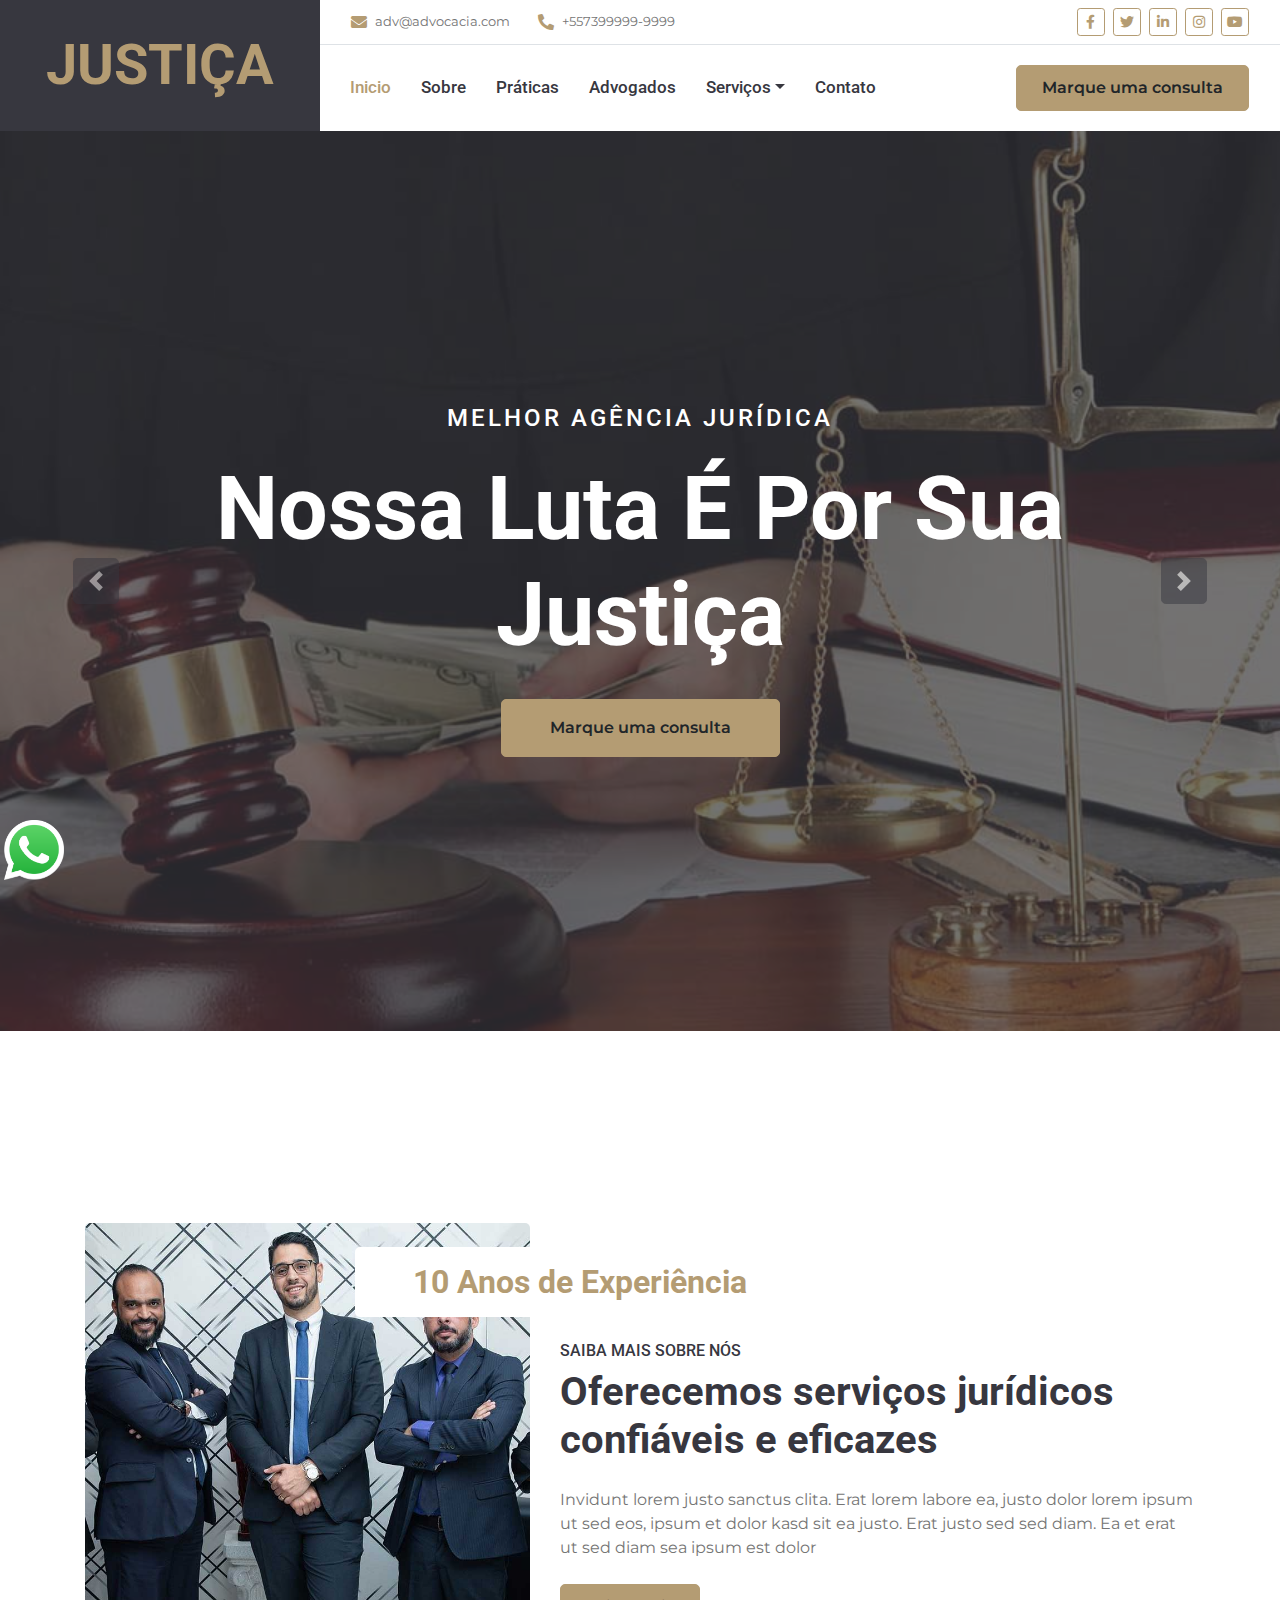
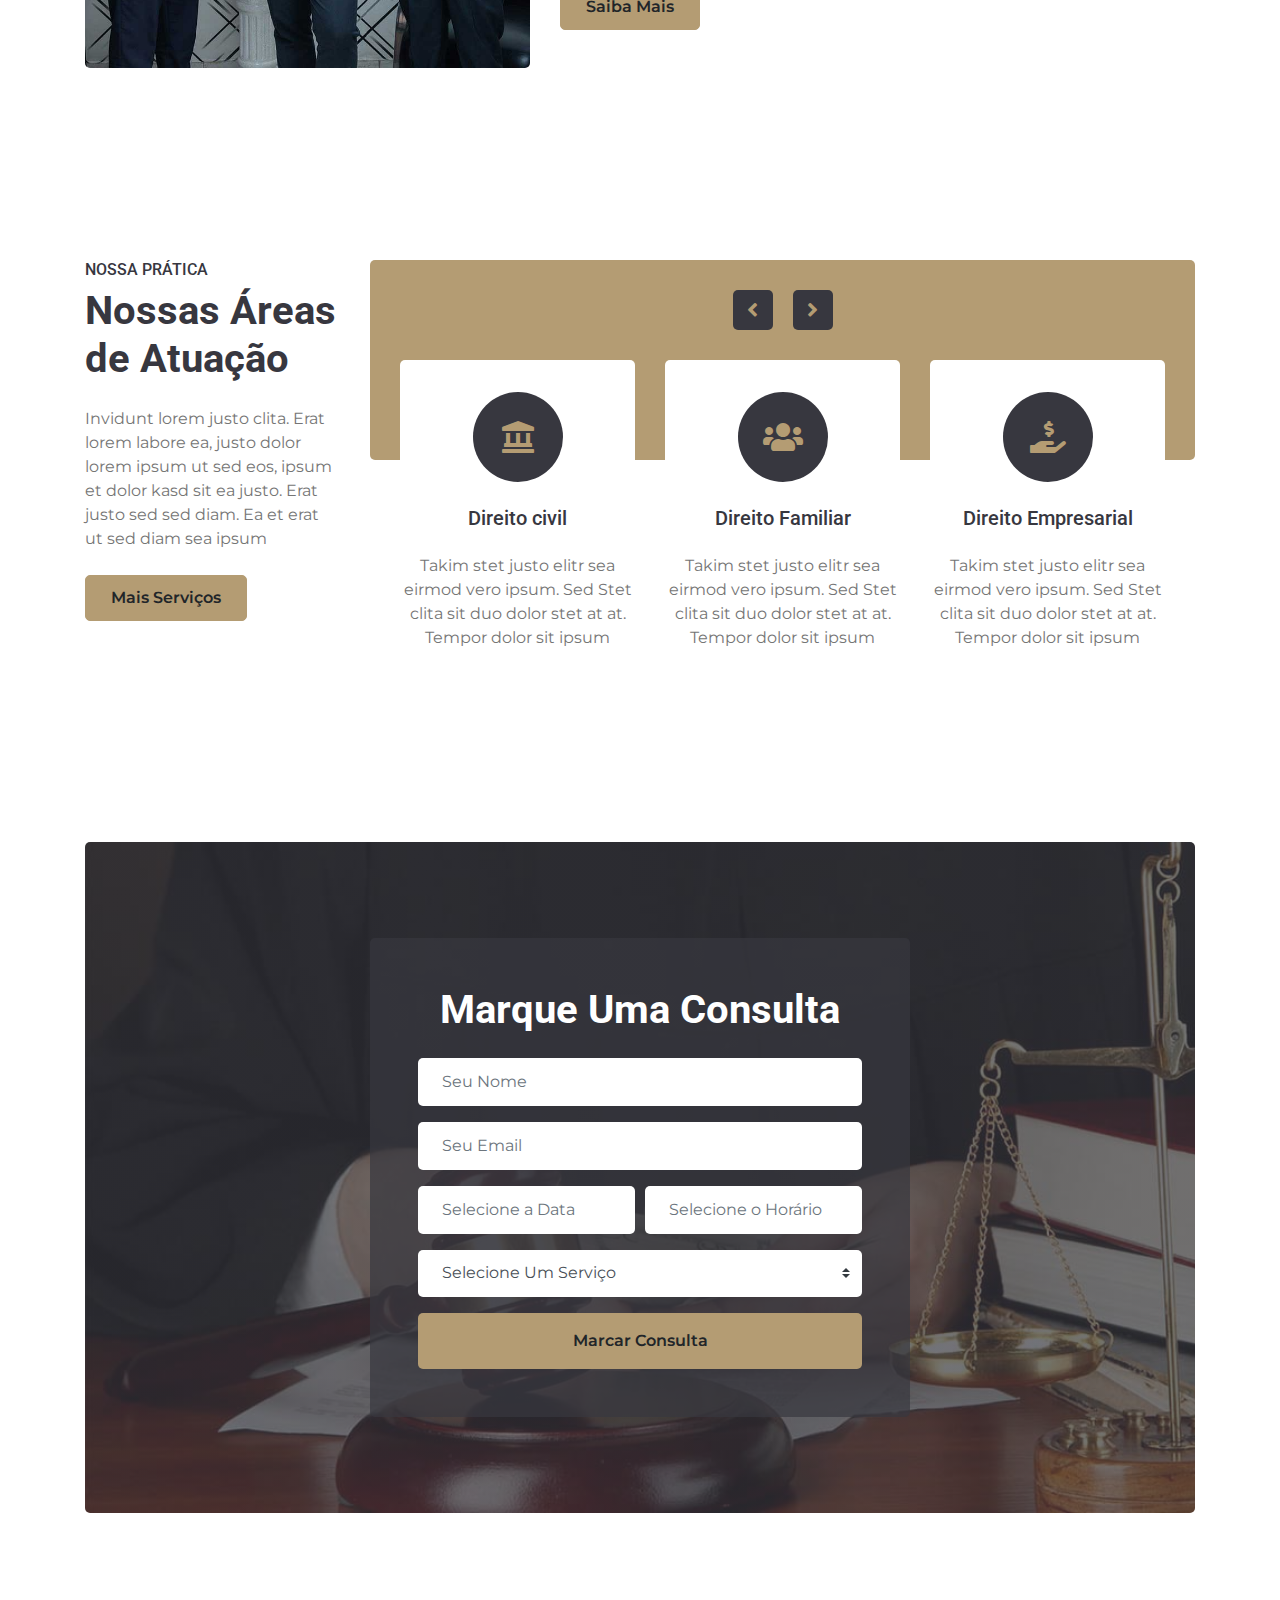
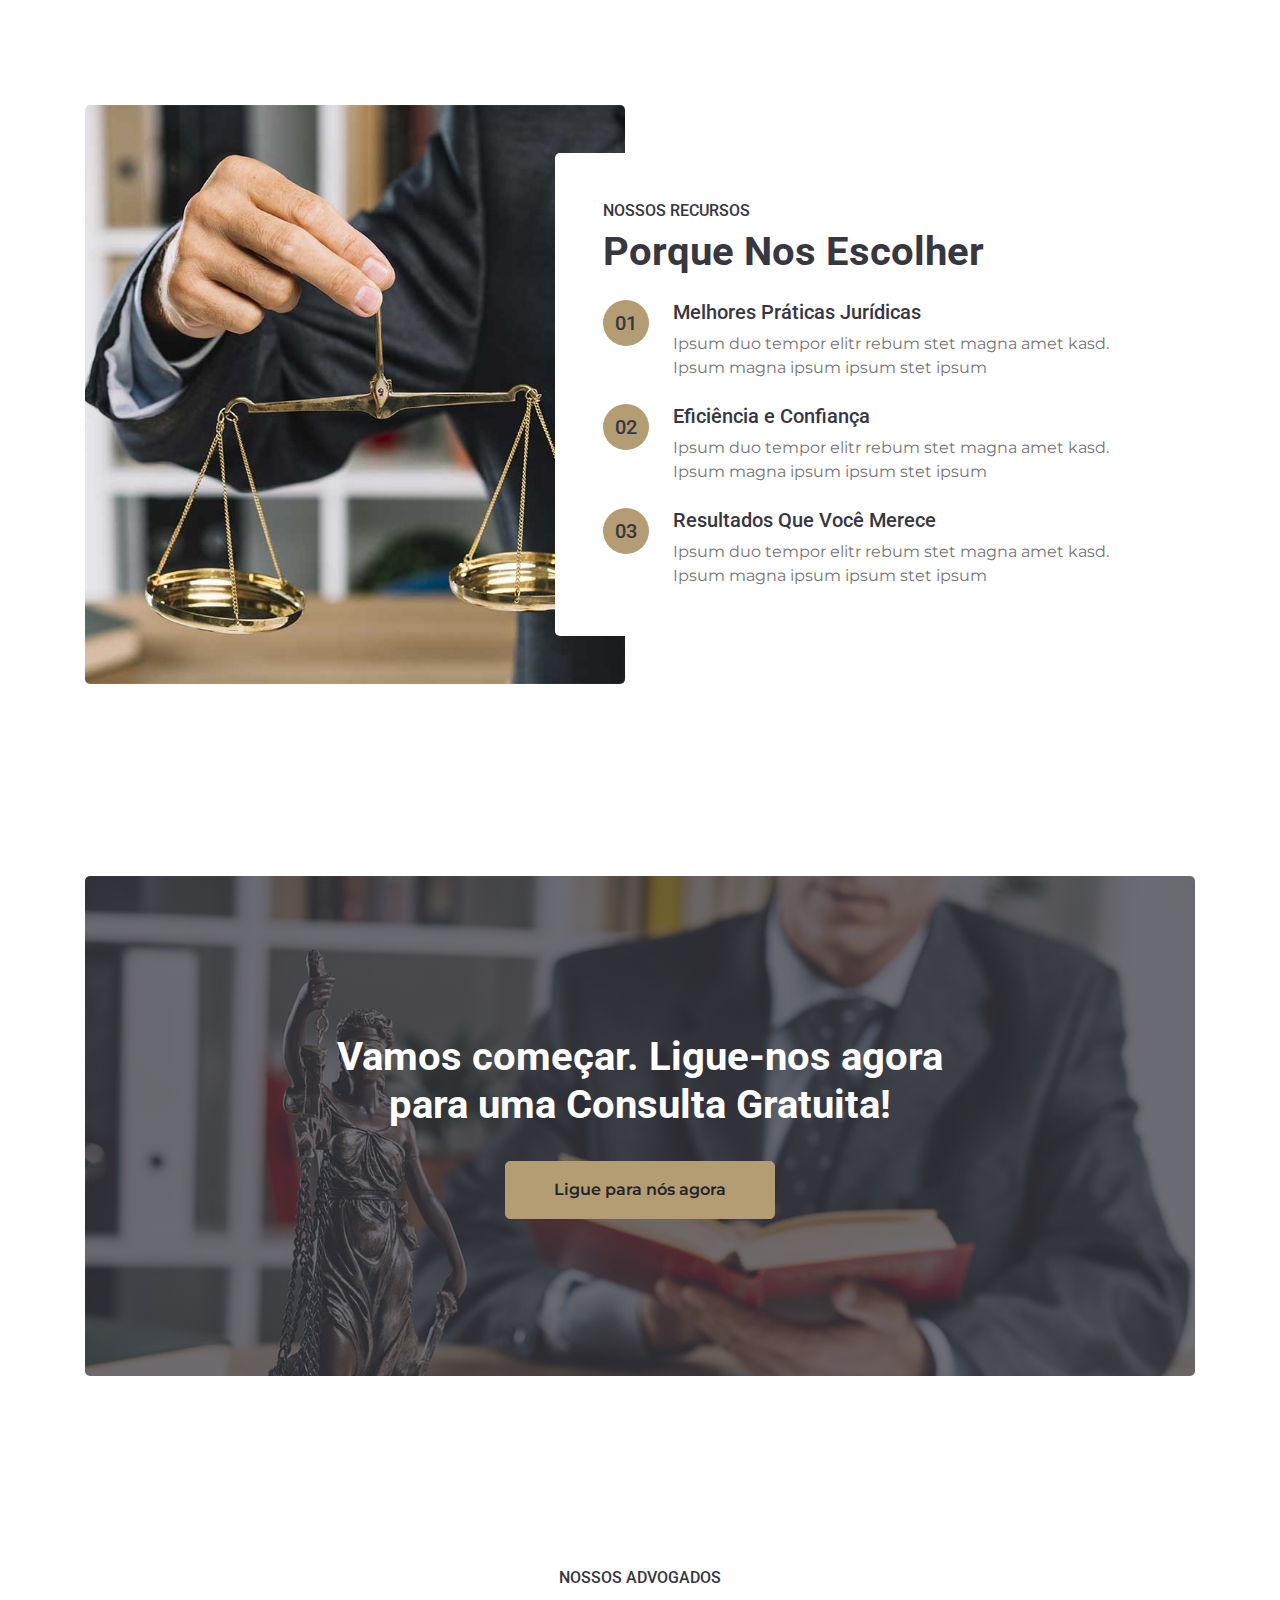
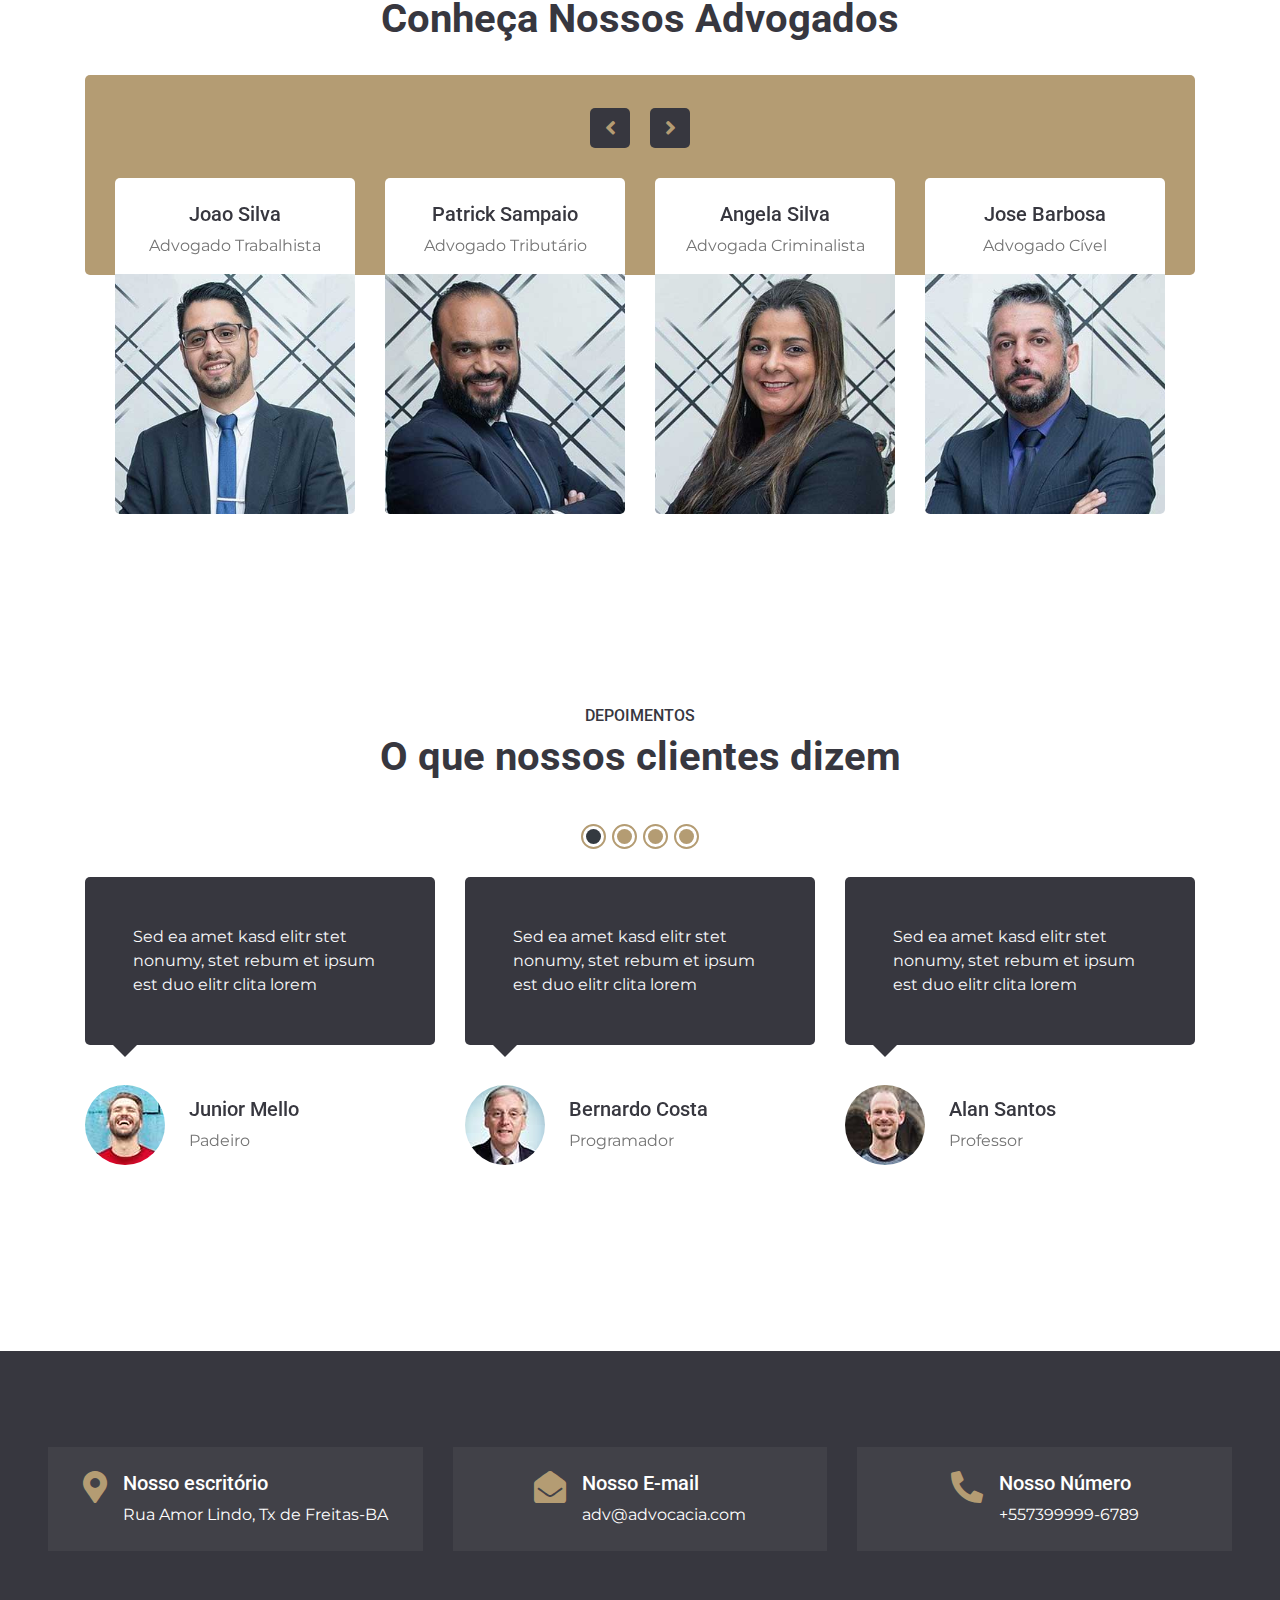
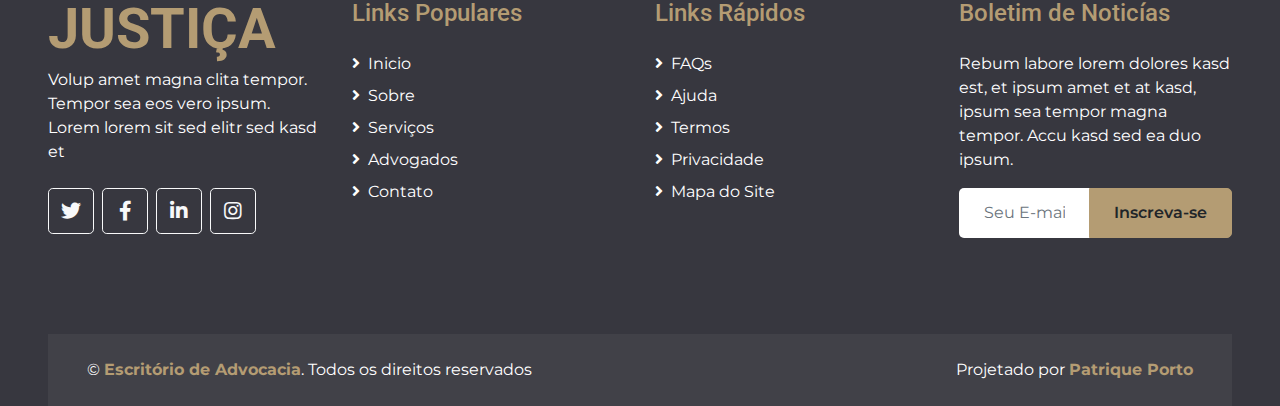
<file: index.html>
<!DOCTYPE html>
<html lang="pt-br">

<head>
    <meta charset="utf-8">
    <title>Escritório de Advocacia</title>
    <meta content="width=device-width, initial-scale=1.0" name="viewport">
    <meta content="Free HTML Templates" name="keywords">
    <meta content="Free HTML Templates" name="description">

    <!-- Favicon -->
    <link href="img/favicon.ico" rel="icon">

    <!-- Google Web Fonts -->
    <link rel="preconnect" href="https://fonts.gstatic.com">
    <link href="https://fonts.googleapis.com/css2?family=Montserrat:wght@400;600&family=Roboto:wght@300;500;700&display=swap" rel="stylesheet"> 

    <!-- Font Awesome -->
    <link href="https://cdnjs.cloudflare.com/ajax/libs/font-awesome/5.10.0/css/all.min.css" rel="stylesheet">

    <!-- Libraries Stylesheet -->
    <link href="lib/owlcarousel/assets/owl.carousel.min.css" rel="stylesheet">
    <link href="lib/tempusdominus/css/tempusdominus-bootstrap-4.min.css" rel="stylesheet" />

    <!-- Customized Bootstrap Stylesheet -->
    <link href="css/style.css" rel="stylesheet">
</head>

<body>
    <!-- Header Start -->
    <div class="container-fluid container-bar">
        <div class="row">
            <div class="col-lg-3 bg-secondary d-none d-lg-block">
                <a href="index.html" class="navbar-brand w-100 h-100 m-0 p-0 d-flex align-items-center justify-content-center">
                    <h1 class="m-0 display-4 text-primary text-uppercase">Justiça</h1>
                </a>
            </div>
            <div class="col-lg-9">
                <div class="row bg-white border-bottom d-none d-lg-flex">
                    <div class="col-lg-7 text-left">
                        <div class="h-100 d-inline-flex align-items-center py-2 px-3">
                            <i class="fa fa-envelope text-primary mr-2"></i>
                            <small>adv@advocacia.com</small>
                        </div>
                        <div class="h-100 d-inline-flex align-items-center py-2 px-2">
                            <i class="fa fa-phone-alt text-primary mr-2"></i>
                            <small>+557399999-9999</small>
                        </div>
                    </div>
                    <div class="col-lg-5 text-right">
                        <div class="d-inline-flex align-items-center p-2">
                            <a class="btn btn-sm btn-outline-primary btn-sm-square mr-2" href="">
                                <i class="fab fa-facebook-f"></i>
                            </a>
                            <a class="btn btn-sm btn-outline-primary btn-sm-square mr-2" href="">
                                <i class="fab fa-twitter"></i>
                            </a>
                            <a class="btn btn-sm btn-outline-primary btn-sm-square mr-2" href="">
                                <i class="fab fa-linkedin-in"></i>
                            </a>
                            <a class="btn btn-sm btn-outline-primary btn-sm-square mr-2" href="">
                                <i class="fab fa-instagram"></i>
                            </a>
                            <a class="btn btn-sm btn-outline-primary btn-sm-square mr-2" href="">
                                <i class="fab fa-youtube"></i>
                            </a>
                        </div>
                    </div>
                </div>
                <nav class="navbar navbar-expand-lg bg-white navbar-light p-0">
                    <a href="index.html" class="navbar-brand d-block d-lg-none">
                        <h1 class="m-0 display-4 text-primary text-uppercase">Justiça</h1>
                    </a>
                    <button type="button" class="navbar-toggler" data-toggle="collapse" data-target="#navbarCollapse">
                        <span class="navbar-toggler-icon"></span>
                    </button>
                    <div class="collapse navbar-collapse justify-content-between" id="navbarCollapse">
                        <div class="navbar-nav mr-auto py-0">
                            <a href="index.html" class="nav-item nav-link active">Inicio</a>
                            <a href="about.html" class="nav-item nav-link">Sobre</a>
                            <a href="service.html" class="nav-item nav-link">Práticas</a>
                            <a href="team.html" class="nav-item nav-link">Advogados</a>
                            <div class="nav-item dropdown">
                                <a href="#" class="nav-link dropdown-toggle" data-toggle="dropdown">Serviços</a>
                                <div class="dropdown-menu rounded-0 m-0">
                                    <a href="#" class="dropdown-item">Serviços 1</a>
                                    <a href="#" class="dropdown-item">Serviços 2</a>
                                    <a href="#" class="dropdown-item">Serviços 3</a>
                                </div>
                            </div>
                            <a href="contact.html" class="nav-item nav-link">Contato</a>
                        </div>
                        <a href="" class="btn btn-primary mr-3 d-none d-lg-block">Marque uma consulta</a>
                    </div>
                </nav>
            </div>
        </div>
    </div>
    <!-- Header End -->


    <!-- Carousel Start -->
    <div class="container-fluid p-0 mb-5 pb-5">
        <div id="header-carousel" class="carousel slide carousel-fade" data-ride="carousel">
            <div class="carousel-inner">
                <div class="carousel-item position-relative active" style="height: 100vh; min-height: 300px;">
                    <img class="position-absolute w-100 h-100" src="img/carousel-1.jpg" style="object-fit: cover;">
                    <div class="carousel-caption d-flex flex-column align-items-center justify-content-center">
                        <div class="p-3" style="max-width: 900px;">
                            <h4 class="text-white text-uppercase mb-4" style="letter-spacing: 3px;">Melhor Agência Jurídica</h4>
                            <h3 class="display-2 text-capitalize text-white mb-4">Nossa luta é por sua justiça</h3>
                            <a class="btn btn-primary py-3 px-5 mt-2" href="#">Marque uma consulta</a>
                        </div>
                    </div>
                </div>
                <div class="carousel-item position-relative" style="height: 100vh; min-height: 400px;">
                    <img class="position-absolute w-100 h-100" src="img/carousel-2.jpg" style="object-fit: cover;">
                    <div class="carousel-caption d-flex flex-column align-items-center justify-content-center">
                        <div class="p-3" style="max-width: 900px;">
                            <h4 class="text-white text-uppercase mb-4" style="letter-spacing: 3px;">Resultados que você merece</h4>
                            <h3 class="display-2 text-capitalize text-white mb-4">Nós nos preparamos para nos opor por você</h3>
                            <a class="btn btn-primary py-3 px-5 mt-2" href="#">Ligue para nós agora!</a>
                        </div>
                    </div>
                </div>
                <div class="carousel-item position-relative" style="height: 100vh; min-height: 400px;">
                    <img class="position-absolute w-100 h-100" src="img/carousel-3.jpg" style="object-fit: cover;">
                    <div class="carousel-caption d-flex flex-column align-items-center justify-content-center">
                        <div class="p-3" style="max-width: 900px;">
                            <h4 class="text-white text-uppercase mb-4" style="letter-spacing: 3px;">Lutamos pelo seu privilégio</h4>
                            <h3 class="display-2 text-capitalize text-white mb-4">Estamos aqui para defender o seu direito</h3>
                            <a class="btn btn-primary py-3 px-5 mt-2" href="#">Ligue para nós agora!</a>
                        </div>
                    </div>
                </div>
            </div>
            <a class="carousel-control-prev" href="#header-carousel" data-slide="prev">
                <div class="btn btn-lg btn-secondary btn-lg-square">
                    <span class="carousel-control-prev-icon"></span>
                </div>
            </a>
            <a class="carousel-control-next" href="#header-carousel" data-slide="next">
                <div class="btn btn-lg btn-secondary btn-lg-square">
                    <span class="carousel-control-next-icon"></span>
                </div>
            </a>
        </div>
    </div>
    <!-- Carousel End -->

    <!--Whatsapp Icon -->
    <a class="whatsapp-link" href="https://api.whatsapp.com/send?phone=5573999999999&amp;text=Ol%C3%A1%2C%20em%20breve%20responderei%20sua%20mensagem!" target="_blank"><img src="img/whatsapp-logo-1.png" alt=""></a>


    <!-- About Start -->
    <div class="container-fluid py-5">
        <div class="container py-5">
            <div class="row">
                <div class="col-lg-5">
                    <img class="img-fluid rounded" src="img/about.jpg" alt="">
                </div>
                <div class="col-lg-7 mt-4 mt-lg-0">
                    <h2 class="position-relative text-center bg-white text-primary rounded p-3 mt-4 mb-4 d-none d-lg-block" style="width: 450px; margin-left: -205px;">10 Anos de Experiência</h2>
                    <h6 class="text-uppercase">Saiba mais sobre nós</h6>
                    <h1 class="mb-4">Oferecemos serviços jurídicos confiáveis ​​e eficazes</h1>
                    <p>Invidunt lorem justo sanctus clita. Erat lorem labore ea, justo dolor lorem ipsum ut sed eos, ipsum et dolor kasd sit ea justo. Erat justo sed sed diam. Ea et erat ut sed diam sea ipsum est dolor</p>
                    <a href="" class="btn btn-primary mt-2">Saiba Mais</a>
                </div>
            </div>
        </div>
    </div>
    <!-- About End -->


    <!-- Services Start -->
    <div class="container-fluid py-5">
        <div class="container py-5">
            <div class="row">
                <div class="col-lg-3">
                    <h6 class="text-uppercase">Nossa Prática</h6>
                    <h1 class="mb-4">Nossas Áreas de Atuação</h1>
                    <p>Invidunt lorem justo clita. Erat lorem labore ea, justo dolor lorem ipsum ut sed eos, ipsum et dolor kasd sit ea justo. Erat justo sed sed diam. Ea et erat ut sed diam sea ipsum</p>
                    <a href="" class="btn btn-primary mt-2">Mais Serviços</a>
                </div>
                <div class="col-lg-9 pt-5 pt-lg-0">
                    <div class="bg-primary rounded" style="height: 200px;"></div>
                    <div class="owl-carousel service-carousel position-relative" style="margin-top: -100px; padding: 0 30px;">
                        <div class="d-flex flex-column align-items-center text-center bg-white rounded pt-4">
                            <div class="icon-box bg-secondary text-primary mt-2 mb-4">
                                <i class="fa fa-2x fa-landmark"></i>
                            </div>
                            <h5 class="mb-4 px-4">Direito civil</h5>
                            <p class="m-0">Takim stet justo elitr sea eirmod vero ipsum. Sed Stet clita sit duo dolor stet at at. Tempor dolor sit ipsum</p>
                        </div>
                        <div class="d-flex flex-column align-items-center text-center bg-white rounded pt-4">
                            <div class="icon-box bg-secondary text-primary mt-2 mb-4">
                                <i class="fa fa-2x fa-users"></i>
                            </div>
                            <h5 class="mb-4 px-4">Direito Familiar</h5>
                            <p class="m-0">Takim stet justo elitr sea eirmod vero ipsum. Sed Stet clita sit duo dolor stet at at. Tempor dolor sit ipsum</p>
                        </div>
                        <div class="d-flex flex-column align-items-center text-center bg-white rounded pt-4">
                            <div class="icon-box bg-secondary text-primary mt-2 mb-4">
                                <i class="fa fa-2x fa-hand-holding-usd"></i>
                            </div>
                            <h5 class="mb-4 px-4">Direito Empresarial</h5>
                            <p class="m-0">Takim stet justo elitr sea eirmod vero ipsum. Sed Stet clita sit duo dolor stet at at. Tempor dolor sit ipsum</p>
                        </div>
                        <div class="d-flex flex-column align-items-center text-center bg-white rounded pt-4">
                            <div class="icon-box bg-secondary text-primary mt-2 mb-4">
                                <i class="fa fa-2x fa-gavel"></i>
                            </div>
                            <h5 class="mb-4 px-4">Direito Criminal</h5>
                            <p class="m-0">Takim stet justo elitr sea eirmod vero ipsum. Sed Stet clita sit duo dolor stet at at. Tempor dolor sit ipsum</p>
                        </div>
                    </div>
                </div>
            </div>
        </div>
    </div>
    <!-- Services End -->


    <!-- Appointment Start -->
    <div class="container-fluid py-5">
        <div class="container py-5">
            <div class="bg-appointment rounded">
                <div class="row h-100 align-items-center justify-content-center">
                    <div class="col-lg-6 py-5">
                        <div class="rounded p-5 my-5" style="background: rgba(55, 55, 63, .7);">
                            <h1 class="text-center text-white mb-4">Marque Uma Consulta</h1>
                            <form>
                                <div class="form-group">
                                    <input type="text" class="form-control border-0 p-4" placeholder="Seu Nome" required="required" />
                                </div>
                                <div class="form-group">
                                    <input type="email" class="form-control border-0 p-4" placeholder="Seu Email" required="required" />
                                </div>
                                <div class="form-row">
                                    <div class="col-6">
                                        <div class="form-group">
                                            <div class="date" id="date" data-target-input="nearest">
                                                <input type="text" class="form-control border-0 p-4 datetimepicker-input" placeholder="Selecione a Data" data-target="#date" data-toggle="datetimepicker"/>
                                            </div>
                                        </div>
                                    </div>
                                    <div class="col-6">
                                        <div class="form-group">
                                            <div class="time" id="time" data-target-input="nearest">
                                                <input type="text" class="form-control border-0 p-4 datetimepicker-input" placeholder="Selecione o Horário" data-target="#time" data-toggle="datetimepicker"/>
                                            </div>
                                        </div>
                                    </div>
                                </div>
                                <div class="form-group">
                                    <select class="custom-select border-0 px-4" style="height: 47px;">
                                        <option selected>Selecione Um Serviço</option>
                                        <option value="1">Serviço 1</option>
                                        <option value="2">Serviço 2</option>
                                        <option value="3">Serviço 3</option>
                                    </select>
                                </div>
                                <div>
                                    <button class="btn btn-primary btn-block border-0 py-3" type="submit">Marcar Consulta</button>
                                </div>
                            </form>
                        </div>
                    </div>
                </div>
            </div>
        </div>
    </div>
    <!-- Appointment End -->


    <!-- Features Start -->
    <div class="container-fluid py-5">
        <div class="container py-5">
            <div class="row">
                <div class="col-lg-6" style="min-height: 500px;">
                    <div class="position-relative h-100 rounded overflow-hidden">
                        <img class="position-absolute w-100 h-100" src="img/feature.jpg" style="object-fit: cover;">
                    </div>
                </div>
                <div class="col-lg-6 pt-5 pb-lg-5">
                    <div class="feature-text bg-white rounded p-lg-5">
                        <h6 class="text-uppercase">Nossos Recursos</h6>
                        <h1 class="mb-4">Porque Nos Escolher</h1>
                        <div class="d-flex mb-4">
                            <div class="btn-primary btn-lg-square px-3" style="border-radius: 50px;">
                                <h5 class="text-secondary m-0">01</h5>
                            </div>
                            <div class="ml-4">
                                <h5>Melhores Práticas Jurídicas</h5>
                                <p class="m-0">Ipsum duo tempor elitr rebum stet magna amet kasd. Ipsum magna ipsum ipsum stet ipsum</p>
                            </div>
                        </div>
                        <div class="d-flex mb-4">
                            <div class="btn-primary btn-lg-square px-3" style="border-radius: 50px;">
                                <h5 class="text-secondary m-0">02</h5>
                            </div>
                            <div class="ml-4">
                                <h5>Eficiência e Confiança</h5>
                                <p class="m-0">Ipsum duo tempor elitr rebum stet magna amet kasd. Ipsum magna ipsum ipsum stet ipsum</p>
                            </div>
                        </div>
                        <div class="d-flex">
                            <div class="btn-primary btn-lg-square px-3" style="border-radius: 50px;">
                                <h5 class="text-secondary m-0">03</h5>
                            </div>
                            <div class="ml-4">
                                <h5>Resultados Que Você Merece</h5>
                                <p class="m-0">Ipsum duo tempor elitr rebum stet magna amet kasd. Ipsum magna ipsum ipsum stet ipsum</p>
                            </div>
                        </div>
                    </div>
                </div>
            </div>
        </div>
    </div>
    <!-- Features End -->


    <!-- Action Start -->
    <div class="container-fluid py-5">
        <div class="container py-5">
            <div class="bg-action rounded" style="height: 500px;">
                <div class="row h-100 align-items-center justify-content-center">
                    <div class="col-lg-7 text-center">
                        <h1 class="text-white mb-4">Vamos começar. Ligue-nos agora para uma Consulta Gratuita!</h1>
                        <a class="btn btn-primary py-3 px-5 mt-2" href="#">Ligue para nós agora</a>
                    </div>
                </div>
            </div>
        </div>
    </div>
    <!-- Action End -->


    <!-- Team Start -->
    <div class="container-fluid py-5">
        <div class="container py-5">
            <div class="text-center pb-2">
                <h6 class="text-uppercase">Nossos advogados</h6>
                <h1 class="mb-4">Conheça Nossos Advogados</h1>
            </div>
            <div class="row">
                <div class="col-12">
                    <div class="bg-primary rounded" style="height: 200px;"></div>
                    <div class="owl-carousel team-carousel position-relative" style="margin-top: -97px; padding: 0 30px;">
                        <div class="team-item text-center bg-white rounded overflow-hidden pt-4">
                            <h5 class="mb-2 px-4">Joao Silva</h5>
                            <p class="mb-3 px-4">Advogado Trabalhista</p>
                            <div class="team-img position-relative">
                                <img class="img-fluid" src="img/team-1.jpg" alt="">
                                <div class="team-social">
                                    <a class="btn btn-outline-light btn-square mx-1" href="#"><i class="fab fa-twitter"></i></a>
                                    <a class="btn btn-outline-light btn-square mx-1" href="#"><i class="fab fa-facebook-f"></i></a>
                                    <a class="btn btn-outline-light btn-square mx-1" href="#"><i class="fab fa-linkedin-in"></i></a>
                                </div>
                            </div>
                        </div>
                        <div class="team-item text-center bg-white rounded overflow-hidden pt-4">
                            <h5 class="mb-2 px-4">Patrick Sampaio</h5>
                            <p class="mb-3 px-4">Advogado Tributário</p>
                            <div class="team-img position-relative">
                                <img class="img-fluid" src="img/team-2.jpg" alt="">
                                <div class="team-social">
                                    <a class="btn btn-outline-light btn-square mx-1" href="#"><i class="fab fa-twitter"></i></a>
                                    <a class="btn btn-outline-light btn-square mx-1" href="#"><i class="fab fa-facebook-f"></i></a>
                                    <a class="btn btn-outline-light btn-square mx-1" href="#"><i class="fab fa-linkedin-in"></i></a>
                                </div>
                            </div>
                        </div>
                        <div class="team-item text-center bg-white rounded overflow-hidden pt-4">
                            <h5 class="mb-2 px-4">Angela Silva</h5>
                            <p class="mb-3 px-4">Advogada Criminalista</p>
                            <div class="team-img position-relative">
                                <img class="img-fluid" src="img/team-3.jpg" alt="">
                                <div class="team-social">
                                    <a class="btn btn-outline-light btn-square mx-1" href="#"><i class="fab fa-twitter"></i></a>
                                    <a class="btn btn-outline-light btn-square mx-1" href="#"><i class="fab fa-facebook-f"></i></a>
                                    <a class="btn btn-outline-light btn-square mx-1" href="#"><i class="fab fa-linkedin-in"></i></a>
                                </div>
                            </div>
                        </div>
                        <div class="team-item text-center bg-white rounded overflow-hidden pt-4">
                            <h5 class="mb-2 px-4">Jose Barbosa</h5>
                            <p class="mb-3 px-4">Advogado Cível</p>
                            <div class="team-img position-relative">
                                <img class="img-fluid" src="img/team-4.jpg" alt="">
                                <div class="team-social">
                                    <a class="btn btn-outline-light btn-square mx-1" href="#"><i class="fab fa-twitter"></i></a>
                                    <a class="btn btn-outline-light btn-square mx-1" href="#"><i class="fab fa-facebook-f"></i></a>
                                    <a class="btn btn-outline-light btn-square mx-1" href="#"><i class="fab fa-linkedin-in"></i></a>
                                </div>
                            </div>
                        </div>
                        <div class="team-item text-center bg-white rounded overflow-hidden pt-4">
                            <h5 class="mb-2 px-4">Clebson Aguiar</h5>
                            <p class="mb-3 px-4">Advogado Imobiliário</p>
                            <div class="team-img position-relative">
                                <img class="img-fluid" src="img/team-5.jpg" alt="">
                                <div class="team-social">
                                    <a class="btn btn-outline-light btn-square mx-1" href="#"><i class="fab fa-twitter"></i></a>
                                    <a class="btn btn-outline-light btn-square mx-1" href="#"><i class="fab fa-facebook-f"></i></a>
                                    <a class="btn btn-outline-light btn-square mx-1" href="#"><i class="fab fa-linkedin-in"></i></a>
                                </div>
                            </div>
                        </div>
                    </div>
                </div>
            </div>
        </div>
    </div>
    <!-- Team End -->


    <!-- Testimonial Start -->
    <div class="container-fluid py-5">
        <div class="container py-5">
            <div class="text-center pb-5">
                <h6 class="text-uppercase">Depoimentos</h6>
                <h1 class="mb-5">O que nossos clientes dizem</h1>
            </div>
            <div class="owl-carousel testimonial-carousel">
                <div class="testimonial-item">
                    <div class="testimonial-text position-relative bg-secondary text-light rounded p-5 mb-4">
                        Sed ea amet kasd elitr stet nonumy, stet rebum et ipsum est duo elitr clita lorem
                    </div>
                    <div class="d-flex align-items-center pt-3">
                        <img class="img-fluid rounded-circle" src="img/testimonial-1.jpg" style="width: 80px; height: 80px;" alt="">
                        <div class="pl-4">
                            <h5>Bernardo Costa</h5>
                            <p class="m-0">Programador</p>
                        </div>
                    </div>
                </div>
                <div class="testimonial-item">
                    <div class="testimonial-text position-relative bg-secondary text-light rounded p-5 mb-4">
                        Sed ea amet kasd elitr stet nonumy, stet rebum et ipsum est duo elitr clita lorem
                    </div>
                    <div class="d-flex align-items-center pt-3">
                        <img class="img-fluid rounded-circle" src="img/testimonial-2.jpg" style="width: 80px; height: 80px;" alt="">
                        <div class="pl-4">
                            <h5>Alan Santos</h5>
                            <p class="m-0">Professor</p>
                        </div>
                    </div>
                </div>
                <div class="testimonial-item">
                    <div class="testimonial-text position-relative bg-secondary text-light rounded p-5 mb-4">
                        Sed ea amet kasd elitr stet nonumy, stet rebum et ipsum est duo elitr clita lorem
                    </div>
                    <div class="d-flex align-items-center pt-3">
                        <img class="img-fluid rounded-circle" src="img/testimonial-3.jpg" style="width: 80px; height: 80px;" alt="">
                        <div class="pl-4">
                            <h5>Alex Aguiar</h5>
                            <p class="m-0">Tec. Informática</p>
                        </div>
                    </div>
                </div>
                <div class="testimonial-item">
                    <div class="testimonial-text position-relative bg-secondary text-light rounded p-5 mb-4">
                        Sed ea amet kasd elitr stet nonumy, stet rebum et ipsum est duo elitr clita lorem
                    </div>
                    <div class="d-flex align-items-center pt-3">
                        <img class="img-fluid rounded-circle" src="img/testimonial-4.jpg" style="width: 80px; height: 80px;" alt="">
                        <div class="pl-4">
                            <h5>Junior Mello</h5>
                            <p class="m-0">Padeiro</p>
                        </div>
                    </div>
                </div>
            </div>
        </div>
    </div>
    <!-- Testimonial End -->


    <!-- Footer Start -->
    <div class="container-fluid bg-secondary text-white pt-5 px-sm-3 px-md-5" style="margin-top: 90px;">
        <div class="row mt-5">
            <div class="col-lg-4">
                <div class="d-flex justify-content-lg-center p-4" style="background: rgba(256, 256, 256, .05);">
                    <i class="fa fa-2x fa-map-marker-alt text-primary"></i>
                    <div class="ml-3">
                        <h5 class="text-white">Nosso escritório</h5>
                        <p class="m-0">Rua Amor Lindo, Tx de Freitas-BA</p>
                    </div>
                </div>
            </div>
            <div class="col-lg-4">
                <div class="d-flex justify-content-lg-center p-4" style="background: rgba(256, 256, 256, .05);">
                    <i class="fa fa-2x fa-envelope-open text-primary"></i>
                    <div class="ml-3">
                        <h5 class="text-white">Nosso E-mail</h5>
                        <p class="m-0">adv@advocacia.com</p>
                    </div>
                </div>
            </div>
            <div class="col-lg-4">
                <div class="d-flex justify-content-lg-center p-4" style="background: rgba(256, 256, 256, .05);">
                    <i class="fa fa-2x fa-phone-alt text-primary"></i>
                    <div class="ml-3">
                        <h5 class="text-white">Nosso Número</h5>
                        <p class="m-0">+557399999-6789</p>
                    </div>
                </div>
            </div>
        </div>
        <div class="row pt-5">
            <div class="col-lg-3 col-md-6 mb-5">
                <a href="index.html" class="navbar-brand">
                    <h1 class="m-0 mt-n2 display-4 text-primary text-uppercase">Justiça</h1>
                </a>
                <p>Volup amet magna clita tempor. Tempor sea eos vero ipsum. Lorem lorem sit sed elitr sed kasd et</p>
                <div class="d-flex justify-content-start mt-4">
                    <a class="btn btn-lg btn-outline-light btn-lg-square mr-2" href="#"><i class="fab fa-twitter"></i></a>
                    <a class="btn btn-lg btn-outline-light btn-lg-square mr-2" href="#"><i class="fab fa-facebook-f"></i></a>
                    <a class="btn btn-lg btn-outline-light btn-lg-square mr-2" href="#"><i class="fab fa-linkedin-in"></i></a>
                    <a class="btn btn-lg btn-outline-light btn-lg-square" href="#"><i class="fab fa-instagram"></i></a>
                </div>
            </div>
            <div class="col-lg-3 col-md-6 mb-5">
                <h4 class="font-weight-semi-bold text-primary mb-4">Links Populares</h4>
                <div class="d-flex flex-column justify-content-start">
                    <a class="text-white mb-2" href="#"><i class="fa fa-angle-right mr-2"></i>Inicio</a>
                    <a class="text-white mb-2" href="#"><i class="fa fa-angle-right mr-2"></i>Sobre</a>
                    <a class="text-white mb-2" href="#"><i class="fa fa-angle-right mr-2"></i>Serviços</a>
                    <a class="text-white mb-2" href="#"><i class="fa fa-angle-right mr-2"></i>Advogados</a>
                    <a class="text-white" href="#"><i class="fa fa-angle-right mr-2"></i>Contato</a>
                </div>
            </div>
            <div class="col-lg-3 col-md-6 mb-5">
                <h4 class="font-weight-semi-bold text-primary mb-4">Links Rápidos</h4>
                <div class="d-flex flex-column justify-content-start">
                    <a class="text-white mb-2" href="#"><i class="fa fa-angle-right mr-2"></i>FAQs</a>
                    <a class="text-white mb-2" href="#"><i class="fa fa-angle-right mr-2"></i>Ajuda</a>
                    <a class="text-white mb-2" href="#"><i class="fa fa-angle-right mr-2"></i>Termos</a>
                    <a class="text-white mb-2" href="#"><i class="fa fa-angle-right mr-2"></i>Privacidade</a>
                    <a class="text-white" href="#"><i class="fa fa-angle-right mr-2"></i>Mapa do Site</a>
                </div>
            </div>
            <div class="col-lg-3 col-md-6 mb-5">
                <h4 class="font-weight-semi-bold text-primary mb-4">Boletim de Noticías</h4>
                <p>Rebum labore lorem dolores kasd est, et ipsum amet et at kasd, ipsum sea tempor magna tempor. Accu kasd sed ea duo ipsum.</p>
                <div class="w-100">
                    <div class="input-group">
                        <input type="text" class="form-control border-0" style="padding: 25px;" placeholder="Seu E-mail">
                        <div class="input-group-append">
                            <button class="btn btn-primary px-4">Inscreva-se</button>
                        </div>
                    </div>
                </div>
            </div>
        </div>
        <div class="row p-4 mt-5 mx-0" style="background: rgba(256, 256, 256, .05);">
            <div class="col-md-6 text-center text-md-left mb-3 mb-md-0">
                <p class="m-0 text-white">&copy; <a class="font-weight-bold" href="#">Escritório de Advocacia</a>. Todos os direitos reservados</p>
            </div>
            <div class="col-md-6 text-center text-md-right">
                <p class="m-0 text-white">Projetado por <a class="font-weight-bold" href="https://portfolio-patrique-porto.vercel.app/" target="_blank">Patrique Porto</a></p>
            </div>
        </div>
    </div>
    <!-- Footer End -->


    <!-- Back to Top -->
    <a href="#" class="btn btn-primary px-3 back-to-top"><i class="fa fa-angle-double-up"></i></a>


    <!-- JavaScript Libraries -->
    <script src="https://code.jquery.com/jquery-3.4.1.min.js"></script>
    <script src="https://stackpath.bootstrapcdn.com/bootstrap/4.4.1/js/bootstrap.bundle.min.js"></script>
    <script src="lib/easing/easing.min.js"></script>
    <script src="lib/waypoints/waypoints.min.js"></script>
    <script src="lib/owlcarousel/owl.carousel.min.js"></script>
    <script src="lib/tempusdominus/js/moment.min.js"></script>
    <script src="lib/tempusdominus/js/moment-timezone.min.js"></script>
    <script src="lib/tempusdominus/js/tempusdominus-bootstrap-4.min.js"></script>

    <!-- Contact Javascript File -->
    <script src="mail/jqBootstrapValidation.min.js"></script>
    <script src="mail/contact.js"></script>

    <!-- Template Javascript -->
    <script src="js/main.js"></script>
</body>

</html>
</file>
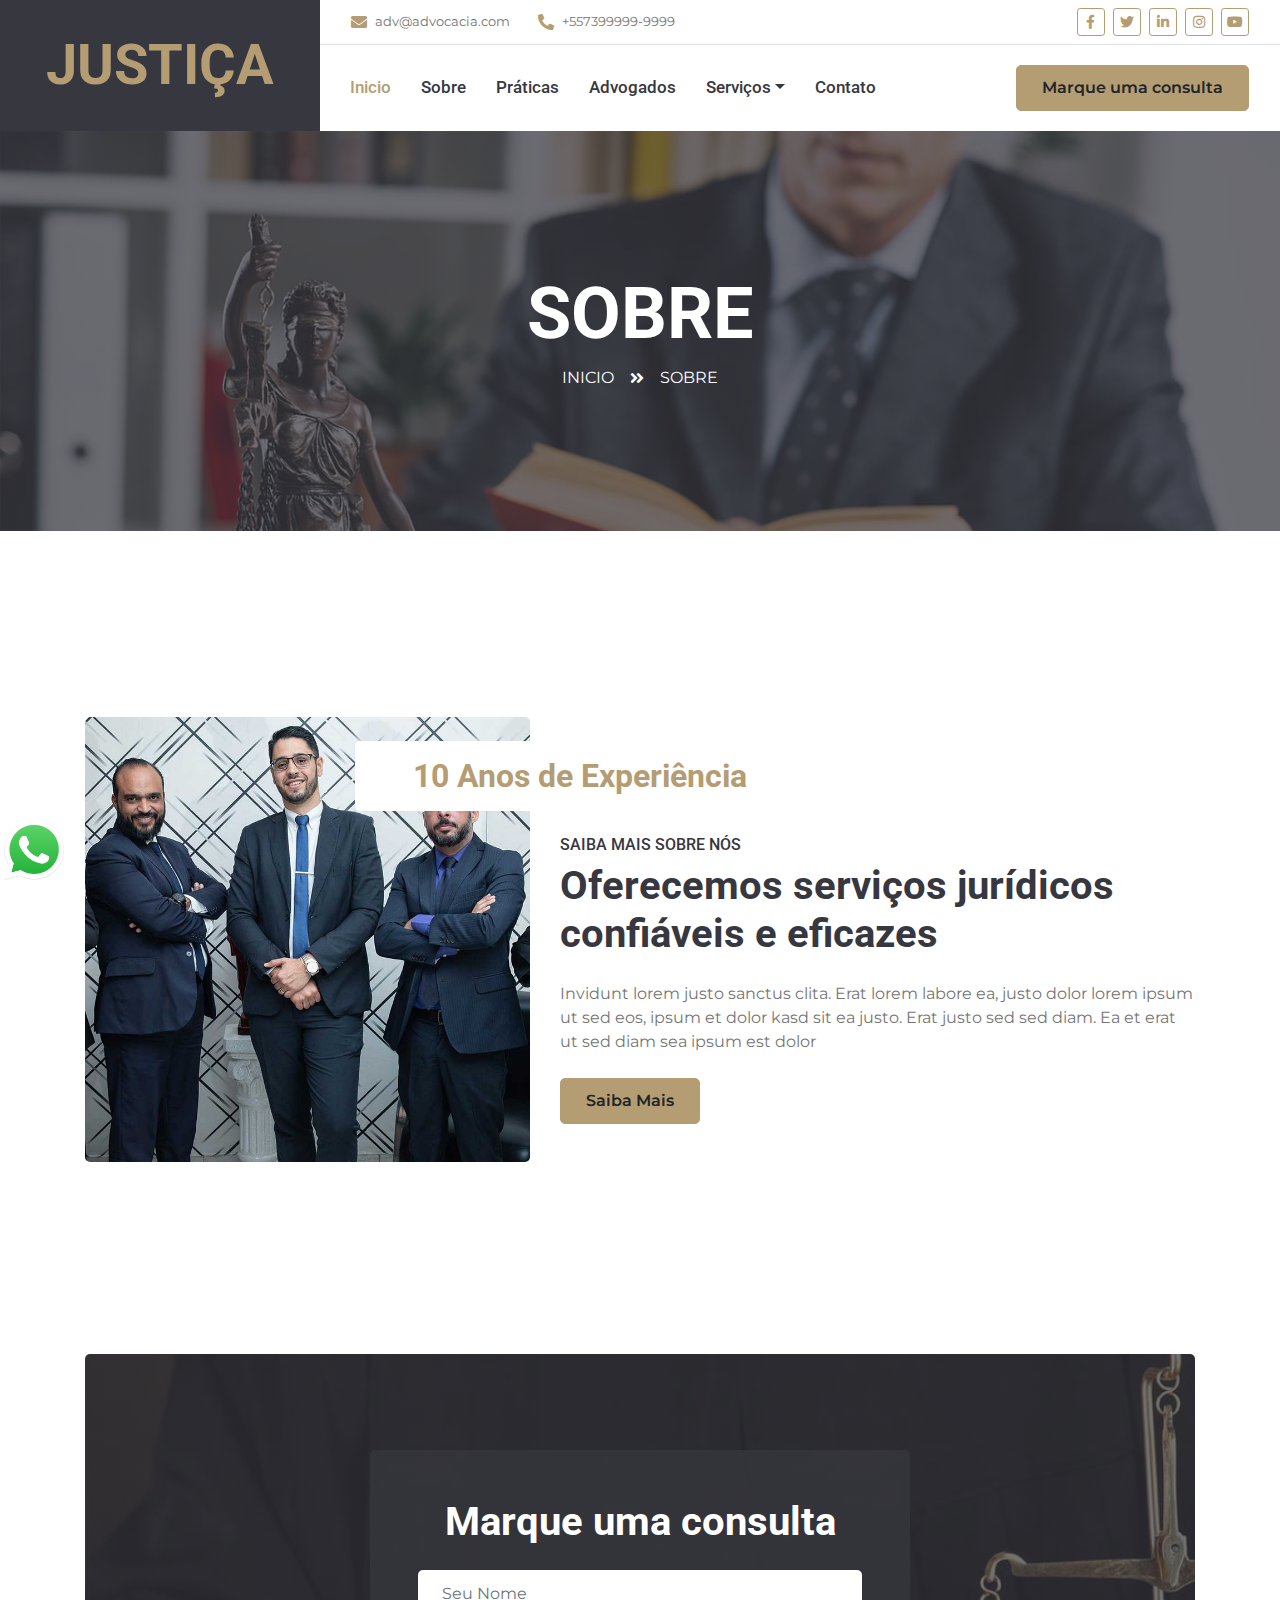
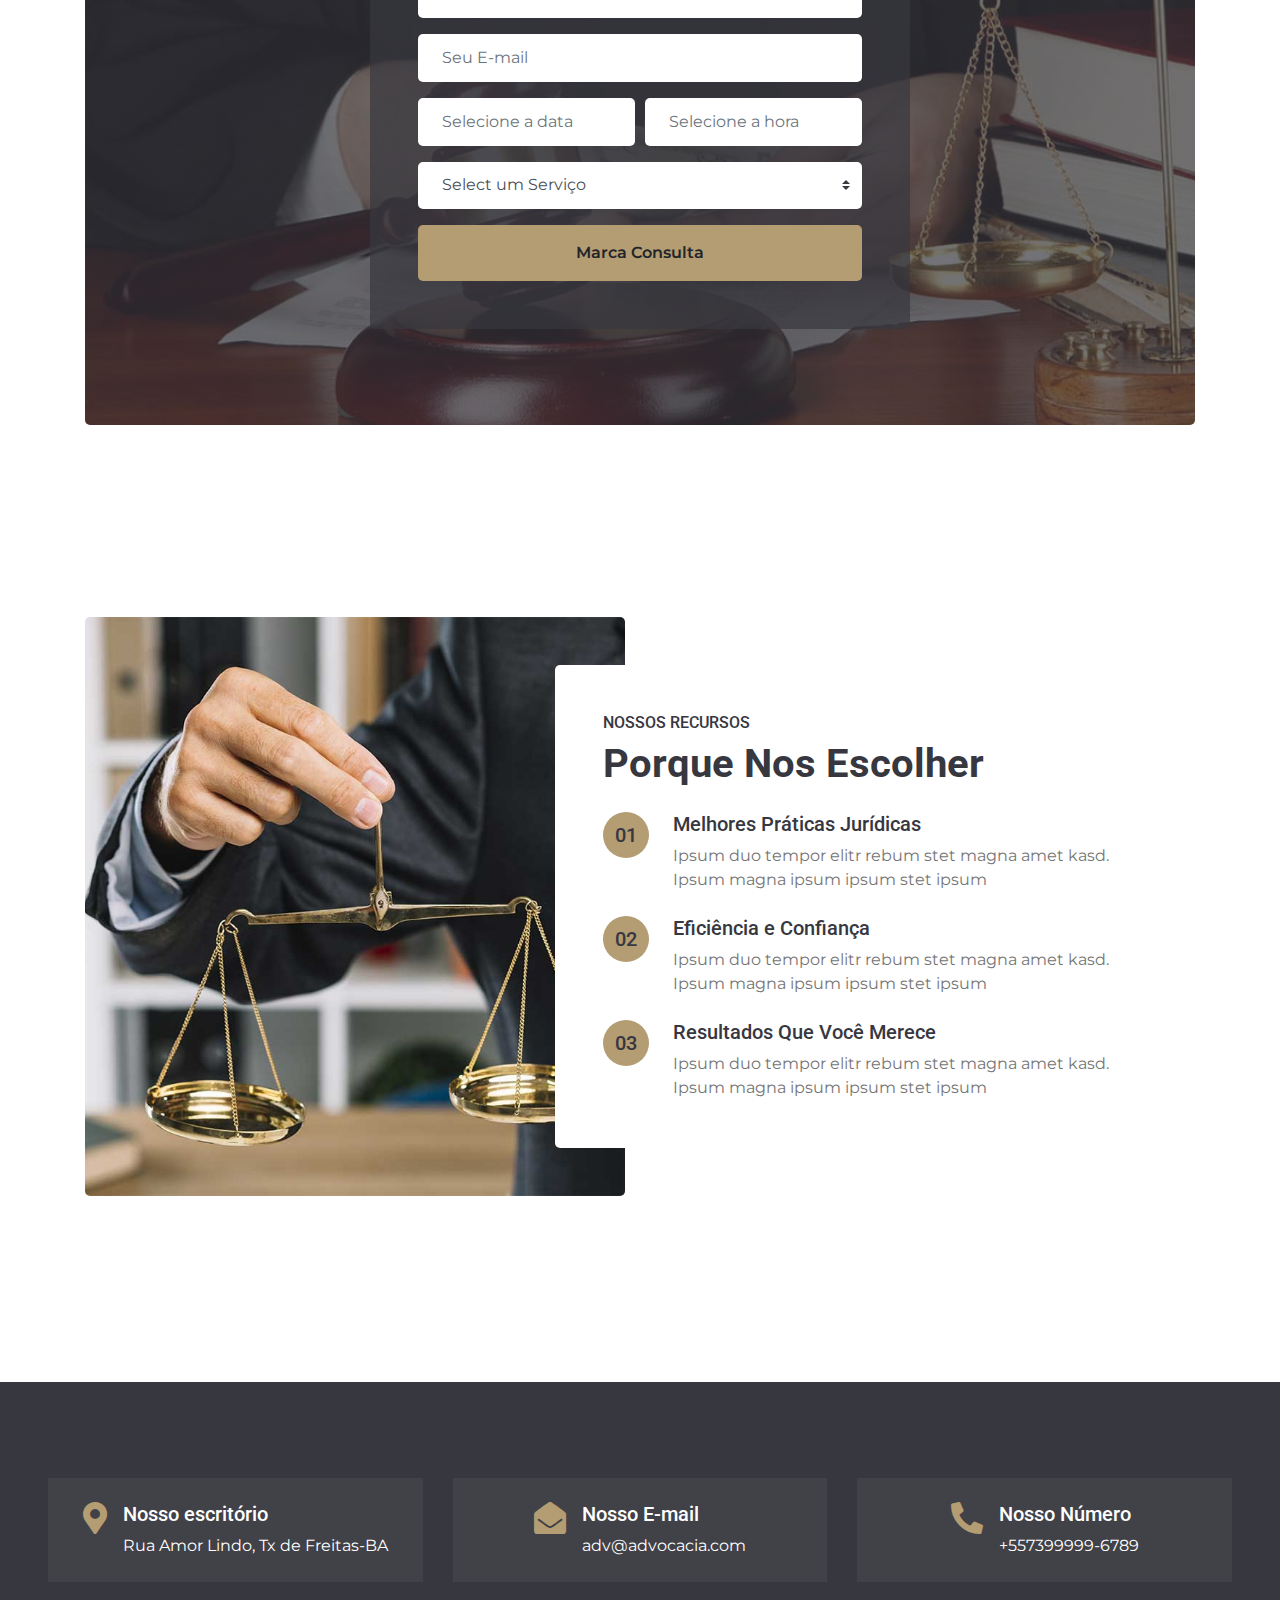
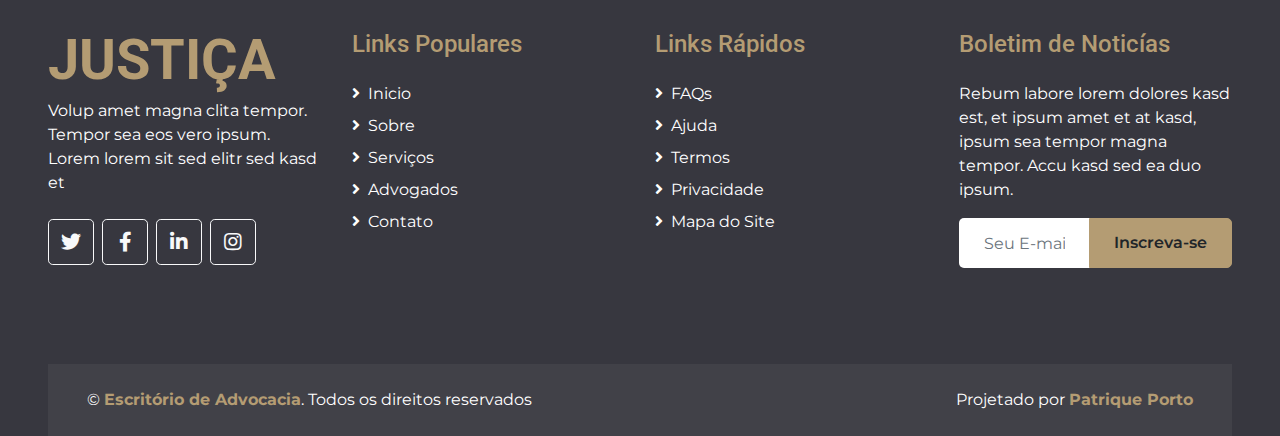
<file: about.html>
<!DOCTYPE html>
<html lang="pt-br">

<head>
    <meta charset="utf-8">
    <title>Escritório de Advocacia</title>
    <meta content="width=device-width, initial-scale=1.0" name="viewport">
    <meta content="Free HTML Templates" name="keywords">
    <meta content="Free HTML Templates" name="description">

    <!-- Favicon -->
    <link href="img/favicon.ico" rel="icon">

    <!-- Google Web Fonts -->
    <link rel="preconnect" href="https://fonts.gstatic.com">
    <link href="https://fonts.googleapis.com/css2?family=Montserrat:wght@400;600&family=Roboto:wght@300;500;700&display=swap" rel="stylesheet"> 

    <!-- Font Awesome -->
    <link href="https://cdnjs.cloudflare.com/ajax/libs/font-awesome/5.10.0/css/all.min.css" rel="stylesheet">

    <!-- Libraries Stylesheet -->
    <link href="lib/owlcarousel/assets/owl.carousel.min.css" rel="stylesheet">
    <link href="lib/tempusdominus/css/tempusdominus-bootstrap-4.min.css" rel="stylesheet" />

    <!-- Customized Bootstrap Stylesheet -->
    <link href="css/style.css" rel="stylesheet">
</head>

<body>
    <!-- Header Start -->
    <div class="container-fluid container-bar">
        <div class="row">
            <div class="col-lg-3 bg-secondary d-none d-lg-block">
                <a href="index.html" class="navbar-brand w-120 h-100 m-0 p-0 d-flex align-items-center justify-content-center">
                    <h1 class="m-0 display-4 text-primary text-uppercase">Justiça</h1>
                </a>
            </div>
            <div class="col-lg-9">
                <div class="row bg-white border-bottom d-none d-lg-flex">
                    <div class="col-lg-7 text-left">
                        <div class="h-100 d-inline-flex align-items-center py-2 px-3">
                            <i class="fa fa-envelope text-primary mr-2"></i>
                            <small>adv@advocacia.com</small>
                        </div>
                        <div class="h-100 d-inline-flex align-items-center py-2 px-2">
                            <i class="fa fa-phone-alt text-primary mr-2"></i>
                            <small>+557399999-9999</small>
                        </div>
                    </div>
                    <div class="col-lg-5 text-right">
                        <div class="d-inline-flex align-items-center p-2">
                            <a class="btn btn-sm btn-outline-primary btn-sm-square mr-2" href="">
                                <i class="fab fa-facebook-f"></i>
                            </a>
                            <a class="btn btn-sm btn-outline-primary btn-sm-square mr-2" href="">
                                <i class="fab fa-twitter"></i>
                            </a>
                            <a class="btn btn-sm btn-outline-primary btn-sm-square mr-2" href="">
                                <i class="fab fa-linkedin-in"></i>
                            </a>
                            <a class="btn btn-sm btn-outline-primary btn-sm-square mr-2" href="">
                                <i class="fab fa-instagram"></i>
                            </a>
                            <a class="btn btn-sm btn-outline-primary btn-sm-square mr-2" href="">
                                <i class="fab fa-youtube"></i>
                            </a>
                        </div>
                    </div>
                </div>
                <nav class="navbar navbar-expand-lg bg-white navbar-light p-0">
                    <a href="index.html" class="navbar-brand d-block d-lg-none">
                        <h1 class="m-0 display-4 text-primary text-uppercase">Justiça</h1>
                    </a>
                    <button type="button" class="navbar-toggler" data-toggle="collapse" data-target="#navbarCollapse">
                        <span class="navbar-toggler-icon"></span>
                    </button>
                    <div class="collapse navbar-collapse justify-content-between" id="navbarCollapse">
                        <div class="navbar-nav mr-auto py-0">
                            <a href="index.html" class="nav-item nav-link active">Inicio</a>
                            <a href="about.html" class="nav-item nav-link">Sobre</a>
                            <a href="service.html" class="nav-item nav-link">Práticas</a>
                            <a href="team.html" class="nav-item nav-link">Advogados</a>
                            <div class="nav-item dropdown">
                                <a href="#" class="nav-link dropdown-toggle" data-toggle="dropdown">Serviços</a>
                                <div class="dropdown-menu rounded-0 m-0">
                                    <a href="#" class="dropdown-item">Serviços 1</a>
                                    <a href="#" class="dropdown-item">Serviços 2</a>
                                    <a href="#" class="dropdown-item">Serviços 3</a>
                                </div>
                            </div>
                            <a href="contact.html" class="nav-item nav-link">Contato</a>
                        </div>
                        <a href="" class="btn btn-primary mr-3 d-none d-lg-block">Marque uma consulta</a>
                    </div>
                </nav>
            </div>
        </div>
    </div>
    <!-- Header End -->


    <!-- Page Header Start -->
    <div class="container-fluid bg-page-header" style="margin-bottom: 90px;">
        <div class="container">
            <div class="d-flex flex-column align-items-center justify-content-center" style="min-height: 400px">
                <h3 class="display-3 text-white text-uppercase">Sobre</h3>
                <div class="d-inline-flex text-white">
                    <p class="m-0 text-uppercase"><a class="text-white" href="">Inicio</a></p>
                    <i class="fa fa-angle-double-right pt-1 px-3"></i>
                    <p class="m-0 text-uppercase">Sobre</p>
                </div>
            </div>
        </div>
    </div>
    <!-- Page Header End -->

    <!--Whatsapp Icon -->
    <a class="whatsapp-link" href="https://api.whatsapp.com/send?phone=5573999999999&amp;text=Ol%C3%A1%2C%20em%20breve%20responderei%20sua%20mensagem!" target="_blank"><img src="img/whatsapp-logo-1.png" alt=""></a>


    <!-- About Start -->
    <div class="container-fluid py-5">
        <div class="container py-5">
            <div class="row">
                <div class="col-lg-5">
                    <img class="img-fluid rounded" src="img/about.jpg" alt="">
                </div>
                <div class="col-lg-7 mt-4 mt-lg-0">
                    <h2 class="position-relative text-center bg-white text-primary rounded p-3 mt-4 mb-4 d-none d-lg-block" style="width: 450px; margin-left: -205px;">10 Anos de Experiência</h2>
                    <h6 class="text-uppercase">Saiba mais sobre nós</h6>
                    <h1 class="mb-4">Oferecemos serviços jurídicos confiáveis ​​e eficazes</h1>
                    <p>Invidunt lorem justo sanctus clita. Erat lorem labore ea, justo dolor lorem ipsum ut sed eos, ipsum et dolor kasd sit ea justo. Erat justo sed sed diam. Ea et erat ut sed diam sea ipsum est dolor</p>
                    <a href="" class="btn btn-primary mt-2">Saiba Mais</a>
                </div>
            </div>
        </div>
    </div>
    <!-- About End -->


    <!-- Appointment Start -->
    <div class="container-fluid py-5">
        <div class="container py-5">
            <div class="bg-appointment rounded">
                <div class="row h-100 align-items-center justify-content-center">
                    <div class="col-lg-6 py-5">
                        <div class="rounded p-5 my-5" style="background: rgba(55, 55, 63, .7);">
                            <h1 class="text-center text-white mb-4">Marque uma consulta</h1>
                            <form>
                                <div class="form-group">
                                    <input type="text" class="form-control border-0 p-4" placeholder="Seu Nome" required="required" />
                                </div>
                                <div class="form-group">
                                    <input type="email" class="form-control border-0 p-4" placeholder="Seu E-mail" required="required" />
                                </div>
                                <div class="form-row">
                                    <div class="col-6">
                                        <div class="form-group">
                                            <div class="date" id="date" data-target-input="nearest">
                                                <input type="text" class="form-control border-0 p-4 datetimepicker-input" placeholder="Selecione a data" data-target="#date" data-toggle="datetimepicker"/>
                                            </div>
                                        </div>
                                    </div>
                                    <div class="col-6">
                                        <div class="form-group">
                                            <div class="time" id="time" data-target-input="nearest">
                                                <input type="text" class="form-control border-0 p-4 datetimepicker-input" placeholder="Selecione a hora" data-target="#time" data-toggle="datetimepicker"/>
                                            </div>
                                        </div>
                                    </div>
                                </div>
                                <div class="form-group">
                                    <select class="custom-select border-0 px-4" style="height: 47px;">
                                        <option selected>Select um Serviço</option>
                                        <option value="1">Serviço 1</option>
                                        <option value="2">Serviço 2</option>
                                        <option value="3">Serviço 3</option>
                                    </select>
                                </div>
                                <div>
                                    <button class="btn btn-primary btn-block border-0 py-3" type="submit">Marca Consulta</button>
                                </div>
                            </form>
                        </div>
                    </div>
                </div>
            </div>
        </div>
    </div>
    <!-- Appointment End -->


    <!-- Features Start -->
    <div class="container-fluid py-5">
        <div class="container py-5">
            <div class="row">
                <div class="col-lg-6" style="min-height: 500px;">
                    <div class="position-relative h-100 rounded overflow-hidden">
                        <img class="position-absolute w-100 h-100" src="img/feature.jpg" style="object-fit: cover;">
                    </div>
                </div>
                <div class="col-lg-6 pt-5 pb-lg-5">
                    <div class="feature-text bg-white rounded p-lg-5">
                        <h6 class="text-uppercase">Nossos Recursos</h6>
                        <h1 class="mb-4">Porque Nos Escolher</h1>
                        <div class="d-flex mb-4">
                            <div class="btn-primary btn-lg-square px-3" style="border-radius: 50px;">
                                <h5 class="text-secondary m-0">01</h5>
                            </div>
                            <div class="ml-4">
                                <h5>Melhores Práticas Jurídicas</h5>
                                <p class="m-0">Ipsum duo tempor elitr rebum stet magna amet kasd. Ipsum magna ipsum ipsum stet ipsum</p>
                            </div>
                        </div>
                        <div class="d-flex mb-4">
                            <div class="btn-primary btn-lg-square px-3" style="border-radius: 50px;">
                                <h5 class="text-secondary m-0">02</h5>
                            </div>
                            <div class="ml-4">
                                <h5>Eficiência e Confiança</h5>
                                <p class="m-0">Ipsum duo tempor elitr rebum stet magna amet kasd. Ipsum magna ipsum ipsum stet ipsum</p>
                            </div>
                        </div>
                        <div class="d-flex">
                            <div class="btn-primary btn-lg-square px-3" style="border-radius: 50px;">
                                <h5 class="text-secondary m-0">03</h5>
                            </div>
                            <div class="ml-4">
                                <h5>Resultados Que Você Merece</h5>
                                <p class="m-0">Ipsum duo tempor elitr rebum stet magna amet kasd. Ipsum magna ipsum ipsum stet ipsum</p>
                            </div>
                        </div>
                    </div>
                </div>
            </div>
        </div>
    </div>
    <!-- Features End -->


     <!-- Footer Start -->
     <div class="container-fluid bg-secondary text-white pt-5 px-sm-3 px-md-5" style="margin-top: 90px;">
        <div class="row mt-5">
            <div class="col-lg-4">
                <div class="d-flex justify-content-lg-center p-4" style="background: rgba(256, 256, 256, .05);">
                    <i class="fa fa-2x fa-map-marker-alt text-primary"></i>
                    <div class="ml-3">
                        <h5 class="text-white">Nosso escritório</h5>
                        <p class="m-0">Rua Amor Lindo, Tx de Freitas-BA</p>
                    </div>
                </div>
            </div>
            <div class="col-lg-4">
                <div class="d-flex justify-content-lg-center p-4" style="background: rgba(256, 256, 256, .05);">
                    <i class="fa fa-2x fa-envelope-open text-primary"></i>
                    <div class="ml-3">
                        <h5 class="text-white">Nosso E-mail</h5>
                        <p class="m-0">adv@advocacia.com</p>
                    </div>
                </div>
            </div>
            <div class="col-lg-4">
                <div class="d-flex justify-content-lg-center p-4" style="background: rgba(256, 256, 256, .05);">
                    <i class="fa fa-2x fa-phone-alt text-primary"></i>
                    <div class="ml-3">
                        <h5 class="text-white">Nosso Número</h5>
                        <p class="m-0">+557399999-6789</p>
                    </div>
                </div>
            </div>
        </div>
        <div class="row pt-5">
            <div class="col-lg-3 col-md-6 mb-5">
                <a href="index.html" class="navbar-brand">
                    <h1 class="m-0 mt-n2 display-4 text-primary text-uppercase">Justiça</h1>
                </a>
                <p>Volup amet magna clita tempor. Tempor sea eos vero ipsum. Lorem lorem sit sed elitr sed kasd et</p>
                <div class="d-flex justify-content-start mt-4">
                    <a class="btn btn-lg btn-outline-light btn-lg-square mr-2" href="#"><i class="fab fa-twitter"></i></a>
                    <a class="btn btn-lg btn-outline-light btn-lg-square mr-2" href="#"><i class="fab fa-facebook-f"></i></a>
                    <a class="btn btn-lg btn-outline-light btn-lg-square mr-2" href="#"><i class="fab fa-linkedin-in"></i></a>
                    <a class="btn btn-lg btn-outline-light btn-lg-square" href="#"><i class="fab fa-instagram"></i></a>
                </div>
            </div>
            <div class="col-lg-3 col-md-6 mb-5">
                <h4 class="font-weight-semi-bold text-primary mb-4">Links Populares</h4>
                <div class="d-flex flex-column justify-content-start">
                    <a class="text-white mb-2" href="#"><i class="fa fa-angle-right mr-2"></i>Inicio</a>
                    <a class="text-white mb-2" href="#"><i class="fa fa-angle-right mr-2"></i>Sobre</a>
                    <a class="text-white mb-2" href="#"><i class="fa fa-angle-right mr-2"></i>Serviços</a>
                    <a class="text-white mb-2" href="#"><i class="fa fa-angle-right mr-2"></i>Advogados</a>
                    <a class="text-white" href="#"><i class="fa fa-angle-right mr-2"></i>Contato</a>
                </div>
            </div>
            <div class="col-lg-3 col-md-6 mb-5">
                <h4 class="font-weight-semi-bold text-primary mb-4">Links Rápidos</h4>
                <div class="d-flex flex-column justify-content-start">
                    <a class="text-white mb-2" href="#"><i class="fa fa-angle-right mr-2"></i>FAQs</a>
                    <a class="text-white mb-2" href="#"><i class="fa fa-angle-right mr-2"></i>Ajuda</a>
                    <a class="text-white mb-2" href="#"><i class="fa fa-angle-right mr-2"></i>Termos</a>
                    <a class="text-white mb-2" href="#"><i class="fa fa-angle-right mr-2"></i>Privacidade</a>
                    <a class="text-white" href="#"><i class="fa fa-angle-right mr-2"></i>Mapa do Site</a>
                </div>
            </div>
            <div class="col-lg-3 col-md-6 mb-5">
                <h4 class="font-weight-semi-bold text-primary mb-4">Boletim de Noticías</h4>
                <p>Rebum labore lorem dolores kasd est, et ipsum amet et at kasd, ipsum sea tempor magna tempor. Accu kasd sed ea duo ipsum.</p>
                <div class="w-100">
                    <div class="input-group">
                        <input type="text" class="form-control border-0" style="padding: 25px;" placeholder="Seu E-mail">
                        <div class="input-group-append">
                            <button class="btn btn-primary px-4">Inscreva-se</button>
                        </div>
                    </div>
                </div>
            </div>
        </div>
        <div class="row p-4 mt-5 mx-0" style="background: rgba(256, 256, 256, .05);">
            <div class="col-md-6 text-center text-md-left mb-3 mb-md-0">
                <p class="m-0 text-white">&copy; <a class="font-weight-bold" href="#">Escritório de Advocacia</a>. Todos os direitos reservados</p>
            </div>
            <div class="col-md-6 text-center text-md-right">
                <p class="m-0 text-white">Projetado por <a class="font-weight-bold" href="https://portfolio-patrique-porto.vercel.app/" target="_blank">Patrique Porto</a></p>
            </div>
        </div>
    </div>
    <!-- Footer End -->



    <!-- Back to Top -->
    <a href="#" class="btn btn-primary px-3 back-to-top"><i class="fa fa-angle-double-up"></i></a>


    <!-- JavaScript Libraries -->
    <script src="https://code.jquery.com/jquery-3.4.1.min.js"></script>
    <script src="https://stackpath.bootstrapcdn.com/bootstrap/4.4.1/js/bootstrap.bundle.min.js"></script>
    <script src="lib/easing/easing.min.js"></script>
    <script src="lib/waypoints/waypoints.min.js"></script>
    <script src="lib/owlcarousel/owl.carousel.min.js"></script>
    <script src="lib/tempusdominus/js/moment.min.js"></script>
    <script src="lib/tempusdominus/js/moment-timezone.min.js"></script>
    <script src="lib/tempusdominus/js/tempusdominus-bootstrap-4.min.js"></script>

    <!-- Contact Javascript File -->
    <script src="mail/jqBootstrapValidation.min.js"></script>
    <script src="mail/contact.js"></script>

    <!-- Template Javascript -->
    <script src="js/main.js"></script>
</body>

</html>
</file>
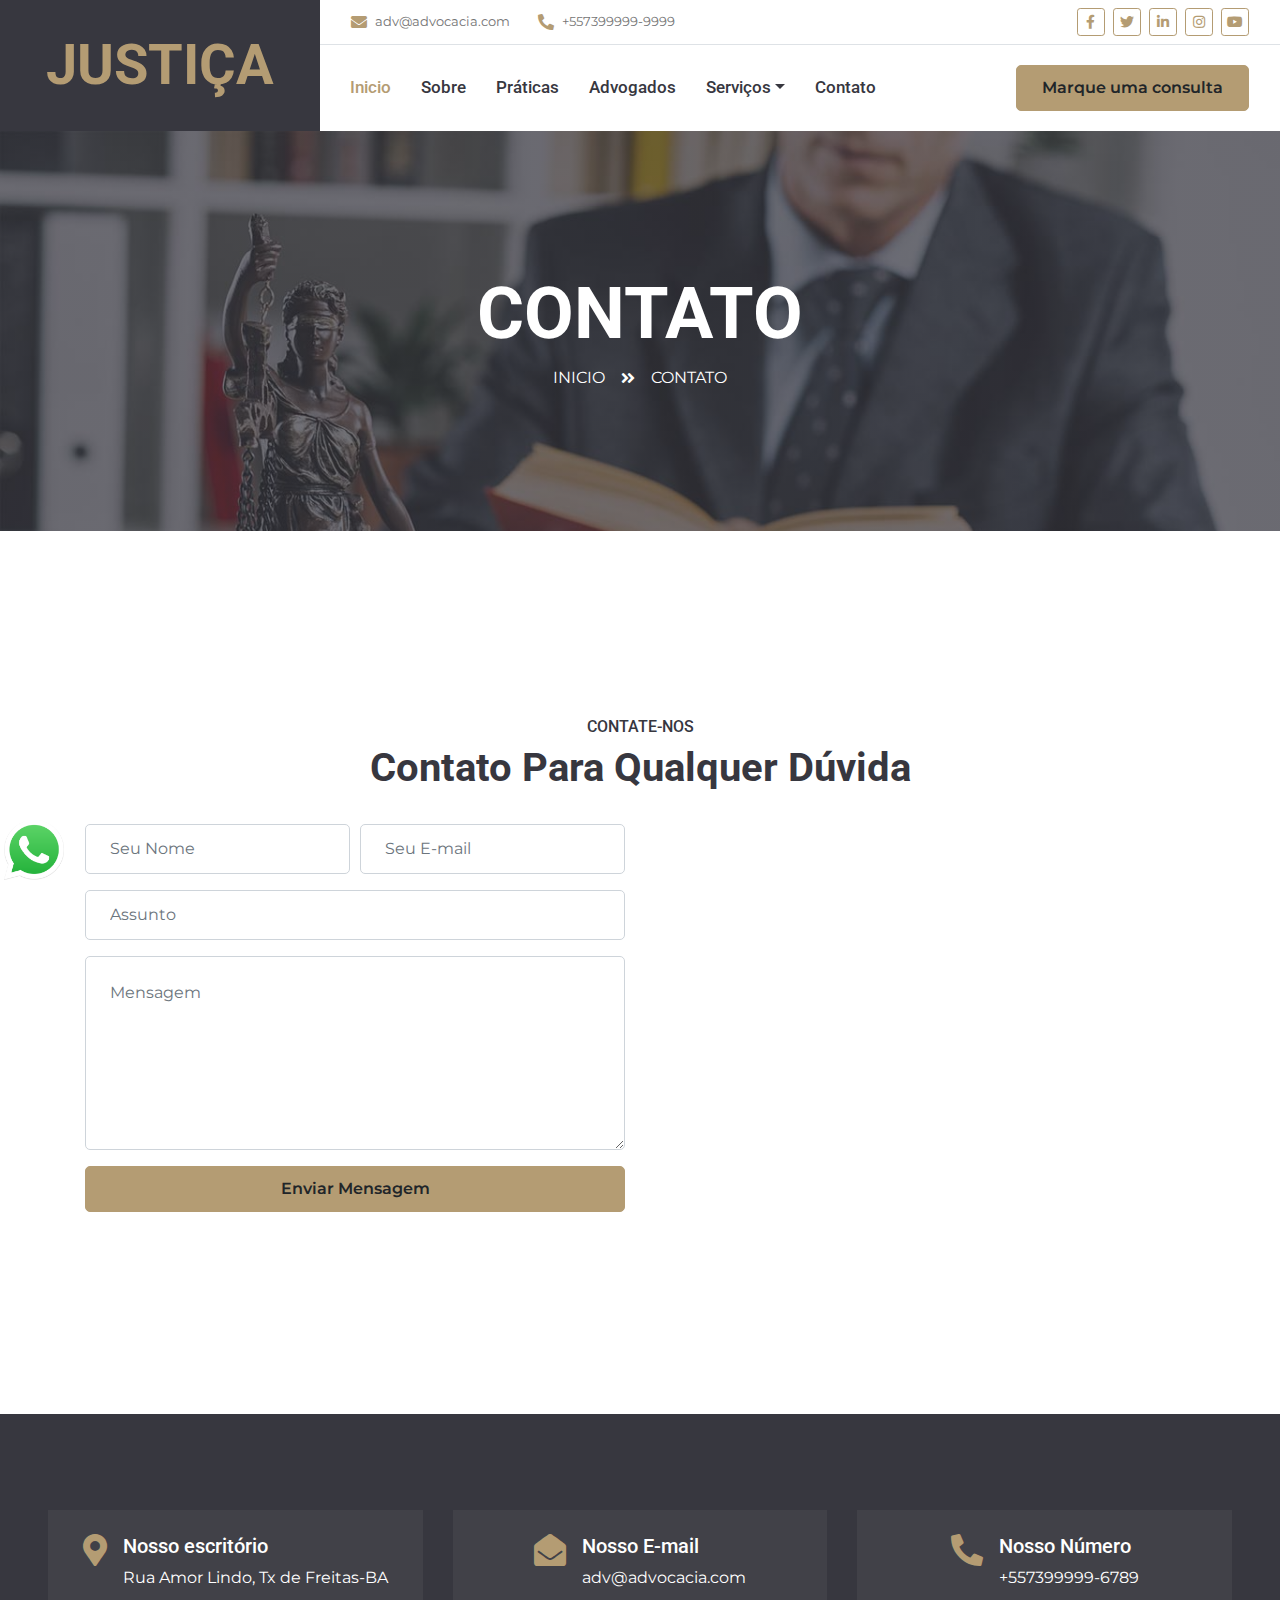
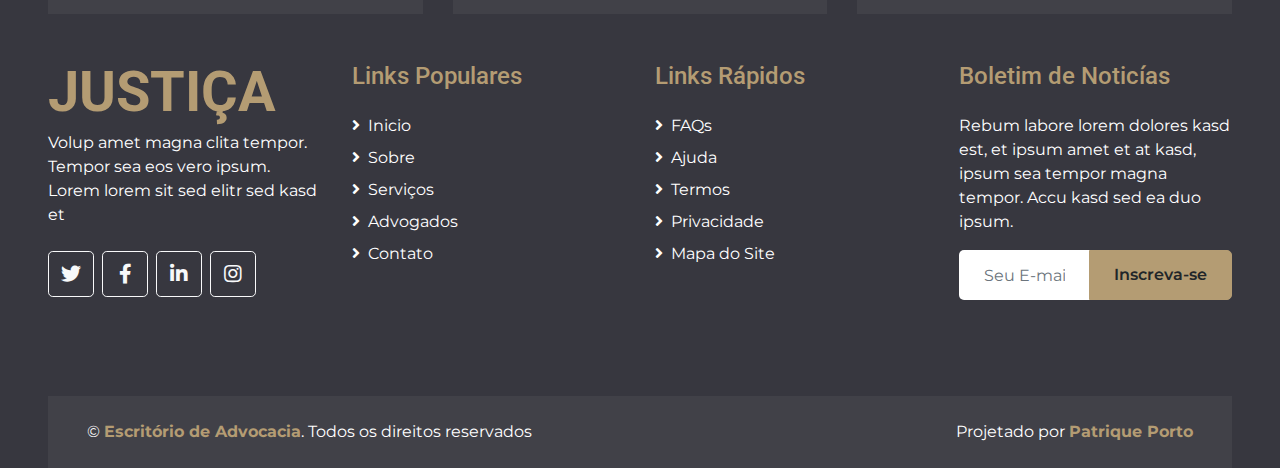
<file: contact.html>
<html lang="pt-br">

<head>
    <meta charset="utf-8">
    <title>Escritório de Advocacia</title>
    <meta content="width=device-width, initial-scale=1.0" name="viewport">
    <meta content="Free HTML Templates" name="keywords">
    <meta content="Free HTML Templates" name="description">

    <!-- Favicon -->
    <link href="img/favicon.ico" rel="icon">

    <!-- Google Web Fonts -->
    <link rel="preconnect" href="https://fonts.gstatic.com">
    <link href="https://fonts.googleapis.com/css2?family=Montserrat:wght@400;600&family=Roboto:wght@300;500;700&display=swap" rel="stylesheet"> 

    <!-- Font Awesome -->
    <link href="https://cdnjs.cloudflare.com/ajax/libs/font-awesome/5.10.0/css/all.min.css" rel="stylesheet">

    <!-- Libraries Stylesheet -->
    <link href="lib/owlcarousel/assets/owl.carousel.min.css" rel="stylesheet">
    <link href="lib/tempusdominus/css/tempusdominus-bootstrap-4.min.css" rel="stylesheet" />

    <!-- Customized Bootstrap Stylesheet -->
    <link href="css/style.css" rel="stylesheet">
</head>

<body>
    <!-- Header Start -->
    <div class="container-fluid container-bar">
        <div class="row">
            <div class="col-lg-3 bg-secondary d-none d-lg-block">
                <a href="index.html" class="navbar-brand w-100 h-100 m-0 p-0 d-flex align-items-center justify-content-center">
                    <h1 class="m-0 display-4 text-primary text-uppercase">Justiça</h1>
                </a>
            </div>
            <div class="col-lg-9">
                <div class="row bg-white border-bottom d-none d-lg-flex">
                    <div class="col-lg-7 text-left">
                        <div class="h-100 d-inline-flex align-items-center py-2 px-3">
                            <i class="fa fa-envelope text-primary mr-2"></i>
                            <small>adv@advocacia.com</small>
                        </div>
                        <div class="h-100 d-inline-flex align-items-center py-2 px-2">
                            <i class="fa fa-phone-alt text-primary mr-2"></i>
                            <small>+557399999-9999</small>
                        </div>
                    </div>
                    <div class="col-lg-5 text-right">
                        <div class="d-inline-flex align-items-center p-2">
                            <a class="btn btn-sm btn-outline-primary btn-sm-square mr-2" href="">
                                <i class="fab fa-facebook-f"></i>
                            </a>
                            <a class="btn btn-sm btn-outline-primary btn-sm-square mr-2" href="">
                                <i class="fab fa-twitter"></i>
                            </a>
                            <a class="btn btn-sm btn-outline-primary btn-sm-square mr-2" href="">
                                <i class="fab fa-linkedin-in"></i>
                            </a>
                            <a class="btn btn-sm btn-outline-primary btn-sm-square mr-2" href="">
                                <i class="fab fa-instagram"></i>
                            </a>
                            <a class="btn btn-sm btn-outline-primary btn-sm-square mr-2" href="">
                                <i class="fab fa-youtube"></i>
                            </a>
                        </div>
                    </div>
                </div>
                <nav class="navbar navbar-expand-lg bg-white navbar-light p-0">
                    <a href="index.html" class="navbar-brand d-block d-lg-none">
                        <h1 class="m-0 display-4 text-primary text-uppercase">Justiça</h1>
                    </a>
                    <button type="button" class="navbar-toggler" data-toggle="collapse" data-target="#navbarCollapse">
                        <span class="navbar-toggler-icon"></span>
                    </button>
                    <div class="collapse navbar-collapse justify-content-between" id="navbarCollapse">
                        <div class="navbar-nav mr-auto py-0">
                            <a href="index.html" class="nav-item nav-link active">Inicio</a>
                            <a href="about.html" class="nav-item nav-link">Sobre</a>
                            <a href="service.html" class="nav-item nav-link">Práticas</a>
                            <a href="team.html" class="nav-item nav-link">Advogados</a>
                            <div class="nav-item dropdown">
                                <a href="#" class="nav-link dropdown-toggle" data-toggle="dropdown">Serviços</a>
                                <div class="dropdown-menu rounded-0 m-0">
                                    <a href="#" class="dropdown-item">Serviços 1</a>
                                    <a href="#" class="dropdown-item">Serviços 2</a>
                                    <a href="#" class="dropdown-item">Serviços 3</a>
                                </div>
                            </div>
                            <a href="contact.html" class="nav-item nav-link">Contato</a>
                        </div>
                        <a href="" class="btn btn-primary mr-3 d-none d-lg-block">Marque uma consulta</a>
                    </div>
                </nav>
            </div>
        </div>
    </div>
    <!-- Header End -->


    <!-- Page Header Start -->
    <div class="container-fluid bg-page-header" style="margin-bottom: 90px;">
        <div class="container">
            <div class="d-flex flex-column align-items-center justify-content-center" style="min-height: 400px">
                <h3 class="display-3 text-white text-uppercase">Contato</h3>
                <div class="d-inline-flex text-white">
                    <p class="m-0 text-uppercase"><a class="text-white" href="">Inicio</a></p>
                    <i class="fa fa-angle-double-right pt-1 px-3"></i>
                    <p class="m-0 text-uppercase">Contato</p>
                </div>
            </div>
        </div>
    </div>
    <!-- Page Header End -->

<!--Whatsapp Icon -->
<a class="whatsapp-link" href="https://api.whatsapp.com/send?phone=5573999999999&amp;text=Ol%C3%A1%2C%20em%20breve%20responderei%20sua%20mensagem!" target="_blank"><img src="img/whatsapp-logo-1.png" alt=""></a>

    <!-- Contact Start -->
    <div class="container-fluid py-5">
        <div class="container py-5">
            <div class="text-center pb-2">
                <h6 class="text-uppercase">Contate-nos</h6>
                <h1 class="mb-4">Contato Para Qualquer Dúvida</h1>
            </div>
            <div class="row">
                <div class="col-lg-6 mb-5 mb-lg-0">
                    <div class="contact-form">
                        <div id="success"></div>
                        <form name="sentMessage" id="contactForm" novalidate="novalidate">
                            <div class="form-row">
                                <div class="col-sm-6 control-group">
                                    <input type="text" class="form-control p-4" id="name" placeholder="Seu Nome" required="required" data-validation-required-message="Please enter your name" />
                                    <p class="help-block text-danger"></p>
                                </div>
                                <div class="col-sm-6 control-group">
                                    <input type="email" class="form-control p-4" id="email" placeholder="Seu E-mail" required="required" data-validation-required-message="Please enter your email" />
                                    <p class="help-block text-danger"></p>
                                </div>
                            </div>
                            <div class="control-group">
                                <input type="text" class="form-control p-4" id="subject" placeholder="Assunto" required="required" data-validation-required-message="Por favor, insira um assunto" />
                                <p class="help-block text-danger"></p>
                            </div>
                            <div class="control-group">
                                <textarea class="form-control p-4" rows="6" id="message" placeholder="Mensagem" required="required" data-validation-required-message="Por favor insira a sua mensagem"></textarea>
                                <p class="help-block text-danger"></p>
                            </div>
                            <div>
                                <button class="btn btn-primary btn-block" type="submit" id="sendMessageButton">Enviar Mensagem</button>
                            </div>
                        </form>
                    </div>
                </div>
                <div class="col-lg-6" style="min-height: 400px;">
                    <div class="position-relative h-100 rounded overflow-hidden">
                        <iframe style="width: 100%; height: 100%; object-fit: cover;"
                        src="https://maps.google.com/maps?q=Teixeira+de+Freitas&t=&z=13&ie=UTF8&iwloc=&output=embed"
                        frameborder="0" style="border:0;" allowfullscreen="" aria-hidden="false" tabindex="0"></iframe>
                    </div>
                </div>
            </div>
        </div>
    </div>
    <!-- Contact End -->


           <!-- Footer Start -->
           <div class="container-fluid bg-secondary text-white pt-5 px-sm-3 px-md-5" style="margin-top: 90px;">
            <div class="row mt-5">
                <div class="col-lg-4">
                    <div class="d-flex justify-content-lg-center p-4" style="background: rgba(256, 256, 256, .05);">
                        <i class="fa fa-2x fa-map-marker-alt text-primary"></i>
                        <div class="ml-3">
                            <h5 class="text-white">Nosso escritório</h5>
                            <p class="m-0">Rua Amor Lindo, Tx de Freitas-BA</p>
                        </div>
                    </div>
                </div>
                <div class="col-lg-4">
                    <div class="d-flex justify-content-lg-center p-4" style="background: rgba(256, 256, 256, .05);">
                        <i class="fa fa-2x fa-envelope-open text-primary"></i>
                        <div class="ml-3">
                            <h5 class="text-white">Nosso E-mail</h5>
                            <p class="m-0">adv@advocacia.com</p>
                        </div>
                    </div>
                </div>
                <div class="col-lg-4">
                    <div class="d-flex justify-content-lg-center p-4" style="background: rgba(256, 256, 256, .05);">
                        <i class="fa fa-2x fa-phone-alt text-primary"></i>
                        <div class="ml-3">
                            <h5 class="text-white">Nosso Número</h5>
                            <p class="m-0">+557399999-6789</p>
                        </div>
                    </div>
                </div>
            </div>
            <div class="row pt-5">
                <div class="col-lg-3 col-md-6 mb-5">
                    <a href="index.html" class="navbar-brand">
                        <h1 class="m-0 mt-n2 display-4 text-primary text-uppercase">Justiça</h1>
                    </a>
                    <p>Volup amet magna clita tempor. Tempor sea eos vero ipsum. Lorem lorem sit sed elitr sed kasd et</p>
                    <div class="d-flex justify-content-start mt-4">
                        <a class="btn btn-lg btn-outline-light btn-lg-square mr-2" href="#"><i class="fab fa-twitter"></i></a>
                        <a class="btn btn-lg btn-outline-light btn-lg-square mr-2" href="#"><i class="fab fa-facebook-f"></i></a>
                        <a class="btn btn-lg btn-outline-light btn-lg-square mr-2" href="#"><i class="fab fa-linkedin-in"></i></a>
                        <a class="btn btn-lg btn-outline-light btn-lg-square" href="#"><i class="fab fa-instagram"></i></a>
                    </div>
                </div>
                <div class="col-lg-3 col-md-6 mb-5">
                    <h4 class="font-weight-semi-bold text-primary mb-4">Links Populares</h4>
                    <div class="d-flex flex-column justify-content-start">
                        <a class="text-white mb-2" href="#"><i class="fa fa-angle-right mr-2"></i>Inicio</a>
                        <a class="text-white mb-2" href="#"><i class="fa fa-angle-right mr-2"></i>Sobre</a>
                        <a class="text-white mb-2" href="#"><i class="fa fa-angle-right mr-2"></i>Serviços</a>
                        <a class="text-white mb-2" href="#"><i class="fa fa-angle-right mr-2"></i>Advogados</a>
                        <a class="text-white" href="#"><i class="fa fa-angle-right mr-2"></i>Contato</a>
                    </div>
                </div>
                <div class="col-lg-3 col-md-6 mb-5">
                    <h4 class="font-weight-semi-bold text-primary mb-4">Links Rápidos</h4>
                    <div class="d-flex flex-column justify-content-start">
                        <a class="text-white mb-2" href="#"><i class="fa fa-angle-right mr-2"></i>FAQs</a>
                        <a class="text-white mb-2" href="#"><i class="fa fa-angle-right mr-2"></i>Ajuda</a>
                        <a class="text-white mb-2" href="#"><i class="fa fa-angle-right mr-2"></i>Termos</a>
                        <a class="text-white mb-2" href="#"><i class="fa fa-angle-right mr-2"></i>Privacidade</a>
                        <a class="text-white" href="#"><i class="fa fa-angle-right mr-2"></i>Mapa do Site</a>
                    </div>
                </div>
                <div class="col-lg-3 col-md-6 mb-5">
                    <h4 class="font-weight-semi-bold text-primary mb-4">Boletim de Noticías</h4>
                    <p>Rebum labore lorem dolores kasd est, et ipsum amet et at kasd, ipsum sea tempor magna tempor. Accu kasd sed ea duo ipsum.</p>
                    <div class="w-100">
                        <div class="input-group">
                            <input type="text" class="form-control border-0" style="padding: 25px;" placeholder="Seu E-mail">
                            <div class="input-group-append">
                                <button class="btn btn-primary px-4">Inscreva-se</button>
                            </div>
                        </div>
                    </div>
                </div>
            </div>
            <div class="row p-4 mt-5 mx-0" style="background: rgba(256, 256, 256, .05);">
                <div class="col-md-6 text-center text-md-left mb-3 mb-md-0">
                    <p class="m-0 text-white">&copy; <a class="font-weight-bold" href="#">Escritório de Advocacia</a>. Todos os direitos reservados</p>
                </div>
                <div class="col-md-6 text-center text-md-right">
                    <p class="m-0 text-white">Projetado por <a class="font-weight-bold" href="https://portfolio-patrique-porto.vercel.app/" target=_blank>Patrique Porto</a></p>
                </div>
            </div>
        </div>
        <!-- Footer End -->


    <!-- Back to Top -->
    <a href="#" class="btn btn-primary px-3 back-to-top"><i class="fa fa-angle-double-up"></i></a>


    <!-- JavaScript Libraries -->
    <script src="https://code.jquery.com/jquery-3.4.1.min.js"></script>
    <script src="https://stackpath.bootstrapcdn.com/bootstrap/4.4.1/js/bootstrap.bundle.min.js"></script>
    <script src="lib/easing/easing.min.js"></script>
    <script src="lib/waypoints/waypoints.min.js"></script>
    <script src="lib/owlcarousel/owl.carousel.min.js"></script>
    <script src="lib/tempusdominus/js/moment.min.js"></script>
    <script src="lib/tempusdominus/js/moment-timezone.min.js"></script>
    <script src="lib/tempusdominus/js/tempusdominus-bootstrap-4.min.js"></script>

    <!-- Contact Javascript File -->
    <script src="mail/jqBootstrapValidation.min.js"></script>
    <script src="mail/contact.js"></script>

    <!-- Template Javascript -->
    <script src="js/main.js"></script>
</body>

</html>
</file>
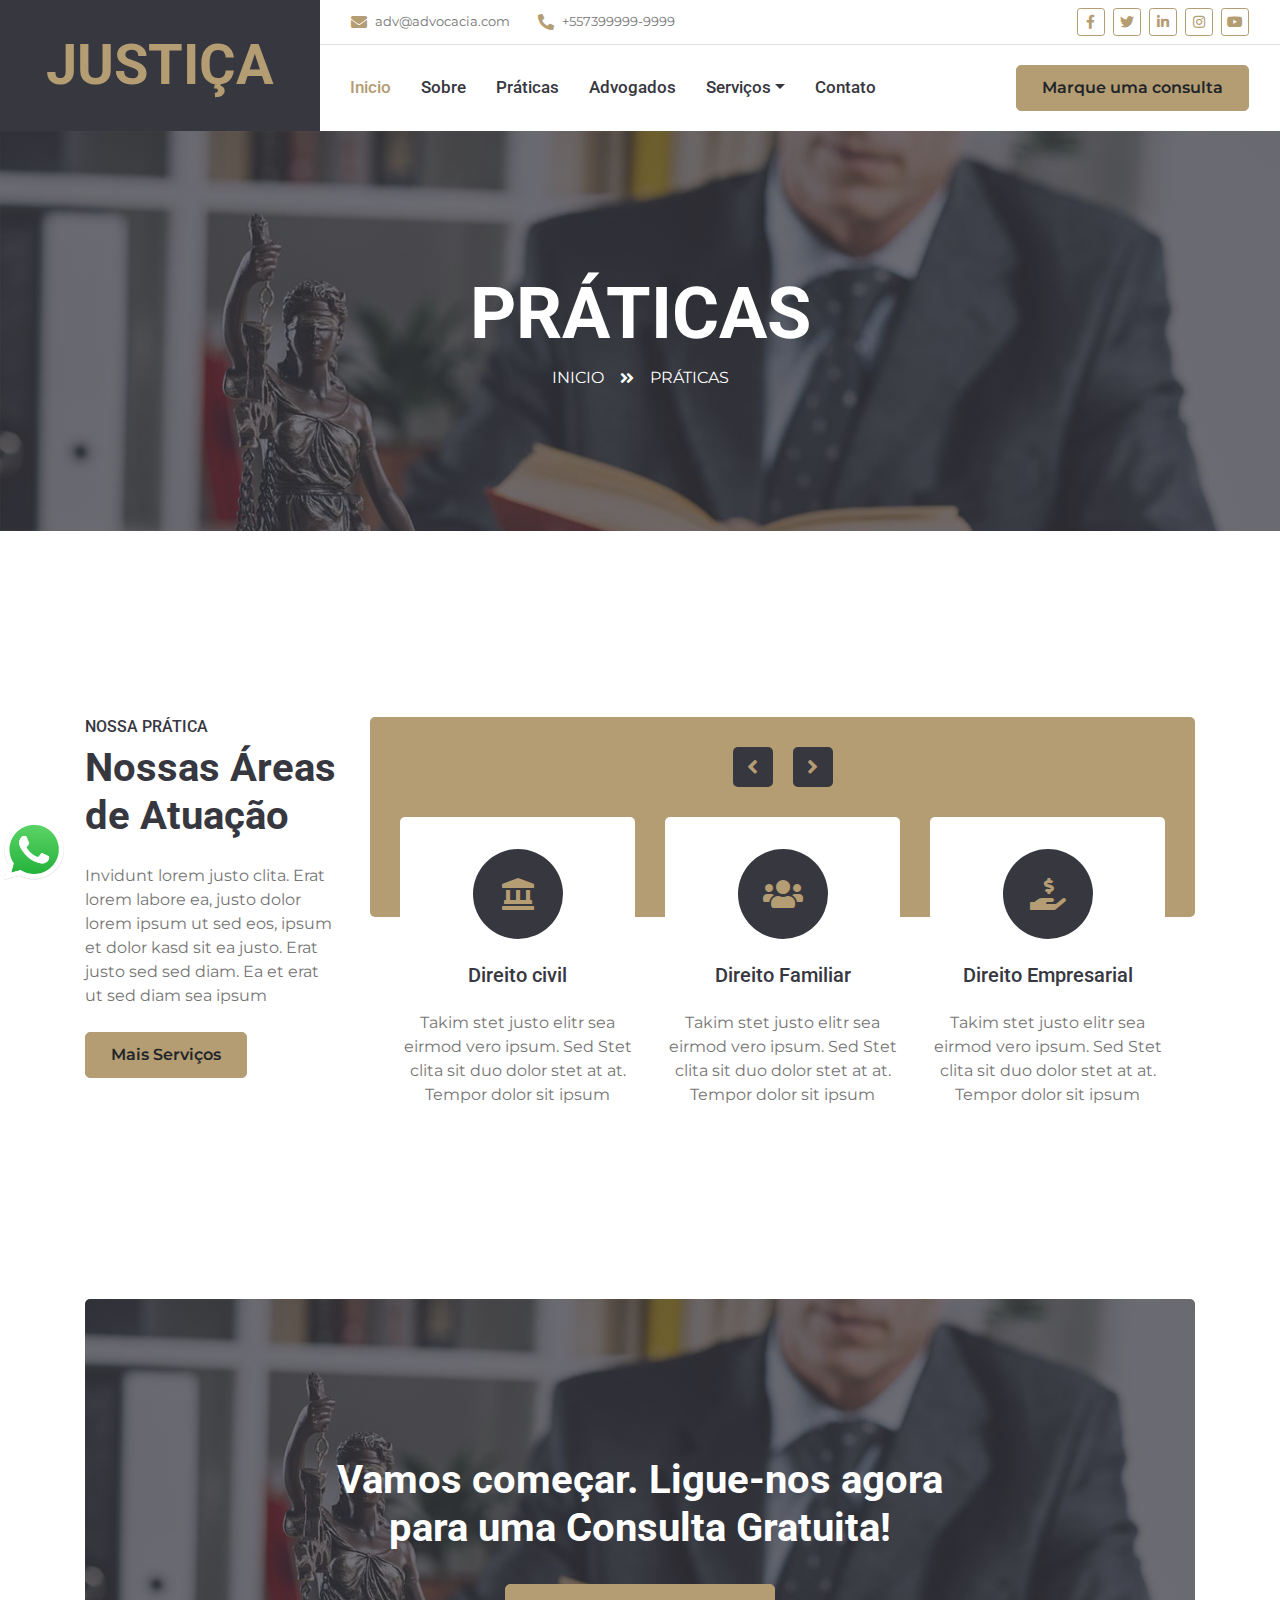
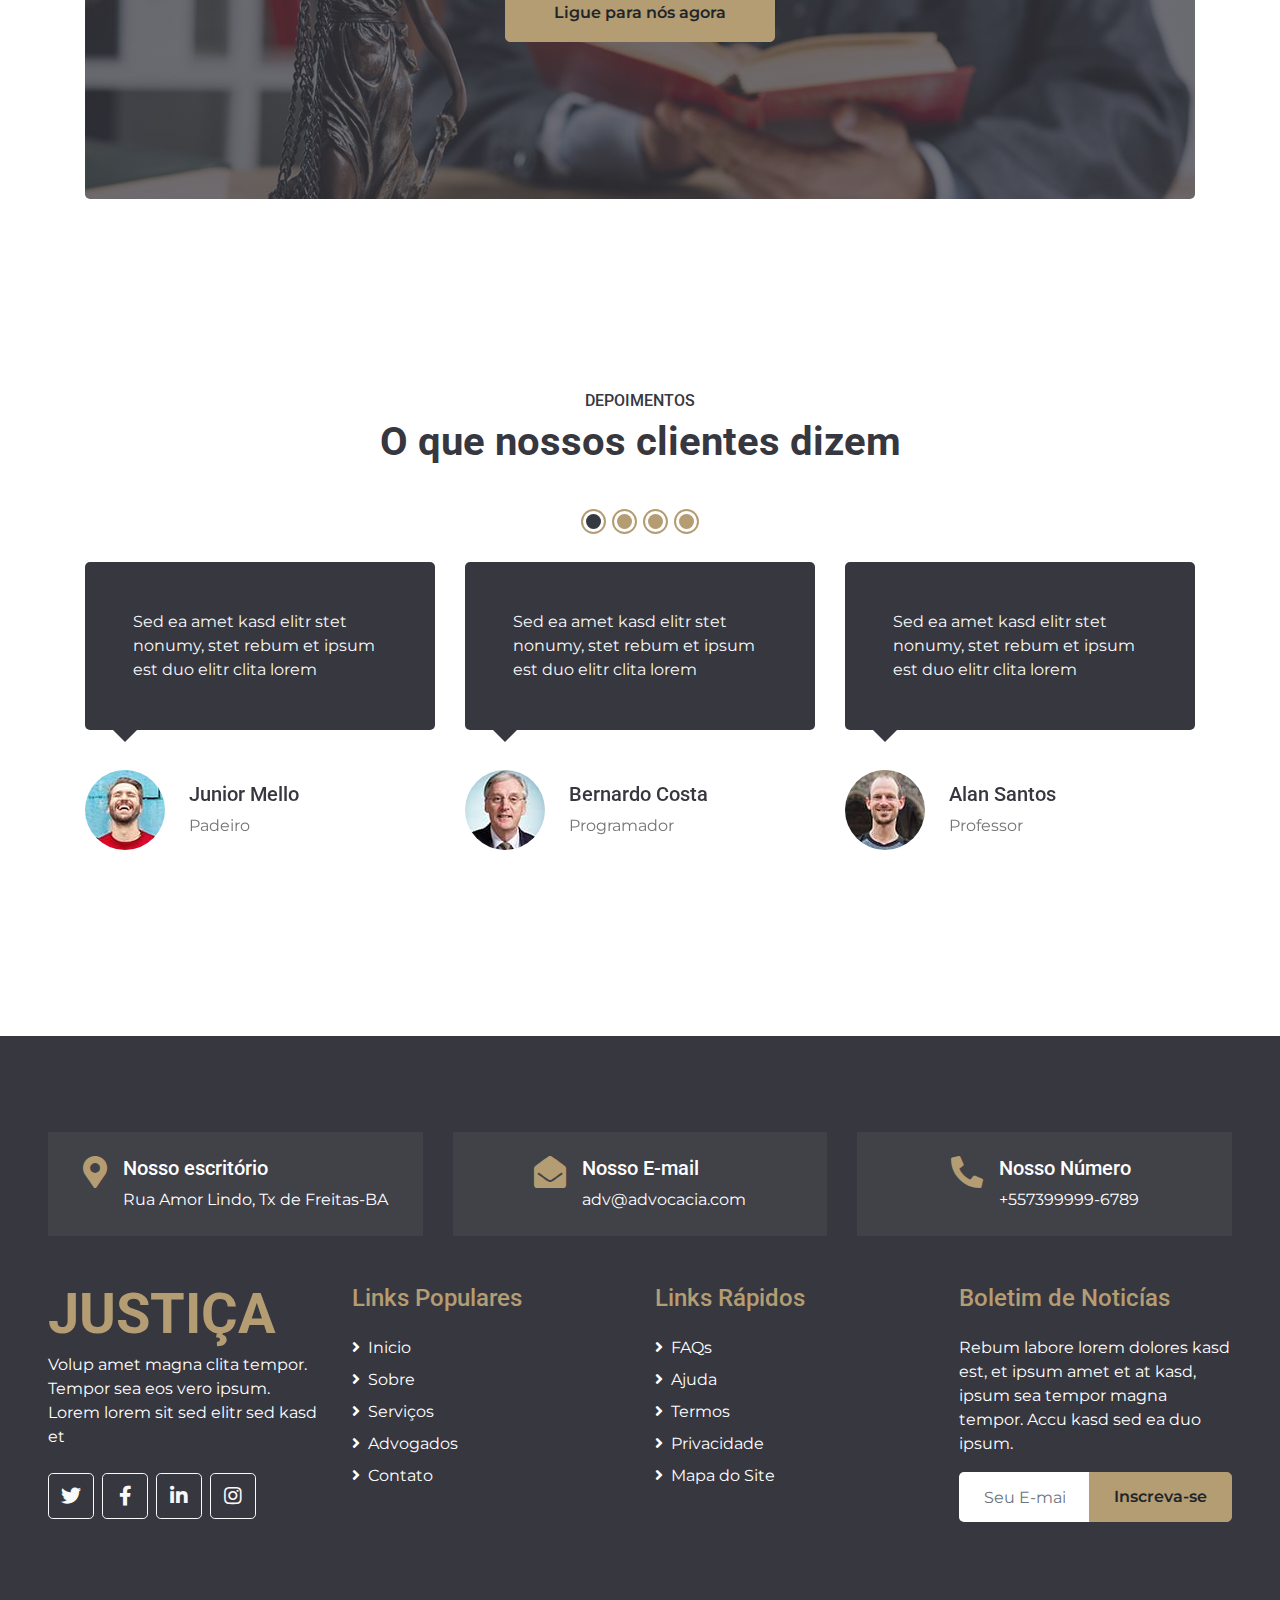
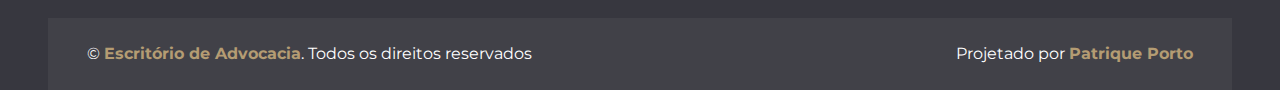
<file: service.html>
<!DOCTYPE html>
<html lang="pt-br">

<head>
    <meta charset="utf-8">
    <title>Escritório de Advocacia</title>
    <meta content="width=device-width, initial-scale=1.0" name="viewport">
    <meta content="Free HTML Templates" name="keywords">
    <meta content="Free HTML Templates" name="description">

    <!-- Favicon -->
    <link href="img/favicon.ico" rel="icon">

    <!-- Google Web Fonts -->
    <link rel="preconnect" href="https://fonts.gstatic.com">
    <link href="https://fonts.googleapis.com/css2?family=Montserrat:wght@400;600&family=Roboto:wght@300;500;700&display=swap" rel="stylesheet"> 

    <!-- Font Awesome -->
    <link href="https://cdnjs.cloudflare.com/ajax/libs/font-awesome/5.10.0/css/all.min.css" rel="stylesheet">

    <!-- Libraries Stylesheet -->
    <link href="lib/owlcarousel/assets/owl.carousel.min.css" rel="stylesheet">
    <link href="lib/tempusdominus/css/tempusdominus-bootstrap-4.min.css" rel="stylesheet" />

    <!-- Customized Bootstrap Stylesheet -->
    <link href="css/style.css" rel="stylesheet">
</head>

<body>
    <!-- Header Start -->
    <div class="container-fluid container-bar">
        <div class="row">
            <div class="col-lg-3 bg-secondary d-none d-lg-block">
                <a href="index.html" class="navbar-brand w-100 h-100 m-0 p-0 d-flex align-items-center justify-content-center">
                    <h1 class="m-0 display-4 text-primary text-uppercase">Justiça</h1>
                </a>
            </div>
            <div class="col-lg-9">
                <div class="row bg-white border-bottom d-none d-lg-flex">
                    <div class="col-lg-7 text-left">
                        <div class="h-100 d-inline-flex align-items-center py-2 px-3">
                            <i class="fa fa-envelope text-primary mr-2"></i>
                            <small>adv@advocacia.com</small>
                        </div>
                        <div class="h-100 d-inline-flex align-items-center py-2 px-2">
                            <i class="fa fa-phone-alt text-primary mr-2"></i>
                            <small>+557399999-9999</small>
                        </div>
                    </div>
                    <div class="col-lg-5 text-right">
                        <div class="d-inline-flex align-items-center p-2">
                            <a class="btn btn-sm btn-outline-primary btn-sm-square mr-2" href="">
                                <i class="fab fa-facebook-f"></i>
                            </a>
                            <a class="btn btn-sm btn-outline-primary btn-sm-square mr-2" href="">
                                <i class="fab fa-twitter"></i>
                            </a>
                            <a class="btn btn-sm btn-outline-primary btn-sm-square mr-2" href="">
                                <i class="fab fa-linkedin-in"></i>
                            </a>
                            <a class="btn btn-sm btn-outline-primary btn-sm-square mr-2" href="">
                                <i class="fab fa-instagram"></i>
                            </a>
                            <a class="btn btn-sm btn-outline-primary btn-sm-square mr-2" href="">
                                <i class="fab fa-youtube"></i>
                            </a>
                        </div>
                    </div>
                </div>
                <nav class="navbar navbar-expand-lg bg-white navbar-light p-0">
                    <a href="index.html" class="navbar-brand d-block d-lg-none">
                        <h1 class="m-0 display-4 text-primary text-uppercase">Justiça</h1>
                    </a>
                    <button type="button" class="navbar-toggler" data-toggle="collapse" data-target="#navbarCollapse">
                        <span class="navbar-toggler-icon"></span>
                    </button>
                    <div class="collapse navbar-collapse justify-content-between" id="navbarCollapse">
                        <div class="navbar-nav mr-auto py-0">
                            <a href="index.html" class="nav-item nav-link active">Inicio</a>
                            <a href="about.html" class="nav-item nav-link">Sobre</a>
                            <a href="service.html" class="nav-item nav-link">Práticas</a>
                            <a href="team.html" class="nav-item nav-link">Advogados</a>
                            <div class="nav-item dropdown">
                                <a href="#" class="nav-link dropdown-toggle" data-toggle="dropdown">Serviços</a>
                                <div class="dropdown-menu rounded-0 m-0">
                                    <a href="#" class="dropdown-item">Serviços 1</a>
                                    <a href="#" class="dropdown-item">Serviços 2</a>
                                    <a href="#" class="dropdown-item">Serviços 3</a>
                                </div>
                            </div>
                            <a href="contact.html" class="nav-item nav-link">Contato</a>
                        </div>
                        <a href="" class="btn btn-primary mr-3 d-none d-lg-block">Marque uma consulta</a>
                    </div>
                </nav>
            </div>
        </div>
    </div>
    <!-- Header End -->


    <!-- Page Header Start -->
    <div class="container-fluid bg-page-header" style="margin-bottom: 90px;">
        <div class="container">
            <div class="d-flex flex-column align-items-center justify-content-center" style="min-height: 400px">
                <h3 class="display-3 text-white text-uppercase">Práticas</h3>
                <div class="d-inline-flex text-white">
                    <p class="m-0 text-uppercase"><a class="text-white" href="">Inicio</a></p>
                    <i class="fa fa-angle-double-right pt-1 px-3"></i>
                    <p class="m-0 text-uppercase">Práticas</p>
                </div>
            </div>
        </div>
    </div>
    <!-- Page Header End -->

<!--Whatsapp Icon -->
<a class="whatsapp-link" href="https://api.whatsapp.com/send?phone=5573999999999&amp;text=Ol%C3%A1%2C%20em%20breve%20responderei%20sua%20mensagem!" target="_blank"><img src="img/whatsapp-logo-1.png" alt=""></a>

    <!-- Services Start -->
    <div class="container-fluid py-5">
        <div class="container py-5">
            <div class="row">
                <div class="col-lg-3">
                    <h6 class="text-uppercase">Nossa Prática</h6>
                    <h1 class="mb-4">Nossas Áreas de Atuação</h1>
                    <p>Invidunt lorem justo clita. Erat lorem labore ea, justo dolor lorem ipsum ut sed eos, ipsum et dolor kasd sit ea justo. Erat justo sed sed diam. Ea et erat ut sed diam sea ipsum</p>
                    <a href="" class="btn btn-primary mt-2">Mais Serviços</a>
                </div>
                <div class="col-lg-9 pt-5 pt-lg-0">
                    <div class="bg-primary rounded" style="height: 200px;"></div>
                    <div class="owl-carousel service-carousel position-relative" style="margin-top: -100px; padding: 0 30px;">
                        <div class="d-flex flex-column align-items-center text-center bg-white rounded pt-4">
                            <div class="icon-box bg-secondary text-primary mt-2 mb-4">
                                <i class="fa fa-2x fa-landmark"></i>
                            </div>
                            <h5 class="mb-4 px-4">Direito civil</h5>
                            <p class="m-0">Takim stet justo elitr sea eirmod vero ipsum. Sed Stet clita sit duo dolor stet at at. Tempor dolor sit ipsum</p>
                        </div>
                        <div class="d-flex flex-column align-items-center text-center bg-white rounded pt-4">
                            <div class="icon-box bg-secondary text-primary mt-2 mb-4">
                                <i class="fa fa-2x fa-users"></i>
                            </div>
                            <h5 class="mb-4 px-4">Direito Familiar</h5>
                            <p class="m-0">Takim stet justo elitr sea eirmod vero ipsum. Sed Stet clita sit duo dolor stet at at. Tempor dolor sit ipsum</p>
                        </div>
                        <div class="d-flex flex-column align-items-center text-center bg-white rounded pt-4">
                            <div class="icon-box bg-secondary text-primary mt-2 mb-4">
                                <i class="fa fa-2x fa-hand-holding-usd"></i>
                            </div>
                            <h5 class="mb-4 px-4">Direito Empresarial</h5>
                            <p class="m-0">Takim stet justo elitr sea eirmod vero ipsum. Sed Stet clita sit duo dolor stet at at. Tempor dolor sit ipsum</p>
                        </div>
                        <div class="d-flex flex-column align-items-center text-center bg-white rounded pt-4">
                            <div class="icon-box bg-secondary text-primary mt-2 mb-4">
                                <i class="fa fa-2x fa-gavel"></i>
                            </div>
                            <h5 class="mb-4 px-4">Direito Criminal</h5>
                            <p class="m-0">Takim stet justo elitr sea eirmod vero ipsum. Sed Stet clita sit duo dolor stet at at. Tempor dolor sit ipsum</p>
                        </div>
                    </div>
                </div>
            </div>
        </div>
    </div>
    <!-- Services End -->


    <!-- Action Start -->
    <div class="container-fluid py-5">
        <div class="container py-5">
            <div class="bg-action rounded" style="height: 500px;">
                <div class="row h-100 align-items-center justify-content-center">
                    <div class="col-lg-7 text-center">
                        <h1 class="text-white mb-4">Vamos começar. Ligue-nos agora para uma Consulta Gratuita!</h1>
                        <a class="btn btn-primary py-3 px-5 mt-2" href="#">Ligue para nós agora</a>
                    </div>
                </div>
            </div>
        </div>
    </div>
    <!-- Action End -->


    <!-- Testimonial Start -->
    <div class="container-fluid py-5">
        <div class="container py-5">
            <div class="text-center pb-5">
                <h6 class="text-uppercase">Depoimentos</h6>
                <h1 class="mb-5">O que nossos clientes dizem</h1>
            </div>
            <div class="owl-carousel testimonial-carousel">
                <div class="testimonial-item">
                    <div class="testimonial-text position-relative bg-secondary text-light rounded p-5 mb-4">
                        Sed ea amet kasd elitr stet nonumy, stet rebum et ipsum est duo elitr clita lorem
                    </div>
                    <div class="d-flex align-items-center pt-3">
                        <img class="img-fluid rounded-circle" src="img/testimonial-1.jpg" style="width: 80px; height: 80px;" alt="">
                        <div class="pl-4">
                            <h5>Bernardo Costa</h5>
                            <p class="m-0">Programador</p>
                        </div>
                    </div>
                </div>
                <div class="testimonial-item">
                    <div class="testimonial-text position-relative bg-secondary text-light rounded p-5 mb-4">
                        Sed ea amet kasd elitr stet nonumy, stet rebum et ipsum est duo elitr clita lorem
                    </div>
                    <div class="d-flex align-items-center pt-3">
                        <img class="img-fluid rounded-circle" src="img/testimonial-2.jpg" style="width: 80px; height: 80px;" alt="">
                        <div class="pl-4">
                            <h5>Alan Santos</h5>
                            <p class="m-0">Professor</p>
                        </div>
                    </div>
                </div>
                <div class="testimonial-item">
                    <div class="testimonial-text position-relative bg-secondary text-light rounded p-5 mb-4">
                        Sed ea amet kasd elitr stet nonumy, stet rebum et ipsum est duo elitr clita lorem
                    </div>
                    <div class="d-flex align-items-center pt-3">
                        <img class="img-fluid rounded-circle" src="img/testimonial-3.jpg" style="width: 80px; height: 80px;" alt="">
                        <div class="pl-4">
                            <h5>Alex Aguiar</h5>
                            <p class="m-0">Tec. Informática</p>
                        </div>
                    </div>
                </div>
                <div class="testimonial-item">
                    <div class="testimonial-text position-relative bg-secondary text-light rounded p-5 mb-4">
                        Sed ea amet kasd elitr stet nonumy, stet rebum et ipsum est duo elitr clita lorem
                    </div>
                    <div class="d-flex align-items-center pt-3">
                        <img class="img-fluid rounded-circle" src="img/testimonial-4.jpg" style="width: 80px; height: 80px;" alt="">
                        <div class="pl-4">
                            <h5>Junior Mello</h5>
                            <p class="m-0">Padeiro</p>
                        </div>
                    </div>
                </div>
            </div>
        </div>
    </div>
    <!-- Testimonial End -->


       <!-- Footer Start -->
       <div class="container-fluid bg-secondary text-white pt-5 px-sm-3 px-md-5" style="margin-top: 90px;">
        <div class="row mt-5">
            <div class="col-lg-4">
                <div class="d-flex justify-content-lg-center p-4" style="background: rgba(256, 256, 256, .05);">
                    <i class="fa fa-2x fa-map-marker-alt text-primary"></i>
                    <div class="ml-3">
                        <h5 class="text-white">Nosso escritório</h5>
                        <p class="m-0">Rua Amor Lindo, Tx de Freitas-BA</p>
                    </div>
                </div>
            </div>
            <div class="col-lg-4">
                <div class="d-flex justify-content-lg-center p-4" style="background: rgba(256, 256, 256, .05);">
                    <i class="fa fa-2x fa-envelope-open text-primary"></i>
                    <div class="ml-3">
                        <h5 class="text-white">Nosso E-mail</h5>
                        <p class="m-0">adv@advocacia.com</p>
                    </div>
                </div>
            </div>
            <div class="col-lg-4">
                <div class="d-flex justify-content-lg-center p-4" style="background: rgba(256, 256, 256, .05);">
                    <i class="fa fa-2x fa-phone-alt text-primary"></i>
                    <div class="ml-3">
                        <h5 class="text-white">Nosso Número</h5>
                        <p class="m-0">+557399999-6789</p>
                    </div>
                </div>
            </div>
        </div>
        <div class="row pt-5">
            <div class="col-lg-3 col-md-6 mb-5">
                <a href="index.html" class="navbar-brand">
                    <h1 class="m-0 mt-n2 display-4 text-primary text-uppercase">Justiça</h1>
                </a>
                <p>Volup amet magna clita tempor. Tempor sea eos vero ipsum. Lorem lorem sit sed elitr sed kasd et</p>
                <div class="d-flex justify-content-start mt-4">
                    <a class="btn btn-lg btn-outline-light btn-lg-square mr-2" href="#"><i class="fab fa-twitter"></i></a>
                    <a class="btn btn-lg btn-outline-light btn-lg-square mr-2" href="#"><i class="fab fa-facebook-f"></i></a>
                    <a class="btn btn-lg btn-outline-light btn-lg-square mr-2" href="#"><i class="fab fa-linkedin-in"></i></a>
                    <a class="btn btn-lg btn-outline-light btn-lg-square" href="#"><i class="fab fa-instagram"></i></a>
                </div>
            </div>
            <div class="col-lg-3 col-md-6 mb-5">
                <h4 class="font-weight-semi-bold text-primary mb-4">Links Populares</h4>
                <div class="d-flex flex-column justify-content-start">
                    <a class="text-white mb-2" href="#"><i class="fa fa-angle-right mr-2"></i>Inicio</a>
                    <a class="text-white mb-2" href="#"><i class="fa fa-angle-right mr-2"></i>Sobre</a>
                    <a class="text-white mb-2" href="#"><i class="fa fa-angle-right mr-2"></i>Serviços</a>
                    <a class="text-white mb-2" href="#"><i class="fa fa-angle-right mr-2"></i>Advogados</a>
                    <a class="text-white" href="#"><i class="fa fa-angle-right mr-2"></i>Contato</a>
                </div>
            </div>
            <div class="col-lg-3 col-md-6 mb-5">
                <h4 class="font-weight-semi-bold text-primary mb-4">Links Rápidos</h4>
                <div class="d-flex flex-column justify-content-start">
                    <a class="text-white mb-2" href="#"><i class="fa fa-angle-right mr-2"></i>FAQs</a>
                    <a class="text-white mb-2" href="#"><i class="fa fa-angle-right mr-2"></i>Ajuda</a>
                    <a class="text-white mb-2" href="#"><i class="fa fa-angle-right mr-2"></i>Termos</a>
                    <a class="text-white mb-2" href="#"><i class="fa fa-angle-right mr-2"></i>Privacidade</a>
                    <a class="text-white" href="#"><i class="fa fa-angle-right mr-2"></i>Mapa do Site</a>
                </div>
            </div>
            <div class="col-lg-3 col-md-6 mb-5">
                <h4 class="font-weight-semi-bold text-primary mb-4">Boletim de Noticías</h4>
                <p>Rebum labore lorem dolores kasd est, et ipsum amet et at kasd, ipsum sea tempor magna tempor. Accu kasd sed ea duo ipsum.</p>
                <div class="w-100">
                    <div class="input-group">
                        <input type="text" class="form-control border-0" style="padding: 25px;" placeholder="Seu E-mail">
                        <div class="input-group-append">
                            <button class="btn btn-primary px-4">Inscreva-se</button>
                        </div>
                    </div>
                </div>
            </div>
        </div>
        <div class="row p-4 mt-5 mx-0" style="background: rgba(256, 256, 256, .05);">
            <div class="col-md-6 text-center text-md-left mb-3 mb-md-0">
                <p class="m-0 text-white">&copy; <a class="font-weight-bold" href="#">Escritório de Advocacia</a>. Todos os direitos reservados</p>
            </div>
            <div class="col-md-6 text-center text-md-right">
                <p class="m-0 text-white">Projetado por <a class="font-weight-bold" href="https://portfolio-patrique-porto.vercel.app/" target="_blank">Patrique Porto</a></p>
            </div>
        </div>
    </div>
    <!-- Footer End -->


    <!-- Back to Top -->
    <a href="#" class="btn btn-primary px-3 back-to-top"><i class="fa fa-angle-double-up"></i></a>


    <!-- JavaScript Libraries -->
    <script src="https://code.jquery.com/jquery-3.4.1.min.js"></script>
    <script src="https://stackpath.bootstrapcdn.com/bootstrap/4.4.1/js/bootstrap.bundle.min.js"></script>
    <script src="lib/easing/easing.min.js"></script>
    <script src="lib/waypoints/waypoints.min.js"></script>
    <script src="lib/owlcarousel/owl.carousel.min.js"></script>
    <script src="lib/tempusdominus/js/moment.min.js"></script>
    <script src="lib/tempusdominus/js/moment-timezone.min.js"></script>
    <script src="lib/tempusdominus/js/tempusdominus-bootstrap-4.min.js"></script>

    <!-- Contact Javascript File -->
    <script src="mail/jqBootstrapValidation.min.js"></script>
    <script src="mail/contact.js"></script>

    <!-- Template Javascript -->
    <script src="js/main.js"></script>
</body>

</html>
</file>
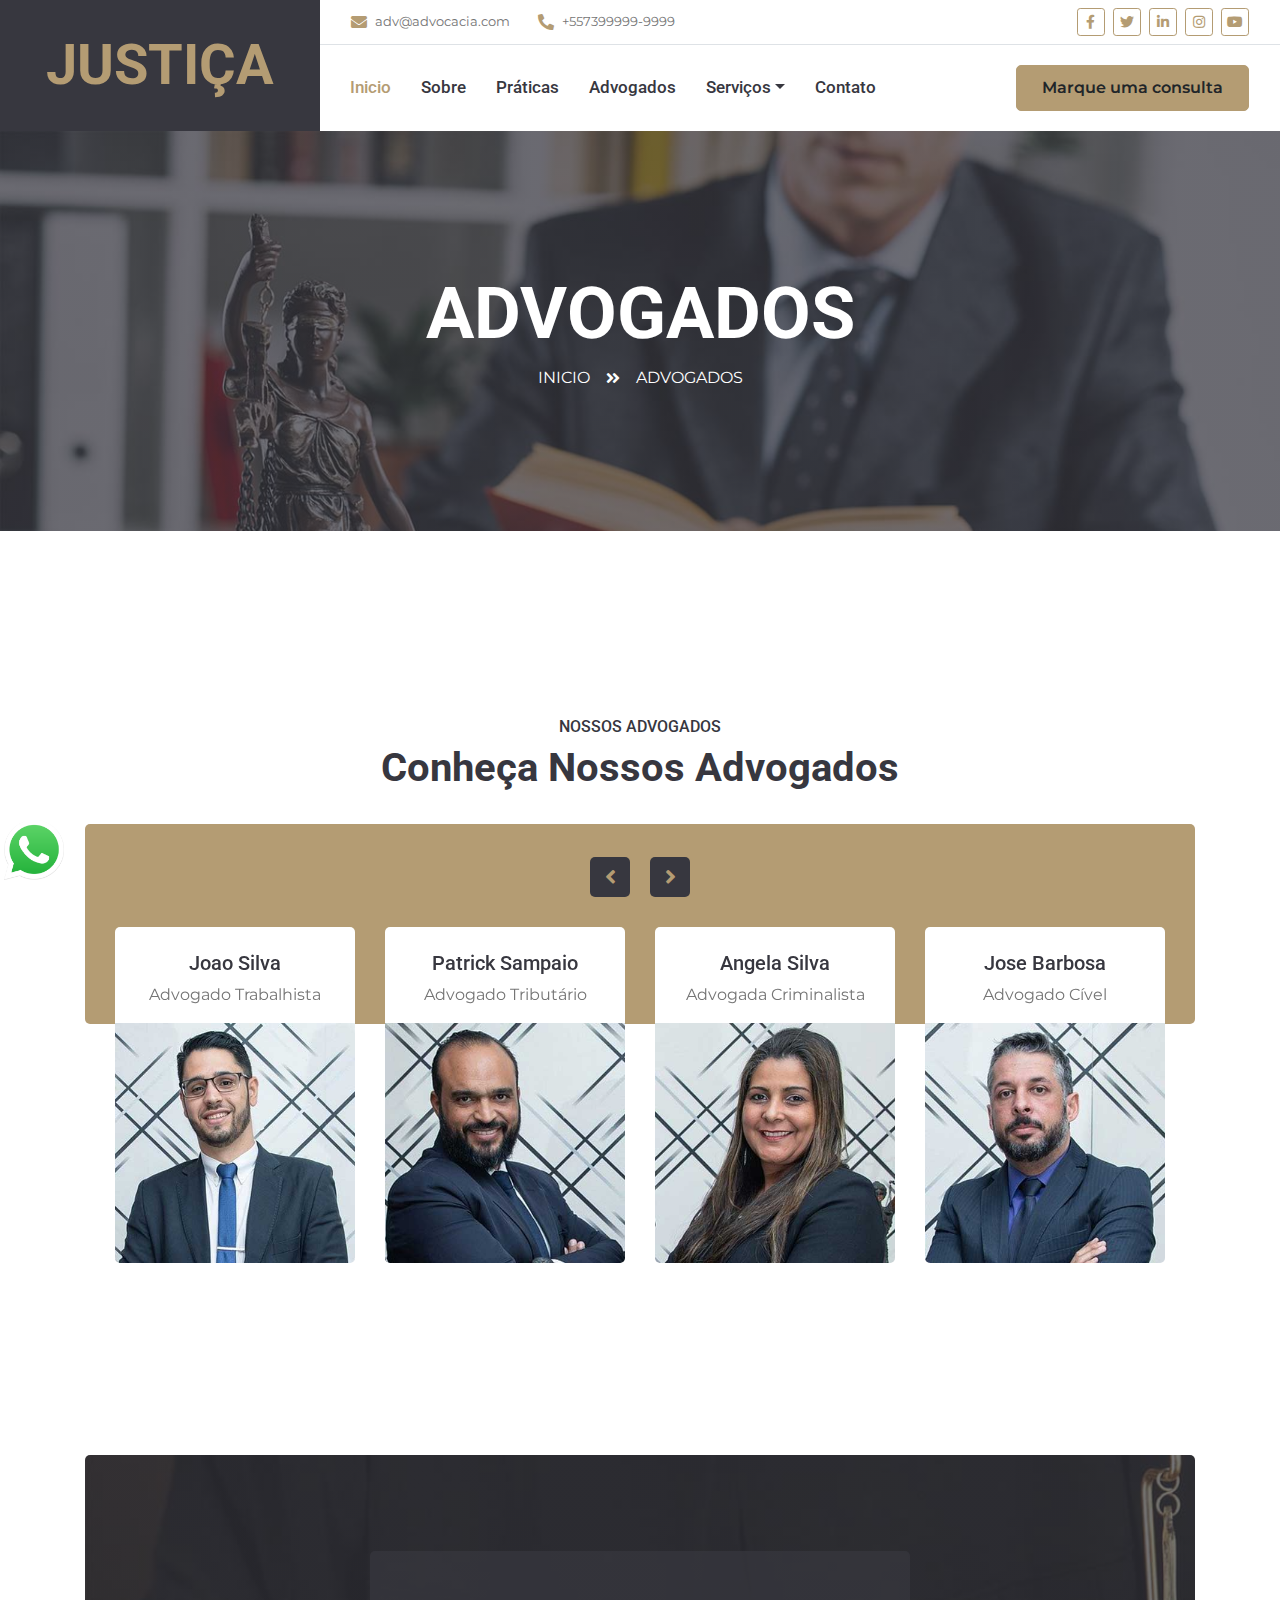
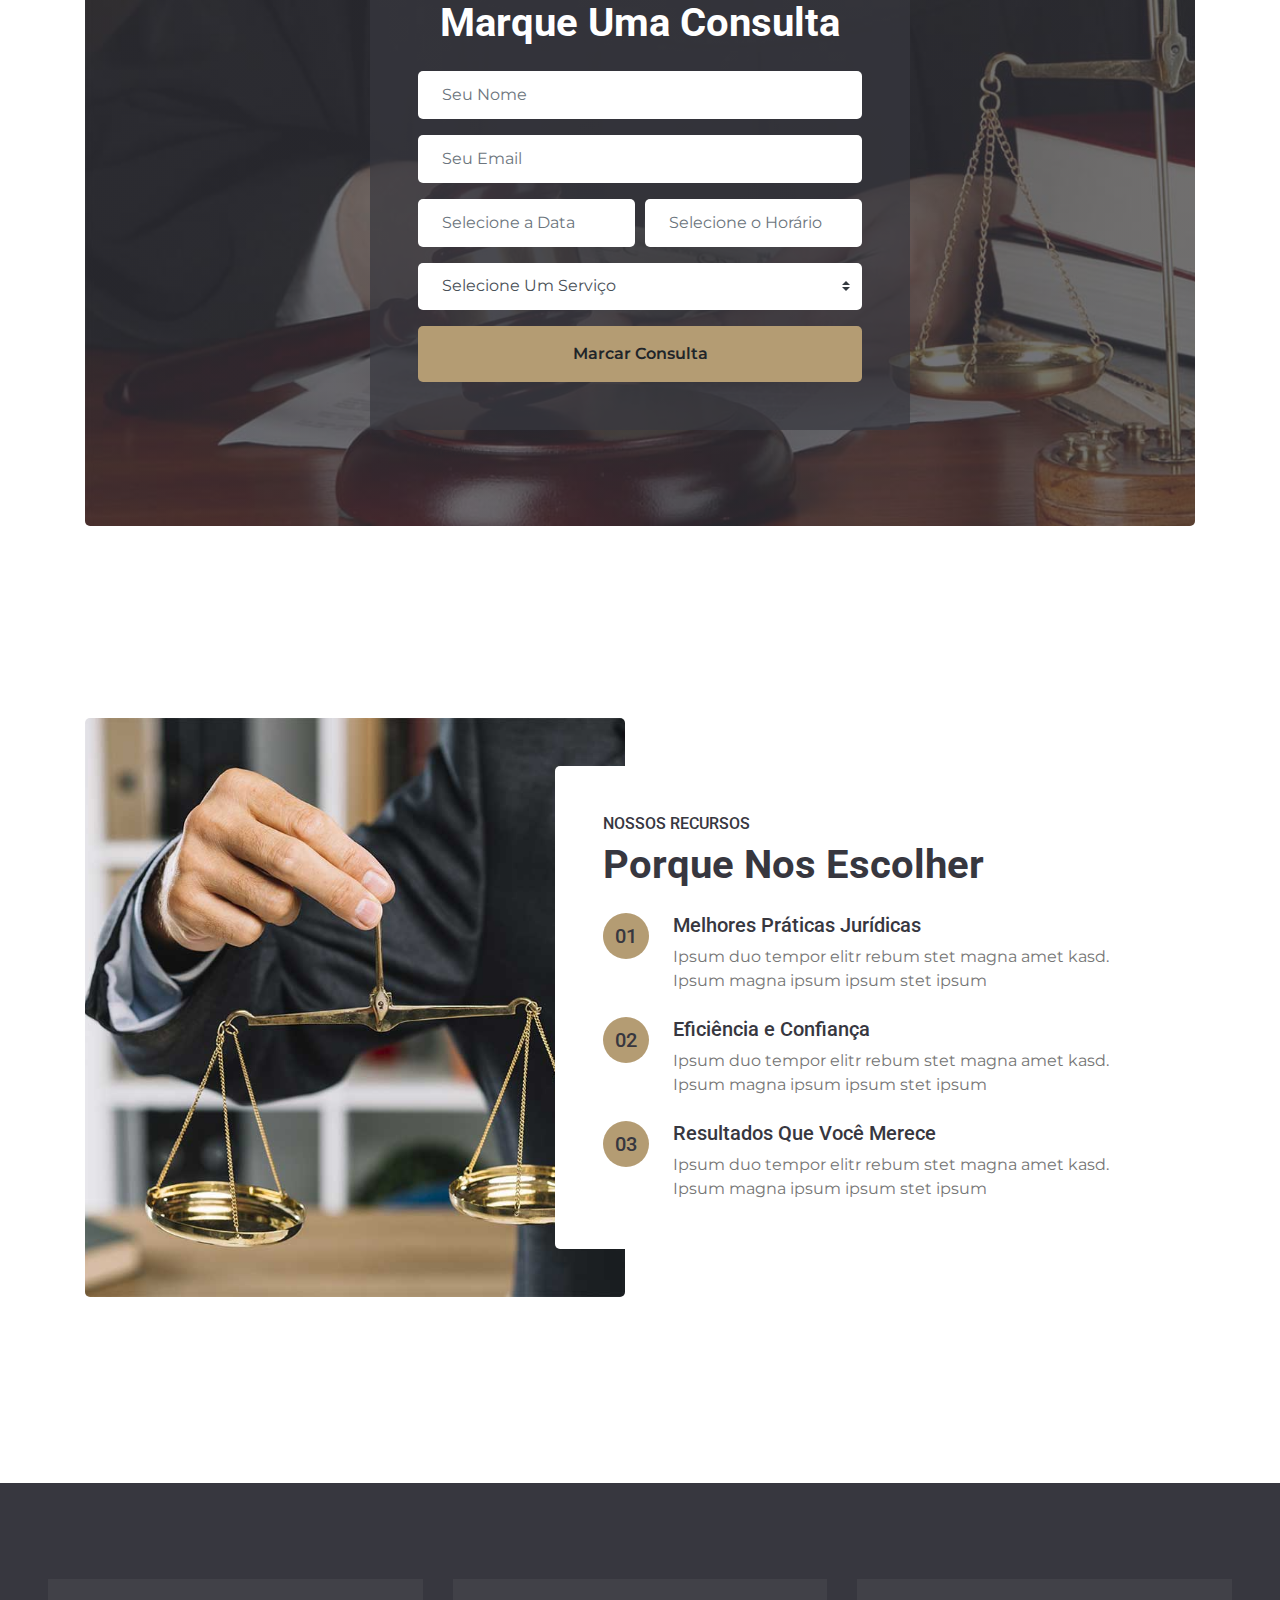
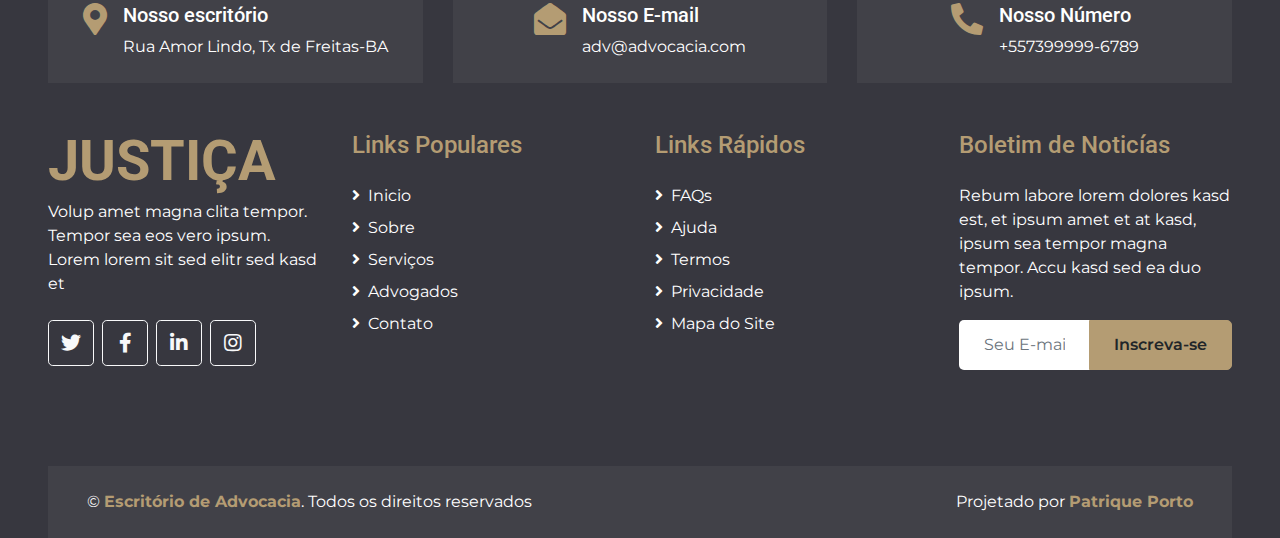
<file: team.html>
<!DOCTYPE html>
<html lang="pt-br">

<head>
    <meta charset="utf-8">
    <title>Escritório de Advocacia</title>
    <meta content="width=device-width, initial-scale=1.0" name="viewport">
    <meta content="Free HTML Templates" name="keywords">
    <meta content="Free HTML Templates" name="description">

    <!-- Favicon -->
    <link href="img/favicon.ico" rel="icon">

    <!-- Google Web Fonts -->
    <link rel="preconnect" href="https://fonts.gstatic.com">
    <link href="https://fonts.googleapis.com/css2?family=Montserrat:wght@400;600&family=Roboto:wght@300;500;700&display=swap" rel="stylesheet"> 

    <!-- Font Awesome -->
    <link href="https://cdnjs.cloudflare.com/ajax/libs/font-awesome/5.10.0/css/all.min.css" rel="stylesheet">

    <!-- Libraries Stylesheet -->
    <link href="lib/owlcarousel/assets/owl.carousel.min.css" rel="stylesheet">
    <link href="lib/tempusdominus/css/tempusdominus-bootstrap-4.min.css" rel="stylesheet" />

    <!-- Customized Bootstrap Stylesheet -->
    <link href="css/style.css" rel="stylesheet">
</head>

<body>
    <!-- Header Start -->
    <div class="container-fluid container-bar">
        <div class="row">
            <div class="col-lg-3 bg-secondary d-none d-lg-block">
                <a href="index.html" class="navbar-brand w-100 h-100 m-0 p-0 d-flex align-items-center justify-content-center">
                    <h1 class="m-0 display-4 text-primary text-uppercase">Justiça</h1>
                </a>
            </div>
            <div class="col-lg-9">
                <div class="row bg-white border-bottom d-none d-lg-flex">
                    <div class="col-lg-7 text-left">
                        <div class="h-100 d-inline-flex align-items-center py-2 px-3">
                            <i class="fa fa-envelope text-primary mr-2"></i>
                            <small>adv@advocacia.com</small>
                        </div>
                        <div class="h-100 d-inline-flex align-items-center py-2 px-2">
                            <i class="fa fa-phone-alt text-primary mr-2"></i>
                            <small>+557399999-9999</small>
                        </div>
                    </div>
                    <div class="col-lg-5 text-right">
                        <div class="d-inline-flex align-items-center p-2">
                            <a class="btn btn-sm btn-outline-primary btn-sm-square mr-2" href="">
                                <i class="fab fa-facebook-f"></i>
                            </a>
                            <a class="btn btn-sm btn-outline-primary btn-sm-square mr-2" href="">
                                <i class="fab fa-twitter"></i>
                            </a>
                            <a class="btn btn-sm btn-outline-primary btn-sm-square mr-2" href="">
                                <i class="fab fa-linkedin-in"></i>
                            </a>
                            <a class="btn btn-sm btn-outline-primary btn-sm-square mr-2" href="">
                                <i class="fab fa-instagram"></i>
                            </a>
                            <a class="btn btn-sm btn-outline-primary btn-sm-square mr-2" href="">
                                <i class="fab fa-youtube"></i>
                            </a>
                        </div>
                    </div>
                </div>
                <nav class="navbar navbar-expand-lg bg-white navbar-light p-0">
                    <a href="index.html" class="navbar-brand d-block d-lg-none">
                        <h1 class="m-0 display-4 text-primary text-uppercase">Justiça</h1>
                    </a>
                    <button type="button" class="navbar-toggler" data-toggle="collapse" data-target="#navbarCollapse">
                        <span class="navbar-toggler-icon"></span>
                    </button>
                    <div class="collapse navbar-collapse justify-content-between" id="navbarCollapse">
                        <div class="navbar-nav mr-auto py-0">
                            <a href="index.html" class="nav-item nav-link active">Inicio</a>
                            <a href="about.html" class="nav-item nav-link">Sobre</a>
                            <a href="service.html" class="nav-item nav-link">Práticas</a>
                            <a href="team.html" class="nav-item nav-link">Advogados</a>
                            <div class="nav-item dropdown">
                                <a href="#" class="nav-link dropdown-toggle" data-toggle="dropdown">Serviços</a>
                                <div class="dropdown-menu rounded-0 m-0">
                                    <a href="#" class="dropdown-item">Serviços 1</a>
                                    <a href="#" class="dropdown-item">Serviços 2</a>
                                    <a href="#" class="dropdown-item">Serviços 3</a>
                                </div>
                            </div>
                            <a href="contact.html" class="nav-item nav-link">Contato</a>
                        </div>
                        <a href="" class="btn btn-primary mr-3 d-none d-lg-block">Marque uma consulta</a>
                    </div>
                </nav>
            </div>
        </div>
    </div>
    <!-- Header End -->


    <!-- Page Header Start -->
    <div class="container-fluid bg-page-header" style="margin-bottom: 90px;">
        <div class="container">
            <div class="d-flex flex-column align-items-center justify-content-center" style="min-height: 400px">
                <h3 class="display-3 text-white text-uppercase">Advogados</h3>
                <div class="d-inline-flex text-white">
                    <p class="m-0 text-uppercase"><a class="text-white" href="">Inicio</a></p>
                    <i class="fa fa-angle-double-right pt-1 px-3"></i>
                    <p class="m-0 text-uppercase">Advogados</p>
                </div>
            </div>
        </div>
    </div>
    <!-- Page Header End -->

<!--Whatsapp Icon -->
<a class="whatsapp-link" href="https://api.whatsapp.com/send?phone=5573999999999&amp;text=Ol%C3%A1%2C%20em%20breve%20responderei%20sua%20mensagem!" target="_blank"><img src="img/whatsapp-logo-1.png" alt=""></a>

     <!-- Team Start -->
     <div class="container-fluid py-5">
        <div class="container py-5">
            <div class="text-center pb-2">
                <h6 class="text-uppercase">Nossos advogados</h6>
                <h1 class="mb-4">Conheça Nossos Advogados</h1>
            </div>
            <div class="row">
                <div class="col-12">
                    <div class="bg-primary rounded" style="height: 200px;"></div>
                    <div class="owl-carousel team-carousel position-relative" style="margin-top: -97px; padding: 0 30px;">
                        <div class="team-item text-center bg-white rounded overflow-hidden pt-4">
                            <h5 class="mb-2 px-4">Joao Silva</h5>
                            <p class="mb-3 px-4">Advogado Trabalhista</p>
                            <div class="team-img position-relative">
                                <img class="img-fluid" src="img/team-1.jpg" alt="">
                                <div class="team-social">
                                    <a class="btn btn-outline-light btn-square mx-1" href="#"><i class="fab fa-twitter"></i></a>
                                    <a class="btn btn-outline-light btn-square mx-1" href="#"><i class="fab fa-facebook-f"></i></a>
                                    <a class="btn btn-outline-light btn-square mx-1" href="#"><i class="fab fa-linkedin-in"></i></a>
                                </div>
                            </div>
                        </div>
                        <div class="team-item text-center bg-white rounded overflow-hidden pt-4">
                            <h5 class="mb-2 px-4">Patrick Sampaio</h5>
                            <p class="mb-3 px-4">Advogado Tributário</p>
                            <div class="team-img position-relative">
                                <img class="img-fluid" src="img/team-2.jpg" alt="">
                                <div class="team-social">
                                    <a class="btn btn-outline-light btn-square mx-1" href="#"><i class="fab fa-twitter"></i></a>
                                    <a class="btn btn-outline-light btn-square mx-1" href="#"><i class="fab fa-facebook-f"></i></a>
                                    <a class="btn btn-outline-light btn-square mx-1" href="#"><i class="fab fa-linkedin-in"></i></a>
                                </div>
                            </div>
                        </div>
                        <div class="team-item text-center bg-white rounded overflow-hidden pt-4">
                            <h5 class="mb-2 px-4">Angela Silva</h5>
                            <p class="mb-3 px-4">Advogada Criminalista</p>
                            <div class="team-img position-relative">
                                <img class="img-fluid" src="img/team-3.jpg" alt="">
                                <div class="team-social">
                                    <a class="btn btn-outline-light btn-square mx-1" href="#"><i class="fab fa-twitter"></i></a>
                                    <a class="btn btn-outline-light btn-square mx-1" href="#"><i class="fab fa-facebook-f"></i></a>
                                    <a class="btn btn-outline-light btn-square mx-1" href="#"><i class="fab fa-linkedin-in"></i></a>
                                </div>
                            </div>
                        </div>
                        <div class="team-item text-center bg-white rounded overflow-hidden pt-4">
                            <h5 class="mb-2 px-4">Jose Barbosa</h5>
                            <p class="mb-3 px-4">Advogado Cível</p>
                            <div class="team-img position-relative">
                                <img class="img-fluid" src="img/team-4.jpg" alt="">
                                <div class="team-social">
                                    <a class="btn btn-outline-light btn-square mx-1" href="#"><i class="fab fa-twitter"></i></a>
                                    <a class="btn btn-outline-light btn-square mx-1" href="#"><i class="fab fa-facebook-f"></i></a>
                                    <a class="btn btn-outline-light btn-square mx-1" href="#"><i class="fab fa-linkedin-in"></i></a>
                                </div>
                            </div>
                        </div>
                        <div class="team-item text-center bg-white rounded overflow-hidden pt-4">
                            <h5 class="mb-2 px-4">Clebson Aguiar</h5>
                            <p class="mb-3 px-4">Advogado Imobiliário</p>
                            <div class="team-img position-relative">
                                <img class="img-fluid" src="img/team-5.jpg" alt="">
                                <div class="team-social">
                                    <a class="btn btn-outline-light btn-square mx-1" href="#"><i class="fab fa-twitter"></i></a>
                                    <a class="btn btn-outline-light btn-square mx-1" href="#"><i class="fab fa-facebook-f"></i></a>
                                    <a class="btn btn-outline-light btn-square mx-1" href="#"><i class="fab fa-linkedin-in"></i></a>
                                </div>
                            </div>
                        </div>
                    </div>
                </div>
            </div>
        </div>
    </div>
    <!-- Team End -->

       <!-- Appointment Start -->
       <div class="container-fluid py-5">
        <div class="container py-5">
            <div class="bg-appointment rounded">
                <div class="row h-100 align-items-center justify-content-center">
                    <div class="col-lg-6 py-5">
                        <div class="rounded p-5 my-5" style="background: rgba(55, 55, 63, .7);">
                            <h1 class="text-center text-white mb-4">Marque Uma Consulta</h1>
                            <form>
                                <div class="form-group">
                                    <input type="text" class="form-control border-0 p-4" placeholder="Seu Nome" required="required" />
                                </div>
                                <div class="form-group">
                                    <input type="email" class="form-control border-0 p-4" placeholder="Seu Email" required="required" />
                                </div>
                                <div class="form-row">
                                    <div class="col-6">
                                        <div class="form-group">
                                            <div class="date" id="date" data-target-input="nearest">
                                                <input type="text" class="form-control border-0 p-4 datetimepicker-input" placeholder="Selecione a Data" data-target="#date" data-toggle="datetimepicker"/>
                                            </div>
                                        </div>
                                    </div>
                                    <div class="col-6">
                                        <div class="form-group">
                                            <div class="time" id="time" data-target-input="nearest">
                                                <input type="text" class="form-control border-0 p-4 datetimepicker-input" placeholder="Selecione o Horário" data-target="#time" data-toggle="datetimepicker"/>
                                            </div>
                                        </div>
                                    </div>
                                </div>
                                <div class="form-group">
                                    <select class="custom-select border-0 px-4" style="height: 47px;">
                                        <option selected>Selecione Um Serviço</option>
                                        <option value="1">Serviço 1</option>
                                        <option value="2">Serviço 2</option>
                                        <option value="3">Serviço 3</option>
                                    </select>
                                </div>
                                <div>
                                    <button class="btn btn-primary btn-block border-0 py-3" type="submit">Marcar Consulta</button>
                                </div>
                            </form>
                        </div>
                    </div>
                </div>
            </div>
        </div>
    </div>
    <!-- Appointment End -->


    <!-- Features Start -->
    <div class="container-fluid py-5">
        <div class="container py-5">
            <div class="row">
                <div class="col-lg-6" style="min-height: 500px;">
                    <div class="position-relative h-100 rounded overflow-hidden">
                        <img class="position-absolute w-100 h-100" src="img/feature.jpg" style="object-fit: cover;">
                    </div>
                </div>
                <div class="col-lg-6 pt-5 pb-lg-5">
                    <div class="feature-text bg-white rounded p-lg-5">
                        <h6 class="text-uppercase">Nossos Recursos</h6>
                        <h1 class="mb-4">Porque Nos Escolher</h1>
                        <div class="d-flex mb-4">
                            <div class="btn-primary btn-lg-square px-3" style="border-radius: 50px;">
                                <h5 class="text-secondary m-0">01</h5>
                            </div>
                            <div class="ml-4">
                                <h5>Melhores Práticas Jurídicas</h5>
                                <p class="m-0">Ipsum duo tempor elitr rebum stet magna amet kasd. Ipsum magna ipsum ipsum stet ipsum</p>
                            </div>
                        </div>
                        <div class="d-flex mb-4">
                            <div class="btn-primary btn-lg-square px-3" style="border-radius: 50px;">
                                <h5 class="text-secondary m-0">02</h5>
                            </div>
                            <div class="ml-4">
                                <h5>Eficiência e Confiança</h5>
                                <p class="m-0">Ipsum duo tempor elitr rebum stet magna amet kasd. Ipsum magna ipsum ipsum stet ipsum</p>
                            </div>
                        </div>
                        <div class="d-flex">
                            <div class="btn-primary btn-lg-square px-3" style="border-radius: 50px;">
                                <h5 class="text-secondary m-0">03</h5>
                            </div>
                            <div class="ml-4">
                                <h5>Resultados Que Você Merece</h5>
                                <p class="m-0">Ipsum duo tempor elitr rebum stet magna amet kasd. Ipsum magna ipsum ipsum stet ipsum</p>
                            </div>
                        </div>
                    </div>
                </div>
            </div>
        </div>
    </div>
    <!-- Features End -->

           <!-- Footer Start -->
           <div class="container-fluid bg-secondary text-white pt-5 px-sm-3 px-md-5" style="margin-top: 90px;">
            <div class="row mt-5">
                <div class="col-lg-4">
                    <div class="d-flex justify-content-lg-center p-4" style="background: rgba(256, 256, 256, .05);">
                        <i class="fa fa-2x fa-map-marker-alt text-primary"></i>
                        <div class="ml-3">
                            <h5 class="text-white">Nosso escritório</h5>
                            <p class="m-0">Rua Amor Lindo, Tx de Freitas-BA</p>
                        </div>
                    </div>
                </div>
                <div class="col-lg-4">
                    <div class="d-flex justify-content-lg-center p-4" style="background: rgba(256, 256, 256, .05);">
                        <i class="fa fa-2x fa-envelope-open text-primary"></i>
                        <div class="ml-3">
                            <h5 class="text-white">Nosso E-mail</h5>
                            <p class="m-0">adv@advocacia.com</p>
                        </div>
                    </div>
                </div>
                <div class="col-lg-4">
                    <div class="d-flex justify-content-lg-center p-4" style="background: rgba(256, 256, 256, .05);">
                        <i class="fa fa-2x fa-phone-alt text-primary"></i>
                        <div class="ml-3">
                            <h5 class="text-white">Nosso Número</h5>
                            <p class="m-0">+557399999-6789</p>
                        </div>
                    </div>
                </div>
            </div>
            <div class="row pt-5">
                <div class="col-lg-3 col-md-6 mb-5">
                    <a href="index.html" class="navbar-brand">
                        <h1 class="m-0 mt-n2 display-4 text-primary text-uppercase">Justiça</h1>
                    </a>
                    <p>Volup amet magna clita tempor. Tempor sea eos vero ipsum. Lorem lorem sit sed elitr sed kasd et</p>
                    <div class="d-flex justify-content-start mt-4">
                        <a class="btn btn-lg btn-outline-light btn-lg-square mr-2" href="#"><i class="fab fa-twitter"></i></a>
                        <a class="btn btn-lg btn-outline-light btn-lg-square mr-2" href="#"><i class="fab fa-facebook-f"></i></a>
                        <a class="btn btn-lg btn-outline-light btn-lg-square mr-2" href="#"><i class="fab fa-linkedin-in"></i></a>
                        <a class="btn btn-lg btn-outline-light btn-lg-square" href="#"><i class="fab fa-instagram"></i></a>
                    </div>
                </div>
                <div class="col-lg-3 col-md-6 mb-5">
                    <h4 class="font-weight-semi-bold text-primary mb-4">Links Populares</h4>
                    <div class="d-flex flex-column justify-content-start">
                        <a class="text-white mb-2" href="#"><i class="fa fa-angle-right mr-2"></i>Inicio</a>
                        <a class="text-white mb-2" href="#"><i class="fa fa-angle-right mr-2"></i>Sobre</a>
                        <a class="text-white mb-2" href="#"><i class="fa fa-angle-right mr-2"></i>Serviços</a>
                        <a class="text-white mb-2" href="#"><i class="fa fa-angle-right mr-2"></i>Advogados</a>
                        <a class="text-white" href="#"><i class="fa fa-angle-right mr-2"></i>Contato</a>
                    </div>
                </div>
                <div class="col-lg-3 col-md-6 mb-5">
                    <h4 class="font-weight-semi-bold text-primary mb-4">Links Rápidos</h4>
                    <div class="d-flex flex-column justify-content-start">
                        <a class="text-white mb-2" href="#"><i class="fa fa-angle-right mr-2"></i>FAQs</a>
                        <a class="text-white mb-2" href="#"><i class="fa fa-angle-right mr-2"></i>Ajuda</a>
                        <a class="text-white mb-2" href="#"><i class="fa fa-angle-right mr-2"></i>Termos</a>
                        <a class="text-white mb-2" href="#"><i class="fa fa-angle-right mr-2"></i>Privacidade</a>
                        <a class="text-white" href="#"><i class="fa fa-angle-right mr-2"></i>Mapa do Site</a>
                    </div>
                </div>
                <div class="col-lg-3 col-md-6 mb-5">
                    <h4 class="font-weight-semi-bold text-primary mb-4">Boletim de Noticías</h4>
                    <p>Rebum labore lorem dolores kasd est, et ipsum amet et at kasd, ipsum sea tempor magna tempor. Accu kasd sed ea duo ipsum.</p>
                    <div class="w-100">
                        <div class="input-group">
                            <input type="text" class="form-control border-0" style="padding: 25px;" placeholder="Seu E-mail">
                            <div class="input-group-append">
                                <button class="btn btn-primary px-4">Inscreva-se</button>
                            </div>
                        </div>
                    </div>
                </div>
            </div>
            <div class="row p-4 mt-5 mx-0" style="background: rgba(256, 256, 256, .05);">
                <div class="col-md-6 text-center text-md-left mb-3 mb-md-0">
                    <p class="m-0 text-white">&copy; <a class="font-weight-bold" href="#">Escritório de Advocacia</a>. Todos os direitos reservados</p>
                </div>
                <div class="col-md-6 text-center text-md-right">
                    <p class="m-0 text-white">Projetado por <a class="font-weight-bold" href="https://portfolio-patrique-porto.vercel.app/" target="_blank">Patrique Porto</a></p>
                </div>
            </div>
        </div>
        <!-- Footer End -->


    <!-- Back to Top -->
    <a href="#" class="btn btn-primary px-3 back-to-top"><i class="fa fa-angle-double-up"></i></a>


    <!-- JavaScript Libraries -->
    <script src="https://code.jquery.com/jquery-3.4.1.min.js"></script>
    <script src="https://stackpath.bootstrapcdn.com/bootstrap/4.4.1/js/bootstrap.bundle.min.js"></script>
    <script src="lib/easing/easing.min.js"></script>
    <script src="lib/waypoints/waypoints.min.js"></script>
    <script src="lib/owlcarousel/owl.carousel.min.js"></script>
    <script src="lib/tempusdominus/js/moment.min.js"></script>
    <script src="lib/tempusdominus/js/moment-timezone.min.js"></script>
    <script src="lib/tempusdominus/js/tempusdominus-bootstrap-4.min.js"></script>

    <!-- Contact Javascript File -->
    <script src="mail/jqBootstrapValidation.min.js"></script>
    <script src="mail/contact.js"></script>

    <!-- Template Javascript -->
    <script src="js/main.js"></script>
</body>

</html>
</file>
<file: css/style.css>
/******* Initial Configs ********/

:root {
  --blue: #007bff;
  --indigo: #6610f2;
  --purple: #6f42c1;
  --pink: #e83e8c;
  --red: #dc3545;
  --orange: #fd7e14;
  --yellow: #ffc107;
  --green: #28a745;
  --teal: #20c997;
  --cyan: #17a2b8;
  --white: #fff;
  --gray: #6c757d;
  --gray-dark: #343a40;
  --primary: #B49C73;
  --secondary: #37373F;
  --success: #28a745;
  --info: #17a2b8;
  --warning: #ffc107;
  --danger: #dc3545;
  --light: #f8f9fa;
  --dark: #343a40;
  --breakpoint-xs: 0;
  --breakpoint-sm: 576px;
  --breakpoint-md: 768px;
  --breakpoint-lg: 992px;
  --breakpoint-xl: 1200px;
  --font-family-sans-serif: "Montserrat", sans-serif;
  --font-family-monospace: SFMono-Regular, Menlo, Monaco, Consolas, "Liberation Mono", "Courier New", monospace;
}

*,
*::before,
*::after {
  box-sizing: border-box;
}

html {
  font-family: sans-serif;
  line-height: 1.15;
  -webkit-text-size-adjust: 100%;
  -webkit-tap-highlight-color: rgba(0, 0, 0, 0);
}

article, aside, figcaption, figure, footer, header, hgroup, main, nav, section {
  display: block;
}

body {
  margin: 0;
  font-family: "Montserrat", sans-serif;
  font-size: 1rem;
  font-weight: 400;
  line-height: 1.5;
  color: #757575;
  text-align: left;
  background-color: #fff;
}

[tabindex="-1"]:focus:not(:focus-visible) {
  outline: 0 !important;
}

hr {
  box-sizing: content-box;
  height: 0;
  overflow: visible;
}

h1, h2, h3, h4, h5, h6 {
  margin-top: 0;
  margin-bottom: 0.5rem;
}

p {
  margin-top: 0;
  margin-bottom: 1rem;
}

abbr[title],
abbr[data-original-title] {
  text-decoration: underline;
  text-decoration: underline dotted;
  cursor: help;
  border-bottom: 0;
  text-decoration-skip-ink: none;
}

address {
  margin-bottom: 1rem;
  font-style: normal;
  line-height: inherit;
}

ol,
ul,
dl {
  margin-top: 0;
  margin-bottom: 1rem;
}

ol ol,
ul ul,
ol ul,
ul ol {
  margin-bottom: 0;
}

dt {
  font-weight: 700;
}

dd {
  margin-bottom: .5rem;
  margin-left: 0;
}

blockquote {
  margin: 0 0 1rem;
}

b,
strong {
  font-weight: bolder;
}

small {
  font-size: 80%;
}

sub,
sup {
  position: relative;
  font-size: 75%;
  line-height: 0;
  vertical-align: baseline;
}

sub {
  bottom: -.25em;
}

sup {
  top: -.5em;
}

a {
  color: #B49C73;
  text-decoration: none;
  background-color: transparent;
}

a:hover {
  color: #8e764c;
  text-decoration: underline;
}

a:not([href]):not([class]) {
  color: inherit;
  text-decoration: none;
}

a:not([href]):not([class]):hover {
  color: inherit;
  text-decoration: none;
}

pre,
code,
kbd,
samp {
  font-family: SFMono-Regular, Menlo, Monaco, Consolas, "Liberation Mono", "Courier New", monospace;
  font-size: 1em;
}

pre {
  margin-top: 0;
  margin-bottom: 1rem;
  overflow: auto;
  -ms-overflow-style: scrollbar;
}

figure {
  margin: 0 0 1rem;
}

img {
  vertical-align: middle;
  border-style: none;
}

svg {
  overflow: hidden;
  vertical-align: middle;
}

table {
  border-collapse: collapse;
}

caption {
  padding-top: 0.75rem;
  padding-bottom: 0.75rem;
  color: #6c757d;
  text-align: left;
  caption-side: bottom;
}

th {
  text-align: inherit;
  text-align: -webkit-match-parent;
}

label {
  display: inline-block;
  margin-bottom: 0.5rem;
}

button {
  border-radius: 0;
}

button:focus {
  outline: 1px dotted;
  outline: 5px auto -webkit-focus-ring-color;
}

input,
button,
select,
optgroup,
textarea {
  margin: 0;
  font-family: inherit;
  font-size: inherit;
  line-height: inherit;
}

button,
input {
  overflow: visible;
}

button,
select {
  text-transform: none;
}

[role="button"] {
  cursor: pointer;
}

select {
  word-wrap: normal;
}

button,
[type="button"],
[type="reset"],
[type="submit"] {
  -webkit-appearance: button;
}

button:not(:disabled),
[type="button"]:not(:disabled),
[type="reset"]:not(:disabled),
[type="submit"]:not(:disabled) {
  cursor: pointer;
}

button::-moz-focus-inner,
[type="button"]::-moz-focus-inner,
[type="reset"]::-moz-focus-inner,
[type="submit"]::-moz-focus-inner {
  padding: 0;
  border-style: none;
}

input[type="radio"],
input[type="checkbox"] {
  box-sizing: border-box;
  padding: 0;
}

textarea {
  overflow: auto;
  resize: vertical;
}

fieldset {
  min-width: 0;
  padding: 0;
  margin: 0;
  border: 0;
}

legend {
  display: block;
  width: 100%;
  max-width: 100%;
  padding: 0;
  margin-bottom: .5rem;
  font-size: 1.5rem;
  line-height: inherit;
  color: inherit;
  white-space: normal;
}

@media (max-width: 1200px) {
  legend {
    font-size: calc(1.275rem + 0.3vw) ;
  }
}

progress {
  vertical-align: baseline;
}

[type="number"]::-webkit-inner-spin-button,
[type="number"]::-webkit-outer-spin-button {
  height: auto;
}

[type="search"] {
  outline-offset: -2px;
  -webkit-appearance: none;
}

[type="search"]::-webkit-search-decoration {
  -webkit-appearance: none;
}

::-webkit-file-upload-button {
  font: inherit;
  -webkit-appearance: button;
}

output {
  display: inline-block;
}

summary {
  display: list-item;
  cursor: pointer;
}

template {
  display: none;
}

[hidden] {
  display: none !important;
}

h1, h2, h3, h4, h5, h6,
.h1, .h2, .h3, .h4, .h5, .h6 {
  margin-bottom: 0.5rem;
  font-family: "Roboto", sans-serif;
  font-weight: 500;
  line-height: 1.2;
  color: #37373F;
}

h1, .h1 {
  font-size: 2.5rem;
}

@media (max-width: 1200px) {
  h1, .h1 {
    font-size: calc(1.375rem + 1.5vw) ;
  }
}

h2, .h2 {
  font-size: 2rem;
}

@media (max-width: 1200px) {
  h2, .h2 {
    font-size: calc(1.325rem + 0.9vw) ;
  }
}

h3, .h3 {
  font-size: 1.75rem;
}

@media (max-width: 1200px) {
  h3, .h3 {
    font-size: calc(1.3rem + 0.6vw) ;
  }
}

h4, .h4 {
  font-size: 1.5rem;
}

@media (max-width: 1200px) {
  h4, .h4 {
    font-size: calc(1.275rem + 0.3vw) ;
  }
}

h5, .h5 {
  font-size: 1.25rem;
}

h6, .h6 {
  font-size: 1rem;
}

.lead {
  font-size: 1.25rem;
  font-weight: 300;
}

.display-1 {
  font-size: 6rem;
  font-weight: 300;
  line-height: 1.2;
}

@media (max-width: 1200px) {
  .display-1 {
    font-size: calc(1.725rem + 5.7vw) ;
  }
}

.display-2 {
  font-size: 5.5rem;
  font-weight: 300;
  line-height: 1.2;
}

@media (max-width: 1200px) {
  .display-2 {
    font-size: calc(1.675rem + 5.1vw) ;
  }
}

.display-3 {
  font-size: 4.5rem;
  font-weight: 300;
  line-height: 1.2;
}

@media (max-width: 1200px) {
  .display-3 {
    font-size: calc(1.575rem + 3.9vw) ;
  }
}

.display-4 {
  font-size: 3.5rem;
  font-weight: 300;
  line-height: 1.2;
}

@media (max-width: 1200px) {
  .display-4 {
    font-size: calc(1.475rem + 2.7vw) ;
  }
}

hr {
  margin-top: 1rem;
  margin-bottom: 1rem;
  border: 0;
  border-top: 1px solid rgba(0, 0, 0, 0.1);
}

small,
.small {
  font-size: 80%;
  font-weight: 400;
}

mark,
.mark {
  padding: 0.2em;
  background-color: #fcf8e3;
}

.list-unstyled {
  padding-left: 0;
  list-style: none;
}

.list-inline {
  padding-left: 0;
  list-style: none;
}

.list-inline-item {
  display: inline-block;
}

.list-inline-item:not(:last-child) {
  margin-right: 0.5rem;
}

.initialism {
  font-size: 90%;
  text-transform: uppercase;
}

.blockquote {
  margin-bottom: 1rem;
  font-size: 1.25rem;
}

.blockquote-footer {
  display: block;
  font-size: 80%;
  color: #6c757d;
}

.blockquote-footer::before {
  content: "\2014\00A0";
}

.img-fluid {
  max-width: 100%;
  height: auto;
}

.img-thumbnail {
  padding: 0.25rem;
  background-color: #fff;
  border: 1px solid #dee2e6;
  border-radius: 5px;
  max-width: 100%;
  height: auto;
}

.figure {
  display: inline-block;
}

.figure-img {
  margin-bottom: 0.5rem;
  line-height: 1;
}

.figure-caption {
  font-size: 90%;
  color: #6c757d;
}

code {
  font-size: 87.5%;
  color: #e83e8c;
  word-wrap: break-word;
}

a > code {
  color: inherit;
}

kbd {
  padding: 0.2rem 0.4rem;
  font-size: 87.5%;
  color: #fff;
  background-color: #212529;
  border-radius: 0.2rem;
}

kbd kbd {
  padding: 0;
  font-size: 100%;
  font-weight: 700;
}

pre {
  display: block;
  font-size: 87.5%;
  color: #212529;
}

pre code {
  font-size: inherit;
  color: inherit;
  word-break: normal;
}

.pre-scrollable {
  max-height: 340px;
  overflow-y: scroll;
}
/*
.container-bar {
  position: fixed;
  z-index: 50;
}
*/

.whatsapp-link {
  max-width: 300px;
  max-height: 100px;
}

.whatsapp-link img {
  position: fixed;
  width: 60px;
  height: 60px;
  bottom: 20px;
  right: 95%;
  text-align: center;
  font-size: 30px;
  z-index: 30;
}

.container,
.container-fluid,
.container-sm,
.container-md,
.container-lg,
.container-xl {
  width: 100%;
  padding-right: 15px;
  padding-left: 15px;
  margin-right: auto;
  margin-left: auto;
}


@media (min-width: 576px) {
  .container, .container-sm {
    max-width: 540px;
  }
}

@media (min-width: 768px) {
  .container, .container-sm, .container-md {
    max-width: 720px;
  }
}

@media (min-width: 992px) {
  .container, .container-sm, .container-md, .container-lg {
    max-width: 960px;
  }
}

@media (min-width: 1200px) {
  .container, .container-sm, .container-md, .container-lg, .container-xl {
    max-width: 1140px;
  }
}

.row {
  display: flex;
  flex-wrap: wrap;
  margin-right: -15px;
  margin-left: -15px;
}

.no-gutters {
  margin-right: 0;
  margin-left: 0;
}

.no-gutters > .col,
.no-gutters > [class*="col-"] {
  padding-right: 0;
  padding-left: 0;
}

.col-1, .col-2, .col-3, .col-4, .col-5, .col-6, .col-7, .col-8, .col-9, .col-10, .col-11, .col-12, .col,
.col-auto, .col-sm-1, .col-sm-2, .col-sm-3, .col-sm-4, .col-sm-5, .col-sm-6, .col-sm-7, .col-sm-8, .col-sm-9, .col-sm-10, .col-sm-11, .col-sm-12, .col-sm,
.col-sm-auto, .col-md-1, .col-md-2, .col-md-3, .col-md-4, .col-md-5, .col-md-6, .col-md-7, .col-md-8, .col-md-9, .col-md-10, .col-md-11, .col-md-12, .col-md,
.col-md-auto, .col-lg-1, .col-lg-2, .col-lg-3, .col-lg-4, .col-lg-5, .col-lg-6, .col-lg-7, .col-lg-8, .col-lg-9, .col-lg-10, .col-lg-11, .col-lg-12, .col-lg,
.col-lg-auto, .col-xl-1, .col-xl-2, .col-xl-3, .col-xl-4, .col-xl-5, .col-xl-6, .col-xl-7, .col-xl-8, .col-xl-9, .col-xl-10, .col-xl-11, .col-xl-12, .col-xl,
.col-xl-auto {
  position: relative;
  width: 100%;
  padding-right: 15px;
  padding-left: 15px;
}

.col {
  flex-basis: 0;
  flex-grow: 1;
  max-width: 100%;
}

.row-cols-1 > * {
  flex: 0 0 100%;
  max-width: 100%;
}

.row-cols-2 > * {
  flex: 0 0 50%;
  max-width: 50%;
}

.row-cols-3 > * {
  flex: 0 0 33.33333%;
  max-width: 33.33333%;
}

.row-cols-4 > * {
  flex: 0 0 25%;
  max-width: 25%;
}

.row-cols-5 > * {
  flex: 0 0 20%;
  max-width: 20%;
}

.row-cols-6 > * {
  flex: 0 0 16.66667%;
  max-width: 16.66667%;
}

.col-auto {
  flex: 0 0 auto;
  width: auto;
  max-width: 100%;
}

.col-1 {
  flex: 0 0 8.33333%;
  max-width: 8.33333%;
}

.col-2 {
  flex: 0 0 16.66667%;
  max-width: 16.66667%;
}

.col-3 {
  flex: 0 0 25%;
  max-width: 25%;
}

.col-4 {
  flex: 0 0 33.33333%;
  max-width: 33.33333%;
}

.col-5 {
  flex: 0 0 41.66667%;
  max-width: 41.66667%;
}

.col-6 {
  flex: 0 0 50%;
  max-width: 50%;
}

.col-7 {
  flex: 0 0 58.33333%;
  max-width: 58.33333%;
}

.col-8 {
  flex: 0 0 66.66667%;
  max-width: 66.66667%;
}

.col-9 {
  flex: 0 0 75%;
  max-width: 75%;
}

.col-10 {
  flex: 0 0 83.33333%;
  max-width: 83.33333%;
}

.col-11 {
  flex: 0 0 91.66667%;
  max-width: 91.66667%;
}

.col-12 {
  flex: 0 0 100%;
  max-width: 100%;
}

.order-first {
  order: -1;
}

.order-last {
  order: 13;
}

.order-0 {
  order: 0;
}

.order-1 {
  order: 1;
}

.order-2 {
  order: 2;
}

.order-3 {
  order: 3;
}

.order-4 {
  order: 4;
}

.order-5 {
  order: 5;
}

.order-6 {
  order: 6;
}

.order-7 {
  order: 7;
}

.order-8 {
  order: 8;
}

.order-9 {
  order: 9;
}

.order-10 {
  order: 10;
}

.order-11 {
  order: 11;
}

.order-12 {
  order: 12;
}

.offset-1 {
  margin-left: 8.33333%;
}

.offset-2 {
  margin-left: 16.66667%;
}

.offset-3 {
  margin-left: 25%;
}

.offset-4 {
  margin-left: 33.33333%;
}

.offset-5 {
  margin-left: 41.66667%;
}

.offset-6 {
  margin-left: 50%;
}

.offset-7 {
  margin-left: 58.33333%;
}

.offset-8 {
  margin-left: 66.66667%;
}

.offset-9 {
  margin-left: 75%;
}

.offset-10 {
  margin-left: 83.33333%;
}

.offset-11 {
  margin-left: 91.66667%;
}

@media (min-width: 576px) {
  .col-sm {
    flex-basis: 0;
    flex-grow: 1;
    max-width: 100%;
  }
  .row-cols-sm-1 > * {
    flex: 0 0 100%;
    max-width: 100%;
  }
  .row-cols-sm-2 > * {
    flex: 0 0 50%;
    max-width: 50%;
  }
  .row-cols-sm-3 > * {
    flex: 0 0 33.33333%;
    max-width: 33.33333%;
  }
  .row-cols-sm-4 > * {
    flex: 0 0 25%;
    max-width: 25%;
  }
  .row-cols-sm-5 > * {
    flex: 0 0 20%;
    max-width: 20%;
  }
  .row-cols-sm-6 > * {
    flex: 0 0 16.66667%;
    max-width: 16.66667%;
  }
  .col-sm-auto {
    flex: 0 0 auto;
    width: auto;
    max-width: 100%;
  }
  .col-sm-1 {
    flex: 0 0 8.33333%;
    max-width: 8.33333%;
  }
  .col-sm-2 {
    flex: 0 0 16.66667%;
    max-width: 16.66667%;
  }
  .col-sm-3 {
    flex: 0 0 25%;
    max-width: 25%;
  }
  .col-sm-4 {
    flex: 0 0 33.33333%;
    max-width: 33.33333%;
  }
  .col-sm-5 {
    flex: 0 0 41.66667%;
    max-width: 41.66667%;
  }
  .col-sm-6 {
    flex: 0 0 50%;
    max-width: 50%;
  }
  .col-sm-7 {
    flex: 0 0 58.33333%;
    max-width: 58.33333%;
  }
  .col-sm-8 {
    flex: 0 0 66.66667%;
    max-width: 66.66667%;
  }
  .col-sm-9 {
    flex: 0 0 75%;
    max-width: 75%;
  }
  .col-sm-10 {
    flex: 0 0 83.33333%;
    max-width: 83.33333%;
  }
  .col-sm-11 {
    flex: 0 0 91.66667%;
    max-width: 91.66667%;
  }
  .col-sm-12 {
    flex: 0 0 100%;
    max-width: 100%;
  }
  .order-sm-first {
    order: -1;
  }
  .order-sm-last {
    order: 13;
  }
  .order-sm-0 {
    order: 0;
  }
  .order-sm-1 {
    order: 1;
  }
  .order-sm-2 {
    order: 2;
  }
  .order-sm-3 {
    order: 3;
  }
  .order-sm-4 {
    order: 4;
  }
  .order-sm-5 {
    order: 5;
  }
  .order-sm-6 {
    order: 6;
  }
  .order-sm-7 {
    order: 7;
  }
  .order-sm-8 {
    order: 8;
  }
  .order-sm-9 {
    order: 9;
  }
  .order-sm-10 {
    order: 10;
  }
  .order-sm-11 {
    order: 11;
  }
  .order-sm-12 {
    order: 12;
  }
  .offset-sm-0 {
    margin-left: 0;
  }
  .offset-sm-1 {
    margin-left: 8.33333%;
  }
  .offset-sm-2 {
    margin-left: 16.66667%;
  }
  .offset-sm-3 {
    margin-left: 25%;
  }
  .offset-sm-4 {
    margin-left: 33.33333%;
  }
  .offset-sm-5 {
    margin-left: 41.66667%;
  }
  .offset-sm-6 {
    margin-left: 50%;
  }
  .offset-sm-7 {
    margin-left: 58.33333%;
  }
  .offset-sm-8 {
    margin-left: 66.66667%;
  }
  .offset-sm-9 {
    margin-left: 75%;
  }
  .offset-sm-10 {
    margin-left: 83.33333%;
  }
  .offset-sm-11 {
    margin-left: 91.66667%;
  }
}

@media (min-width: 768px) {
  .col-md {
    flex-basis: 0;
    flex-grow: 1;
    max-width: 100%;
  }
  .row-cols-md-1 > * {
    flex: 0 0 100%;
    max-width: 100%;
  }
  .row-cols-md-2 > * {
    flex: 0 0 50%;
    max-width: 50%;
  }
  .row-cols-md-3 > * {
    flex: 0 0 33.33333%;
    max-width: 33.33333%;
  }
  .row-cols-md-4 > * {
    flex: 0 0 25%;
    max-width: 25%;
  }
  .row-cols-md-5 > * {
    flex: 0 0 20%;
    max-width: 20%;
  }
  .row-cols-md-6 > * {
    flex: 0 0 16.66667%;
    max-width: 16.66667%;
  }
  .col-md-auto {
    flex: 0 0 auto;
    width: auto;
    max-width: 100%;
  }
  .col-md-1 {
    flex: 0 0 8.33333%;
    max-width: 8.33333%;
  }
  .col-md-2 {
    flex: 0 0 16.66667%;
    max-width: 16.66667%;
  }
  .col-md-3 {
    flex: 0 0 25%;
    max-width: 25%;
  }
  .col-md-4 {
    flex: 0 0 33.33333%;
    max-width: 33.33333%;
  }
  .col-md-5 {
    flex: 0 0 41.66667%;
    max-width: 41.66667%;
  }
  .col-md-6 {
    flex: 0 0 50%;
    max-width: 50%;
  }
  .col-md-7 {
    flex: 0 0 58.33333%;
    max-width: 58.33333%;
  }
  .col-md-8 {
    flex: 0 0 66.66667%;
    max-width: 66.66667%;
  }
  .col-md-9 {
    flex: 0 0 75%;
    max-width: 75%;
  }
  .col-md-10 {
    flex: 0 0 83.33333%;
    max-width: 83.33333%;
  }
  .col-md-11 {
    flex: 0 0 91.66667%;
    max-width: 91.66667%;
  }
  .col-md-12 {
    flex: 0 0 100%;
    max-width: 100%;
  }
  .order-md-first {
    order: -1;
  }
  .order-md-last {
    order: 13;
  }
  .order-md-0 {
    order: 0;
  }
  .order-md-1 {
    order: 1;
  }
  .order-md-2 {
    order: 2;
  }
  .order-md-3 {
    order: 3;
  }
  .order-md-4 {
    order: 4;
  }
  .order-md-5 {
    order: 5;
  }
  .order-md-6 {
    order: 6;
  }
  .order-md-7 {
    order: 7;
  }
  .order-md-8 {
    order: 8;
  }
  .order-md-9 {
    order: 9;
  }
  .order-md-10 {
    order: 10;
  }
  .order-md-11 {
    order: 11;
  }
  .order-md-12 {
    order: 12;
  }
  .offset-md-0 {
    margin-left: 0;
  }
  .offset-md-1 {
    margin-left: 8.33333%;
  }
  .offset-md-2 {
    margin-left: 16.66667%;
  }
  .offset-md-3 {
    margin-left: 25%;
  }
  .offset-md-4 {
    margin-left: 33.33333%;
  }
  .offset-md-5 {
    margin-left: 41.66667%;
  }
  .offset-md-6 {
    margin-left: 50%;
  }
  .offset-md-7 {
    margin-left: 58.33333%;
  }
  .offset-md-8 {
    margin-left: 66.66667%;
  }
  .offset-md-9 {
    margin-left: 75%;
  }
  .offset-md-10 {
    margin-left: 83.33333%;
  }
  .offset-md-11 {
    margin-left: 91.66667%;
  }
}

@media (min-width: 992px) {
  .col-lg {
    flex-basis: 0;
    flex-grow: 1;
    max-width: 100%;
  }
  .row-cols-lg-1 > * {
    flex: 0 0 100%;
    max-width: 100%;
  }
  .row-cols-lg-2 > * {
    flex: 0 0 50%;
    max-width: 50%;
  }
  .row-cols-lg-3 > * {
    flex: 0 0 33.33333%;
    max-width: 33.33333%;
  }
  .row-cols-lg-4 > * {
    flex: 0 0 25%;
    max-width: 25%;
  }
  .row-cols-lg-5 > * {
    flex: 0 0 20%;
    max-width: 20%;
  }
  .row-cols-lg-6 > * {
    flex: 0 0 16.66667%;
    max-width: 16.66667%;
  }
  .col-lg-auto {
    flex: 0 0 auto;
    width: auto;
    max-width: 100%;
  }
  .col-lg-1 {
    flex: 0 0 8.33333%;
    max-width: 8.33333%;
  }
  .col-lg-2 {
    flex: 0 0 16.66667%;
    max-width: 16.66667%;
  }
  .col-lg-3 {
    flex: 0 0 25%;
    max-width: 25%;
  }
  .col-lg-4 {
    flex: 0 0 33.33333%;
    max-width: 33.33333%;
  }
  .col-lg-5 {
    flex: 0 0 41.66667%;
    max-width: 41.66667%;
  }
  .col-lg-6 {
    flex: 0 0 50%;
    max-width: 50%;
  }
  .col-lg-7 {
    flex: 0 0 58.33333%;
    max-width: 58.33333%;
  }
  .col-lg-8 {
    flex: 0 0 66.66667%;
    max-width: 66.66667%;
  }
  .col-lg-9 {
    flex: 0 0 75%;
    max-width: 75%;
  }
  .col-lg-10 {
    flex: 0 0 83.33333%;
    max-width: 83.33333%;
  }
  .col-lg-11 {
    flex: 0 0 91.66667%;
    max-width: 91.66667%;
  }
  .col-lg-12 {
    flex: 0 0 100%;
    max-width: 100%;
  }
  .order-lg-first {
    order: -1;
  }
  .order-lg-last {
    order: 13;
  }
  .order-lg-0 {
    order: 0;
  }
  .order-lg-1 {
    order: 1;
  }
  .order-lg-2 {
    order: 2;
  }
  .order-lg-3 {
    order: 3;
  }
  .order-lg-4 {
    order: 4;
  }
  .order-lg-5 {
    order: 5;
  }
  .order-lg-6 {
    order: 6;
  }
  .order-lg-7 {
    order: 7;
  }
  .order-lg-8 {
    order: 8;
  }
  .order-lg-9 {
    order: 9;
  }
  .order-lg-10 {
    order: 10;
  }
  .order-lg-11 {
    order: 11;
  }
  .order-lg-12 {
    order: 12;
  }
  .offset-lg-0 {
    margin-left: 0;
  }
  .offset-lg-1 {
    margin-left: 8.33333%;
  }
  .offset-lg-2 {
    margin-left: 16.66667%;
  }
  .offset-lg-3 {
    margin-left: 25%;
  }
  .offset-lg-4 {
    margin-left: 33.33333%;
  }
  .offset-lg-5 {
    margin-left: 41.66667%;
  }
  .offset-lg-6 {
    margin-left: 50%;
  }
  .offset-lg-7 {
    margin-left: 58.33333%;
  }
  .offset-lg-8 {
    margin-left: 66.66667%;
  }
  .offset-lg-9 {
    margin-left: 75%;
  }
  .offset-lg-10 {
    margin-left: 83.33333%;
  }
  .offset-lg-11 {
    margin-left: 91.66667%;
  }
}

@media (min-width: 1200px) {
  .col-xl {
    flex-basis: 0;
    flex-grow: 1;
    max-width: 100%;
  }
  .row-cols-xl-1 > * {
    flex: 0 0 100%;
    max-width: 100%;
  }
  .row-cols-xl-2 > * {
    flex: 0 0 50%;
    max-width: 50%;
  }
  .row-cols-xl-3 > * {
    flex: 0 0 33.33333%;
    max-width: 33.33333%;
  }
  .row-cols-xl-4 > * {
    flex: 0 0 25%;
    max-width: 25%;
  }
  .row-cols-xl-5 > * {
    flex: 0 0 20%;
    max-width: 20%;
  }
  .row-cols-xl-6 > * {
    flex: 0 0 16.66667%;
    max-width: 16.66667%;
  }
  .col-xl-auto {
    flex: 0 0 auto;
    width: auto;
    max-width: 100%;
  }
  .col-xl-1 {
    flex: 0 0 8.33333%;
    max-width: 8.33333%;
  }
  .col-xl-2 {
    flex: 0 0 16.66667%;
    max-width: 16.66667%;
  }
  .col-xl-3 {
    flex: 0 0 25%;
    max-width: 25%;
  }
  .col-xl-4 {
    flex: 0 0 33.33333%;
    max-width: 33.33333%;
  }
  .col-xl-5 {
    flex: 0 0 41.66667%;
    max-width: 41.66667%;
  }
  .col-xl-6 {
    flex: 0 0 50%;
    max-width: 50%;
  }
  .col-xl-7 {
    flex: 0 0 58.33333%;
    max-width: 58.33333%;
  }
  .col-xl-8 {
    flex: 0 0 66.66667%;
    max-width: 66.66667%;
  }
  .col-xl-9 {
    flex: 0 0 75%;
    max-width: 75%;
  }
  .col-xl-10 {
    flex: 0 0 83.33333%;
    max-width: 83.33333%;
  }
  .col-xl-11 {
    flex: 0 0 91.66667%;
    max-width: 91.66667%;
  }
  .col-xl-12 {
    flex: 0 0 100%;
    max-width: 100%;
  }
  .order-xl-first {
    order: -1;
  }
  .order-xl-last {
    order: 13;
  }
  .order-xl-0 {
    order: 0;
  }
  .order-xl-1 {
    order: 1;
  }
  .order-xl-2 {
    order: 2;
  }
  .order-xl-3 {
    order: 3;
  }
  .order-xl-4 {
    order: 4;
  }
  .order-xl-5 {
    order: 5;
  }
  .order-xl-6 {
    order: 6;
  }
  .order-xl-7 {
    order: 7;
  }
  .order-xl-8 {
    order: 8;
  }
  .order-xl-9 {
    order: 9;
  }
  .order-xl-10 {
    order: 10;
  }
  .order-xl-11 {
    order: 11;
  }
  .order-xl-12 {
    order: 12;
  }
  .offset-xl-0 {
    margin-left: 0;
  }
  .offset-xl-1 {
    margin-left: 8.33333%;
  }
  .offset-xl-2 {
    margin-left: 16.66667%;
  }
  .offset-xl-3 {
    margin-left: 25%;
  }
  .offset-xl-4 {
    margin-left: 33.33333%;
  }
  .offset-xl-5 {
    margin-left: 41.66667%;
  }
  .offset-xl-6 {
    margin-left: 50%;
  }
  .offset-xl-7 {
    margin-left: 58.33333%;
  }
  .offset-xl-8 {
    margin-left: 66.66667%;
  }
  .offset-xl-9 {
    margin-left: 75%;
  }
  .offset-xl-10 {
    margin-left: 83.33333%;
  }
  .offset-xl-11 {
    margin-left: 91.66667%;
  }
}

.table {
  width: 100%;
  margin-bottom: 1rem;
  color: #757575;
}

.table th,
.table td {
  padding: 0.75rem;
  vertical-align: top;
  border-top: 1px solid #dee2e6;
}

.table thead th {
  vertical-align: bottom;
  border-bottom: 2px solid #dee2e6;
}

.table tbody + tbody {
  border-top: 2px solid #dee2e6;
}

.table-sm th,
.table-sm td {
  padding: 0.3rem;
}

.table-bordered {
  border: 1px solid #dee2e6;
}

.table-bordered th,
.table-bordered td {
  border: 1px solid #dee2e6;
}

.table-bordered thead th,
.table-bordered thead td {
  border-bottom-width: 2px;
}

.table-borderless th,
.table-borderless td,
.table-borderless thead th,
.table-borderless tbody + tbody {
  border: 0;
}

.table-striped tbody tr:nth-of-type(odd) {
  background-color: rgba(0, 0, 0, 0.05);
}

.table-hover tbody tr:hover {
  color: #757575;
  background-color: rgba(0, 0, 0, 0.075);
}

.table-primary,
.table-primary > th,
.table-primary > td {
  background-color: #eae3d8;
}

.table-primary th,
.table-primary td,
.table-primary thead th,
.table-primary tbody + tbody {
  border-color: #d8ccb6;
}

.table-hover .table-primary:hover {
  background-color: #e1d7c7;
}

.table-hover .table-primary:hover > td,
.table-hover .table-primary:hover > th {
  background-color: #e1d7c7;
}

.table-secondary,
.table-secondary > th,
.table-secondary > td {
  background-color: #c7c7c9;
}

.table-secondary th,
.table-secondary td,
.table-secondary thead th,
.table-secondary tbody + tbody {
  border-color: #97979b;
}

.table-hover .table-secondary:hover {
  background-color: #bababc;
}

.table-hover .table-secondary:hover > td,
.table-hover .table-secondary:hover > th {
  background-color: #bababc;
}

.table-success,
.table-success > th,
.table-success > td {
  background-color: #c3e6cb;
}

.table-success th,
.table-success td,
.table-success thead th,
.table-success tbody + tbody {
  border-color: #8fd19e;
}

.table-hover .table-success:hover {
  background-color: #b1dfbb;
}

.table-hover .table-success:hover > td,
.table-hover .table-success:hover > th {
  background-color: #b1dfbb;
}

.table-info,
.table-info > th,
.table-info > td {
  background-color: #bee5eb;
}

.table-info th,
.table-info td,
.table-info thead th,
.table-info tbody + tbody {
  border-color: #86cfda;
}

.table-hover .table-info:hover {
  background-color: #abdde5;
}

.table-hover .table-info:hover > td,
.table-hover .table-info:hover > th {
  background-color: #abdde5;
}

.table-warning,
.table-warning > th,
.table-warning > td {
  background-color: #ffeeba;
}

.table-warning th,
.table-warning td,
.table-warning thead th,
.table-warning tbody + tbody {
  border-color: #ffdf7e;
}

.table-hover .table-warning:hover {
  background-color: #ffe8a1;
}

.table-hover .table-warning:hover > td,
.table-hover .table-warning:hover > th {
  background-color: #ffe8a1;
}

.table-danger,
.table-danger > th,
.table-danger > td {
  background-color: #f5c6cb;
}

.table-danger th,
.table-danger td,
.table-danger thead th,
.table-danger tbody + tbody {
  border-color: #ed969e;
}

.table-hover .table-danger:hover {
  background-color: #f1b0b7;
}

.table-hover .table-danger:hover > td,
.table-hover .table-danger:hover > th {
  background-color: #f1b0b7;
}

.table-light,
.table-light > th,
.table-light > td {
  background-color: #fdfdfe;
}

.table-light th,
.table-light td,
.table-light thead th,
.table-light tbody + tbody {
  border-color: #fbfcfc;
}

.table-hover .table-light:hover {
  background-color: #ececf6;
}

.table-hover .table-light:hover > td,
.table-hover .table-light:hover > th {
  background-color: #ececf6;
}

.table-dark,
.table-dark > th,
.table-dark > td {
  background-color: #c6c8ca;
}

.table-dark th,
.table-dark td,
.table-dark thead th,
.table-dark tbody + tbody {
  border-color: #95999c;
}

.table-hover .table-dark:hover {
  background-color: #b9bbbe;
}

.table-hover .table-dark:hover > td,
.table-hover .table-dark:hover > th {
  background-color: #b9bbbe;
}

.table-active,
.table-active > th,
.table-active > td {
  background-color: rgba(0, 0, 0, 0.075);
}

.table-hover .table-active:hover {
  background-color: rgba(0, 0, 0, 0.075);
}

.table-hover .table-active:hover > td,
.table-hover .table-active:hover > th {
  background-color: rgba(0, 0, 0, 0.075);
}

.table .thead-dark th {
  color: #fff;
  background-color: #343a40;
  border-color: #454d55;
}

.table .thead-light th {
  color: #495057;
  background-color: #e9ecef;
  border-color: #dee2e6;
}

.table-dark {
  color: #fff;
  background-color: #343a40;
}

.table-dark th,
.table-dark td,
.table-dark thead th {
  border-color: #454d55;
}

.table-dark.table-bordered {
  border: 0;
}

.table-dark.table-striped tbody tr:nth-of-type(odd) {
  background-color: rgba(255, 255, 255, 0.05);
}

.table-dark.table-hover tbody tr:hover {
  color: #fff;
  background-color: rgba(255, 255, 255, 0.075);
}

@media (max-width: 575.98px) {
  .table-responsive-sm {
    display: block;
    width: 100%;
    overflow-x: auto;
    -webkit-overflow-scrolling: touch;
  }
  .table-responsive-sm > .table-bordered {
    border: 0;
  }
}

@media (max-width: 767.98px) {
  .table-responsive-md {
    display: block;
    width: 100%;
    overflow-x: auto;
    -webkit-overflow-scrolling: touch;
  }
  .table-responsive-md > .table-bordered {
    border: 0;
  }
}

@media (max-width: 991.98px) {
  .table-responsive-lg {
    display: block;
    width: 100%;
    overflow-x: auto;
    -webkit-overflow-scrolling: touch;
  }
  .table-responsive-lg > .table-bordered {
    border: 0;
  }
}

@media (max-width: 1199.98px) {
  .table-responsive-xl {
    display: block;
    width: 100%;
    overflow-x: auto;
    -webkit-overflow-scrolling: touch;
  }
  .table-responsive-xl > .table-bordered {
    border: 0;
  }
}

.table-responsive {
  display: block;
  width: 100%;
  overflow-x: auto;
  -webkit-overflow-scrolling: touch;
}

.table-responsive > .table-bordered {
  border: 0;
}

.form-control {
  display: block;
  width: 100%;
  height: calc(1.5em + 0.75rem + 2px);
  padding: 0.375rem 0.75rem;
  font-size: 1rem;
  font-weight: 400;
  line-height: 1.5;
  color: #495057;
  background-color: #fff;
  background-clip: padding-box;
  border: 1px solid #ced4da;
  border-radius: 5px;
  transition: border-color 0.15s ease-in-out, box-shadow 0.15s ease-in-out;
}

@media (prefers-reduced-motion: reduce) {
  .form-control {
    transition: none;
  }
}

.form-control::-ms-expand {
  background-color: transparent;
  border: 0;
}

.form-control:-moz-focusring {
  color: transparent;
  text-shadow: 0 0 0 #495057;
}

.form-control:focus {
  color: #495057;
  background-color: #fff;
  border-color: #e0d7c6;
  outline: 0;
  box-shadow: 0 0 0 0.2rem rgba(180, 156, 115, 0.25);
}

.form-control::placeholder {
  color: #6c757d;
  opacity: 1;
}

.form-control:disabled, .form-control[readonly] {
  background-color: #e9ecef;
  opacity: 1;
}

input[type="date"].form-control,
input[type="time"].form-control,
input[type="datetime-local"].form-control,
input[type="month"].form-control {
  appearance: none;
}

select.form-control:focus::-ms-value {
  color: #495057;
  background-color: #fff;
}

.form-control-file,
.form-control-range {
  display: block;
  width: 100%;
}

.col-form-label {
  padding-top: calc(0.375rem + 1px);
  padding-bottom: calc(0.375rem + 1px);
  margin-bottom: 0;
  font-size: inherit;
  line-height: 1.5;
}

.col-form-label-lg {
  padding-top: calc(0.5rem + 1px);
  padding-bottom: calc(0.5rem + 1px);
  font-size: 1.25rem;
  line-height: 1.5;
}

.col-form-label-sm {
  padding-top: calc(0.25rem + 1px);
  padding-bottom: calc(0.25rem + 1px);
  font-size: 0.875rem;
  line-height: 1.5;
}

.form-control-plaintext {
  display: block;
  width: 100%;
  padding: 0.375rem 0;
  margin-bottom: 0;
  font-size: 1rem;
  line-height: 1.5;
  color: #757575;
  background-color: transparent;
  border: solid transparent;
  border-width: 1px 0;
}

.form-control-plaintext.form-control-sm, .form-control-plaintext.form-control-lg {
  padding-right: 0;
  padding-left: 0;
}

.form-control-sm {
  height: calc(1.5em + 0.5rem + 2px);
  padding: 0.25rem 0.5rem;
  font-size: 0.875rem;
  line-height: 1.5;
  border-radius: 0.2rem;
}

.form-control-lg {
  height: calc(1.5em + 1rem + 2px);
  padding: 0.5rem 1rem;
  font-size: 1.25rem;
  line-height: 1.5;
  border-radius: 0.3rem;
}

select.form-control[size], select.form-control[multiple] {
  height: auto;
}

textarea.form-control {
  height: auto;
}

.form-group {
  margin-bottom: 1rem;
}

.form-text {
  display: block;
  margin-top: 0.25rem;
}

.form-row {
  display: flex;
  flex-wrap: wrap;
  margin-right: -5px;
  margin-left: -5px;
}

.form-row > .col,
.form-row > [class*="col-"] {
  padding-right: 5px;
  padding-left: 5px;
}

.form-check {
  position: relative;
  display: block;
  padding-left: 1.25rem;
}

.form-check-input {
  position: absolute;
  margin-top: 0.3rem;
  margin-left: -1.25rem;
}

.form-check-input[disabled] ~ .form-check-label,
.form-check-input:disabled ~ .form-check-label {
  color: #6c757d;
}

.form-check-label {
  margin-bottom: 0;
}

.form-check-inline {
  display: inline-flex;
  align-items: center;
  padding-left: 0;
  margin-right: 0.75rem;
}

.form-check-inline .form-check-input {
  position: static;
  margin-top: 0;
  margin-right: 0.3125rem;
  margin-left: 0;
}

.valid-feedback {
  display: none;
  width: 100%;
  margin-top: 0.25rem;
  font-size: 80%;
  color: #28a745;
}

.valid-tooltip {
  position: absolute;
  top: 100%;
  left: 0;
  z-index: 5;
  display: none;
  max-width: 100%;
  padding: 0.25rem 0.5rem;
  margin-top: .1rem;
  font-size: 0.875rem;
  line-height: 1.5;
  color: #fff;
  background-color: rgba(40, 167, 69, 0.9);
  border-radius: 5px;
}

.was-validated :valid ~ .valid-feedback,
.was-validated :valid ~ .valid-tooltip,
.is-valid ~ .valid-feedback,
.is-valid ~ .valid-tooltip {
  display: block;
}

.was-validated .form-control:valid, .form-control.is-valid {
  border-color: #28a745;
  padding-right: calc(1.5em + 0.75rem);
  background-image: url("data:image/svg+xml,%3csvg xmlns='http://www.w3.org/2000/svg' width='8' height='8' viewBox='0 0 8 8'%3e%3cpath fill='%2328a745' d='M2.3 6.73L.6 4.53c-.4-1.04.46-1.4 1.1-.8l1.1 1.4 3.4-3.8c.6-.63 1.6-.27 1.2.7l-4 4.6c-.43.5-.8.4-1.1.1z'/%3e%3c/svg%3e");
  background-repeat: no-repeat;
  background-position: right calc(0.375em + 0.1875rem) center;
  background-size: calc(0.75em + 0.375rem) calc(0.75em + 0.375rem);
}

.was-validated .form-control:valid:focus, .form-control.is-valid:focus {
  border-color: #28a745;
  box-shadow: 0 0 0 0.2rem rgba(40, 167, 69, 0.25);
}

.was-validated textarea.form-control:valid, textarea.form-control.is-valid {
  padding-right: calc(1.5em + 0.75rem);
  background-position: top calc(0.375em + 0.1875rem) right calc(0.375em + 0.1875rem);
}

.was-validated .custom-select:valid, .custom-select.is-valid {
  border-color: #28a745;
  padding-right: calc(0.75em + 2.3125rem);
  background: url("data:image/svg+xml,%3csvg xmlns='http://www.w3.org/2000/svg' width='4' height='5' viewBox='0 0 4 5'%3e%3cpath fill='%23343a40' d='M2 0L0 2h4zm0 5L0 3h4z'/%3e%3c/svg%3e") no-repeat right 0.75rem center/8px 10px, url("data:image/svg+xml,%3csvg xmlns='http://www.w3.org/2000/svg' width='8' height='8' viewBox='0 0 8 8'%3e%3cpath fill='%2328a745' d='M2.3 6.73L.6 4.53c-.4-1.04.46-1.4 1.1-.8l1.1 1.4 3.4-3.8c.6-.63 1.6-.27 1.2.7l-4 4.6c-.43.5-.8.4-1.1.1z'/%3e%3c/svg%3e") #fff no-repeat center right 1.75rem/calc(0.75em + 0.375rem) calc(0.75em + 0.375rem);
}

.was-validated .custom-select:valid:focus, .custom-select.is-valid:focus {
  border-color: #28a745;
  box-shadow: 0 0 0 0.2rem rgba(40, 167, 69, 0.25);
}

.was-validated .form-check-input:valid ~ .form-check-label, .form-check-input.is-valid ~ .form-check-label {
  color: #28a745;
}

.was-validated .form-check-input:valid ~ .valid-feedback,
.was-validated .form-check-input:valid ~ .valid-tooltip, .form-check-input.is-valid ~ .valid-feedback,
.form-check-input.is-valid ~ .valid-tooltip {
  display: block;
}

.was-validated .custom-control-input:valid ~ .custom-control-label, .custom-control-input.is-valid ~ .custom-control-label {
  color: #28a745;
}

.was-validated .custom-control-input:valid ~ .custom-control-label::before, .custom-control-input.is-valid ~ .custom-control-label::before {
  border-color: #28a745;
}

.was-validated .custom-control-input:valid:checked ~ .custom-control-label::before, .custom-control-input.is-valid:checked ~ .custom-control-label::before {
  border-color: #34ce57;
  background-color: #34ce57;
}

.was-validated .custom-control-input:valid:focus ~ .custom-control-label::before, .custom-control-input.is-valid:focus ~ .custom-control-label::before {
  box-shadow: 0 0 0 0.2rem rgba(40, 167, 69, 0.25);
}

.was-validated .custom-control-input:valid:focus:not(:checked) ~ .custom-control-label::before, .custom-control-input.is-valid:focus:not(:checked) ~ .custom-control-label::before {
  border-color: #28a745;
}

.was-validated .custom-file-input:valid ~ .custom-file-label, .custom-file-input.is-valid ~ .custom-file-label {
  border-color: #28a745;
}

.was-validated .custom-file-input:valid:focus ~ .custom-file-label, .custom-file-input.is-valid:focus ~ .custom-file-label {
  border-color: #28a745;
  box-shadow: 0 0 0 0.2rem rgba(40, 167, 69, 0.25);
}

.invalid-feedback {
  display: none;
  width: 100%;
  margin-top: 0.25rem;
  font-size: 80%;
  color: #dc3545;
}

.invalid-tooltip {
  position: absolute;
  top: 100%;
  left: 0;
  z-index: 5;
  display: none;
  max-width: 100%;
  padding: 0.25rem 0.5rem;
  margin-top: .1rem;
  font-size: 0.875rem;
  line-height: 1.5;
  color: #fff;
  background-color: rgba(220, 53, 69, 0.9);
  border-radius: 5px;
}

.was-validated :invalid ~ .invalid-feedback,
.was-validated :invalid ~ .invalid-tooltip,
.is-invalid ~ .invalid-feedback,
.is-invalid ~ .invalid-tooltip {
  display: block;
}

.was-validated .form-control:invalid, .form-control.is-invalid {
  border-color: #dc3545;
  padding-right: calc(1.5em + 0.75rem);
  background-image: url("data:image/svg+xml,%3csvg xmlns='http://www.w3.org/2000/svg' width='12' height='12' fill='none' stroke='%23dc3545' viewBox='0 0 12 12'%3e%3ccircle cx='6' cy='6' r='4.5'/%3e%3cpath stroke-linejoin='round' d='M5.8 3.6h.4L6 6.5z'/%3e%3ccircle cx='6' cy='8.2' r='.6' fill='%23dc3545' stroke='none'/%3e%3c/svg%3e");
  background-repeat: no-repeat;
  background-position: right calc(0.375em + 0.1875rem) center;
  background-size: calc(0.75em + 0.375rem) calc(0.75em + 0.375rem);
}

.was-validated .form-control:invalid:focus, .form-control.is-invalid:focus {
  border-color: #dc3545;
  box-shadow: 0 0 0 0.2rem rgba(220, 53, 69, 0.25);
}

.was-validated textarea.form-control:invalid, textarea.form-control.is-invalid {
  padding-right: calc(1.5em + 0.75rem);
  background-position: top calc(0.375em + 0.1875rem) right calc(0.375em + 0.1875rem);
}

.was-validated .custom-select:invalid, .custom-select.is-invalid {
  border-color: #dc3545;
  padding-right: calc(0.75em + 2.3125rem);
  background: url("data:image/svg+xml,%3csvg xmlns='http://www.w3.org/2000/svg' width='4' height='5' viewBox='0 0 4 5'%3e%3cpath fill='%23343a40' d='M2 0L0 2h4zm0 5L0 3h4z'/%3e%3c/svg%3e") no-repeat right 0.75rem center/8px 10px, url("data:image/svg+xml,%3csvg xmlns='http://www.w3.org/2000/svg' width='12' height='12' fill='none' stroke='%23dc3545' viewBox='0 0 12 12'%3e%3ccircle cx='6' cy='6' r='4.5'/%3e%3cpath stroke-linejoin='round' d='M5.8 3.6h.4L6 6.5z'/%3e%3ccircle cx='6' cy='8.2' r='.6' fill='%23dc3545' stroke='none'/%3e%3c/svg%3e") #fff no-repeat center right 1.75rem/calc(0.75em + 0.375rem) calc(0.75em + 0.375rem);
}

.was-validated .custom-select:invalid:focus, .custom-select.is-invalid:focus {
  border-color: #dc3545;
  box-shadow: 0 0 0 0.2rem rgba(220, 53, 69, 0.25);
}

.was-validated .form-check-input:invalid ~ .form-check-label, .form-check-input.is-invalid ~ .form-check-label {
  color: #dc3545;
}

.was-validated .form-check-input:invalid ~ .invalid-feedback,
.was-validated .form-check-input:invalid ~ .invalid-tooltip, .form-check-input.is-invalid ~ .invalid-feedback,
.form-check-input.is-invalid ~ .invalid-tooltip {
  display: block;
}

.was-validated .custom-control-input:invalid ~ .custom-control-label, .custom-control-input.is-invalid ~ .custom-control-label {
  color: #dc3545;
}

.was-validated .custom-control-input:invalid ~ .custom-control-label::before, .custom-control-input.is-invalid ~ .custom-control-label::before {
  border-color: #dc3545;
}

.was-validated .custom-control-input:invalid:checked ~ .custom-control-label::before, .custom-control-input.is-invalid:checked ~ .custom-control-label::before {
  border-color: #e4606d;
  background-color: #e4606d;
}

.was-validated .custom-control-input:invalid:focus ~ .custom-control-label::before, .custom-control-input.is-invalid:focus ~ .custom-control-label::before {
  box-shadow: 0 0 0 0.2rem rgba(220, 53, 69, 0.25);
}

.was-validated .custom-control-input:invalid:focus:not(:checked) ~ .custom-control-label::before, .custom-control-input.is-invalid:focus:not(:checked) ~ .custom-control-label::before {
  border-color: #dc3545;
}

.was-validated .custom-file-input:invalid ~ .custom-file-label, .custom-file-input.is-invalid ~ .custom-file-label {
  border-color: #dc3545;
}

.was-validated .custom-file-input:invalid:focus ~ .custom-file-label, .custom-file-input.is-invalid:focus ~ .custom-file-label {
  border-color: #dc3545;
  box-shadow: 0 0 0 0.2rem rgba(220, 53, 69, 0.25);
}

.form-inline {
  display: flex;
  flex-flow: row wrap;
  align-items: center;
}

.form-inline .form-check {
  width: 100%;
}

@media (min-width: 576px) {
  .form-inline label {
    display: flex;
    align-items: center;
    justify-content: center;
    margin-bottom: 0;
  }
  .form-inline .form-group {
    display: flex;
    flex: 0 0 auto;
    flex-flow: row wrap;
    align-items: center;
    margin-bottom: 0;
  }
  .form-inline .form-control {
    display: inline-block;
    width: auto;
    vertical-align: middle;
  }
  .form-inline .form-control-plaintext {
    display: inline-block;
  }
  .form-inline .input-group,
  .form-inline .custom-select {
    width: auto;
  }
  .form-inline .form-check {
    display: flex;
    align-items: center;
    justify-content: center;
    width: auto;
    padding-left: 0;
  }
  .form-inline .form-check-input {
    position: relative;
    flex-shrink: 0;
    margin-top: 0;
    margin-right: 0.25rem;
    margin-left: 0;
  }
  .form-inline .custom-control {
    align-items: center;
    justify-content: center;
  }
  .form-inline .custom-control-label {
    margin-bottom: 0;
  }
}

.btn {
  display: inline-block;
  font-weight: 400;
  color: #757575;
  text-align: center;
  vertical-align: middle;
  user-select: none;
  background-color: transparent;
  border: 1px solid transparent;
  padding: 0.375rem 0.75rem;
  font-size: 1rem;
  line-height: 1.5;
  border-radius: 5px;
  transition: color 0.15s ease-in-out, background-color 0.15s ease-in-out, border-color 0.15s ease-in-out, box-shadow 0.15s ease-in-out;
}

@media (prefers-reduced-motion: reduce) {
  .btn {
    transition: none;
  }
}

.btn:hover {
  color: #757575;
  text-decoration: none;
}

.btn:focus, .btn.focus {
  outline: 0;
  box-shadow: 0 0 0 0.2rem rgba(180, 156, 115, 0.25);
}

.btn.disabled, .btn:disabled {
  opacity: 0.65;
}

.btn:not(:disabled):not(.disabled) {
  cursor: pointer;
}

a.btn.disabled,
fieldset:disabled a.btn {
  pointer-events: none;
}

.btn-primary {
  color: #212529;
  background-color: #B49C73;
  border-color: #B49C73;
}

.btn-primary:hover {
  color: #fff;
  background-color: #a78a5a;
  border-color: #9f8455;
}

.btn-primary:focus, .btn-primary.focus {
  color: #fff;
  background-color: #a78a5a;
  border-color: #9f8455;
  box-shadow: 0 0 0 0.2rem rgba(158, 138, 104, 0.5);
}

.btn-primary.disabled, .btn-primary:disabled {
  color: #212529;
  background-color: #B49C73;
  border-color: #B49C73;
}

.btn-primary:not(:disabled):not(.disabled):active, .btn-primary:not(:disabled):not(.disabled).active,
.show > .btn-primary.dropdown-toggle {
  color: #fff;
  background-color: #9f8455;
  border-color: #977d51;
}

.btn-primary:not(:disabled):not(.disabled):active:focus, .btn-primary:not(:disabled):not(.disabled).active:focus,
.show > .btn-primary.dropdown-toggle:focus {
  box-shadow: 0 0 0 0.2rem rgba(158, 138, 104, 0.5);
}

.btn-secondary {
  color: #fff;
  background-color: #37373F;
  border-color: #37373F;
}

.btn-secondary:hover {
  color: #fff;
  background-color: #25252b;
  border-color: #1f1f24;
}

.btn-secondary:focus, .btn-secondary.focus {
  color: #fff;
  background-color: #25252b;
  border-color: #1f1f24;
  box-shadow: 0 0 0 0.2rem rgba(85, 85, 92, 0.5);
}

.btn-secondary.disabled, .btn-secondary:disabled {
  color: #fff;
  background-color: #37373F;
  border-color: #37373F;
}

.btn-secondary:not(:disabled):not(.disabled):active, .btn-secondary:not(:disabled):not(.disabled).active,
.show > .btn-secondary.dropdown-toggle {
  color: #fff;
  background-color: #1f1f24;
  border-color: #19191d;
}

.btn-secondary:not(:disabled):not(.disabled):active:focus, .btn-secondary:not(:disabled):not(.disabled).active:focus,
.show > .btn-secondary.dropdown-toggle:focus {
  box-shadow: 0 0 0 0.2rem rgba(85, 85, 92, 0.5);
}

.btn-success {
  color: #fff;
  background-color: #28a745;
  border-color: #28a745;
}

.btn-success:hover {
  color: #fff;
  background-color: #218838;
  border-color: #1e7e34;
}

.btn-success:focus, .btn-success.focus {
  color: #fff;
  background-color: #218838;
  border-color: #1e7e34;
  box-shadow: 0 0 0 0.2rem rgba(72, 180, 97, 0.5);
}

.btn-success.disabled, .btn-success:disabled {
  color: #fff;
  background-color: #28a745;
  border-color: #28a745;
}

.btn-success:not(:disabled):not(.disabled):active, .btn-success:not(:disabled):not(.disabled).active,
.show > .btn-success.dropdown-toggle {
  color: #fff;
  background-color: #1e7e34;
  border-color: #1c7430;
}

.btn-success:not(:disabled):not(.disabled):active:focus, .btn-success:not(:disabled):not(.disabled).active:focus,
.show > .btn-success.dropdown-toggle:focus {
  box-shadow: 0 0 0 0.2rem rgba(72, 180, 97, 0.5);
}

.btn-info {
  color: #fff;
  background-color: #17a2b8;
  border-color: #17a2b8;
}

.btn-info:hover {
  color: #fff;
  background-color: #138496;
  border-color: #117a8b;
}

.btn-info:focus, .btn-info.focus {
  color: #fff;
  background-color: #138496;
  border-color: #117a8b;
  box-shadow: 0 0 0 0.2rem rgba(58, 176, 195, 0.5);
}

.btn-info.disabled, .btn-info:disabled {
  color: #fff;
  background-color: #17a2b8;
  border-color: #17a2b8;
}

.btn-info:not(:disabled):not(.disabled):active, .btn-info:not(:disabled):not(.disabled).active,
.show > .btn-info.dropdown-toggle {
  color: #fff;
  background-color: #117a8b;
  border-color: #10707f;
}

.btn-info:not(:disabled):not(.disabled):active:focus, .btn-info:not(:disabled):not(.disabled).active:focus,
.show > .btn-info.dropdown-toggle:focus {
  box-shadow: 0 0 0 0.2rem rgba(58, 176, 195, 0.5);
}

.btn-warning {
  color: #212529;
  background-color: #ffc107;
  border-color: #ffc107;
}

.btn-warning:hover {
  color: #212529;
  background-color: #e0a800;
  border-color: #d39e00;
}

.btn-warning:focus, .btn-warning.focus {
  color: #212529;
  background-color: #e0a800;
  border-color: #d39e00;
  box-shadow: 0 0 0 0.2rem rgba(222, 170, 12, 0.5);
}

.btn-warning.disabled, .btn-warning:disabled {
  color: #212529;
  background-color: #ffc107;
  border-color: #ffc107;
}

.btn-warning:not(:disabled):not(.disabled):active, .btn-warning:not(:disabled):not(.disabled).active,
.show > .btn-warning.dropdown-toggle {
  color: #212529;
  background-color: #d39e00;
  border-color: #c69500;
}

.btn-warning:not(:disabled):not(.disabled):active:focus, .btn-warning:not(:disabled):not(.disabled).active:focus,
.show > .btn-warning.dropdown-toggle:focus {
  box-shadow: 0 0 0 0.2rem rgba(222, 170, 12, 0.5);
}

.btn-danger {
  color: #fff;
  background-color: #dc3545;
  border-color: #dc3545;
}

.btn-danger:hover {
  color: #fff;
  background-color: #c82333;
  border-color: #bd2130;
}

.btn-danger:focus, .btn-danger.focus {
  color: #fff;
  background-color: #c82333;
  border-color: #bd2130;
  box-shadow: 0 0 0 0.2rem rgba(225, 83, 97, 0.5);
}

.btn-danger.disabled, .btn-danger:disabled {
  color: #fff;
  background-color: #dc3545;
  border-color: #dc3545;
}

.btn-danger:not(:disabled):not(.disabled):active, .btn-danger:not(:disabled):not(.disabled).active,
.show > .btn-danger.dropdown-toggle {
  color: #fff;
  background-color: #bd2130;
  border-color: #b21f2d;
}

.btn-danger:not(:disabled):not(.disabled):active:focus, .btn-danger:not(:disabled):not(.disabled).active:focus,
.show > .btn-danger.dropdown-toggle:focus {
  box-shadow: 0 0 0 0.2rem rgba(225, 83, 97, 0.5);
}

.btn-light {
  color: #212529;
  background-color: #f8f9fa;
  border-color: #f8f9fa;
}

.btn-light:hover {
  color: #212529;
  background-color: #e2e6ea;
  border-color: #dae0e5;
}

.btn-light:focus, .btn-light.focus {
  color: #212529;
  background-color: #e2e6ea;
  border-color: #dae0e5;
  box-shadow: 0 0 0 0.2rem rgba(216, 217, 219, 0.5);
}

.btn-light.disabled, .btn-light:disabled {
  color: #212529;
  background-color: #f8f9fa;
  border-color: #f8f9fa;
}

.btn-light:not(:disabled):not(.disabled):active, .btn-light:not(:disabled):not(.disabled).active,
.show > .btn-light.dropdown-toggle {
  color: #212529;
  background-color: #dae0e5;
  border-color: #d3d9df;
}

.btn-light:not(:disabled):not(.disabled):active:focus, .btn-light:not(:disabled):not(.disabled).active:focus,
.show > .btn-light.dropdown-toggle:focus {
  box-shadow: 0 0 0 0.2rem rgba(216, 217, 219, 0.5);
}

.btn-dark {
  color: #fff;
  background-color: #343a40;
  border-color: #343a40;
}

.btn-dark:hover {
  color: #fff;
  background-color: #23272b;
  border-color: #1d2124;
}

.btn-dark:focus, .btn-dark.focus {
  color: #fff;
  background-color: #23272b;
  border-color: #1d2124;
  box-shadow: 0 0 0 0.2rem rgba(82, 88, 93, 0.5);
}

.btn-dark.disabled, .btn-dark:disabled {
  color: #fff;
  background-color: #343a40;
  border-color: #343a40;
}

.btn-dark:not(:disabled):not(.disabled):active, .btn-dark:not(:disabled):not(.disabled).active,
.show > .btn-dark.dropdown-toggle {
  color: #fff;
  background-color: #1d2124;
  border-color: #171a1d;
}

.btn-dark:not(:disabled):not(.disabled):active:focus, .btn-dark:not(:disabled):not(.disabled).active:focus,
.show > .btn-dark.dropdown-toggle:focus {
  box-shadow: 0 0 0 0.2rem rgba(82, 88, 93, 0.5);
}

.btn-outline-primary {
  color: #B49C73;
  border-color: #B49C73;
}

.btn-outline-primary:hover {
  color: #212529;
  background-color: #B49C73;
  border-color: #B49C73;
}

.btn-outline-primary:focus, .btn-outline-primary.focus {
  box-shadow: 0 0 0 0.2rem rgba(180, 156, 115, 0.5);
}

.btn-outline-primary.disabled, .btn-outline-primary:disabled {
  color: #B49C73;
  background-color: transparent;
}

.btn-outline-primary:not(:disabled):not(.disabled):active, .btn-outline-primary:not(:disabled):not(.disabled).active,
.show > .btn-outline-primary.dropdown-toggle {
  color: #212529;
  background-color: #B49C73;
  border-color: #B49C73;
}

.btn-outline-primary:not(:disabled):not(.disabled):active:focus, .btn-outline-primary:not(:disabled):not(.disabled).active:focus,
.show > .btn-outline-primary.dropdown-toggle:focus {
  box-shadow: 0 0 0 0.2rem rgba(180, 156, 115, 0.5);
}

.btn-outline-secondary {
  color: #37373F;
  border-color: #37373F;
}

.btn-outline-secondary:hover {
  color: #fff;
  background-color: #37373F;
  border-color: #37373F;
}

.btn-outline-secondary:focus, .btn-outline-secondary.focus {
  box-shadow: 0 0 0 0.2rem rgba(55, 55, 63, 0.5);
}

.btn-outline-secondary.disabled, .btn-outline-secondary:disabled {
  color: #37373F;
  background-color: transparent;
}

.btn-outline-secondary:not(:disabled):not(.disabled):active, .btn-outline-secondary:not(:disabled):not(.disabled).active,
.show > .btn-outline-secondary.dropdown-toggle {
  color: #fff;
  background-color: #37373F;
  border-color: #37373F;
}

.btn-outline-secondary:not(:disabled):not(.disabled):active:focus, .btn-outline-secondary:not(:disabled):not(.disabled).active:focus,
.show > .btn-outline-secondary.dropdown-toggle:focus {
  box-shadow: 0 0 0 0.2rem rgba(55, 55, 63, 0.5);
}

.btn-outline-success {
  color: #28a745;
  border-color: #28a745;
}

.btn-outline-success:hover {
  color: #fff;
  background-color: #28a745;
  border-color: #28a745;
}

.btn-outline-success:focus, .btn-outline-success.focus {
  box-shadow: 0 0 0 0.2rem rgba(40, 167, 69, 0.5);
}

.btn-outline-success.disabled, .btn-outline-success:disabled {
  color: #28a745;
  background-color: transparent;
}

.btn-outline-success:not(:disabled):not(.disabled):active, .btn-outline-success:not(:disabled):not(.disabled).active,
.show > .btn-outline-success.dropdown-toggle {
  color: #fff;
  background-color: #28a745;
  border-color: #28a745;
}

.btn-outline-success:not(:disabled):not(.disabled):active:focus, .btn-outline-success:not(:disabled):not(.disabled).active:focus,
.show > .btn-outline-success.dropdown-toggle:focus {
  box-shadow: 0 0 0 0.2rem rgba(40, 167, 69, 0.5);
}

.btn-outline-info {
  color: #17a2b8;
  border-color: #17a2b8;
}

.btn-outline-info:hover {
  color: #fff;
  background-color: #17a2b8;
  border-color: #17a2b8;
}

.btn-outline-info:focus, .btn-outline-info.focus {
  box-shadow: 0 0 0 0.2rem rgba(23, 162, 184, 0.5);
}

.btn-outline-info.disabled, .btn-outline-info:disabled {
  color: #17a2b8;
  background-color: transparent;
}

.btn-outline-info:not(:disabled):not(.disabled):active, .btn-outline-info:not(:disabled):not(.disabled).active,
.show > .btn-outline-info.dropdown-toggle {
  color: #fff;
  background-color: #17a2b8;
  border-color: #17a2b8;
}

.btn-outline-info:not(:disabled):not(.disabled):active:focus, .btn-outline-info:not(:disabled):not(.disabled).active:focus,
.show > .btn-outline-info.dropdown-toggle:focus {
  box-shadow: 0 0 0 0.2rem rgba(23, 162, 184, 0.5);
}

.btn-outline-warning {
  color: #ffc107;
  border-color: #ffc107;
}

.btn-outline-warning:hover {
  color: #212529;
  background-color: #ffc107;
  border-color: #ffc107;
}

.btn-outline-warning:focus, .btn-outline-warning.focus {
  box-shadow: 0 0 0 0.2rem rgba(255, 193, 7, 0.5);
}

.btn-outline-warning.disabled, .btn-outline-warning:disabled {
  color: #ffc107;
  background-color: transparent;
}

.btn-outline-warning:not(:disabled):not(.disabled):active, .btn-outline-warning:not(:disabled):not(.disabled).active,
.show > .btn-outline-warning.dropdown-toggle {
  color: #212529;
  background-color: #ffc107;
  border-color: #ffc107;
}

.btn-outline-warning:not(:disabled):not(.disabled):active:focus, .btn-outline-warning:not(:disabled):not(.disabled).active:focus,
.show > .btn-outline-warning.dropdown-toggle:focus {
  box-shadow: 0 0 0 0.2rem rgba(255, 193, 7, 0.5);
}

.btn-outline-danger {
  color: #dc3545;
  border-color: #dc3545;
}

.btn-outline-danger:hover {
  color: #fff;
  background-color: #dc3545;
  border-color: #dc3545;
}

.btn-outline-danger:focus, .btn-outline-danger.focus {
  box-shadow: 0 0 0 0.2rem rgba(220, 53, 69, 0.5);
}

.btn-outline-danger.disabled, .btn-outline-danger:disabled {
  color: #dc3545;
  background-color: transparent;
}

.btn-outline-danger:not(:disabled):not(.disabled):active, .btn-outline-danger:not(:disabled):not(.disabled).active,
.show > .btn-outline-danger.dropdown-toggle {
  color: #fff;
  background-color: #dc3545;
  border-color: #dc3545;
}

.btn-outline-danger:not(:disabled):not(.disabled):active:focus, .btn-outline-danger:not(:disabled):not(.disabled).active:focus,
.show > .btn-outline-danger.dropdown-toggle:focus {
  box-shadow: 0 0 0 0.2rem rgba(220, 53, 69, 0.5);
}

.btn-outline-light {
  color: #f8f9fa;
  border-color: #f8f9fa;
}

.btn-outline-light:hover {
  color: #212529;
  background-color: #f8f9fa;
  border-color: #f8f9fa;
}

.btn-outline-light:focus, .btn-outline-light.focus {
  box-shadow: 0 0 0 0.2rem rgba(248, 249, 250, 0.5);
}

.btn-outline-light.disabled, .btn-outline-light:disabled {
  color: #f8f9fa;
  background-color: transparent;
}

.btn-outline-light:not(:disabled):not(.disabled):active, .btn-outline-light:not(:disabled):not(.disabled).active,
.show > .btn-outline-light.dropdown-toggle {
  color: #212529;
  background-color: #f8f9fa;
  border-color: #f8f9fa;
}

.btn-outline-light:not(:disabled):not(.disabled):active:focus, .btn-outline-light:not(:disabled):not(.disabled).active:focus,
.show > .btn-outline-light.dropdown-toggle:focus {
  box-shadow: 0 0 0 0.2rem rgba(248, 249, 250, 0.5);
}

.btn-outline-dark {
  color: #343a40;
  border-color: #343a40;
}

.btn-outline-dark:hover {
  color: #fff;
  background-color: #343a40;
  border-color: #343a40;
}

.btn-outline-dark:focus, .btn-outline-dark.focus {
  box-shadow: 0 0 0 0.2rem rgba(52, 58, 64, 0.5);
}

.btn-outline-dark.disabled, .btn-outline-dark:disabled {
  color: #343a40;
  background-color: transparent;
}

.btn-outline-dark:not(:disabled):not(.disabled):active, .btn-outline-dark:not(:disabled):not(.disabled).active,
.show > .btn-outline-dark.dropdown-toggle {
  color: #fff;
  background-color: #343a40;
  border-color: #343a40;
}

.btn-outline-dark:not(:disabled):not(.disabled):active:focus, .btn-outline-dark:not(:disabled):not(.disabled).active:focus,
.show > .btn-outline-dark.dropdown-toggle:focus {
  box-shadow: 0 0 0 0.2rem rgba(52, 58, 64, 0.5);
}

.btn-link {
  font-weight: 400;
  color: #B49C73;
  text-decoration: none;
}

.btn-link:hover {
  color: #8e764c;
  text-decoration: underline;
}

.btn-link:focus, .btn-link.focus {
  text-decoration: underline;
}

.btn-link:disabled, .btn-link.disabled {
  color: #6c757d;
  pointer-events: none;
}

.btn-lg, .btn-group-lg > .btn {
  padding: 0.5rem 1rem;
  font-size: 1.25rem;
  line-height: 1.5;
  border-radius: 0.3rem;
}

.btn-sm, .btn-group-sm > .btn {
  padding: 0.25rem 0.5rem;
  font-size: 0.875rem;
  line-height: 1.5;
  border-radius: 0.2rem;
}

.btn-block {
  display: block;
  width: 100%;
}

.btn-block + .btn-block {
  margin-top: 0.5rem;
}

input[type="submit"].btn-block,
input[type="reset"].btn-block,
input[type="button"].btn-block {
  width: 100%;
}

.fade {
  transition: opacity 0.15s linear;
}

@media (prefers-reduced-motion: reduce) {
  .fade {
    transition: none;
  }
}

.fade:not(.show) {
  opacity: 0;
}

.collapse:not(.show) {
  display: none;
}

.collapsing {
  position: relative;
  height: 0;
  overflow: hidden;
  transition: height 0.35s ease;
}

@media (prefers-reduced-motion: reduce) {
  .collapsing {
    transition: none;
  }
}

.dropup,
.dropright,
.dropdown,
.dropleft {
  position: relative;
}

.dropdown-toggle {
  white-space: nowrap;
}

.dropdown-toggle::after {
  display: inline-block;
  margin-left: 0.255em;
  vertical-align: 0.255em;
  content: "";
  border-top: 0.3em solid;
  border-right: 0.3em solid transparent;
  border-bottom: 0;
  border-left: 0.3em solid transparent;
}

.dropdown-toggle:empty::after {
  margin-left: 0;
}

.dropdown-menu {
  position: absolute;
  top: 100%;
  left: 0;
  z-index: 1000;
  display: none;
  float: left;
  min-width: 10rem;
  padding: 0.5rem 0;
  margin: 0.125rem 0 0;
  font-size: 1rem;
  color: #757575;
  text-align: left;
  list-style: none;
  background-color: #fff;
  background-clip: padding-box;
  border: 1px solid rgba(0, 0, 0, 0.15);
  border-radius: 5px;
}

.dropdown-menu-left {
  right: auto;
  left: 0;
}

.dropdown-menu-right {
  right: 0;
  left: auto;
}

@media (min-width: 576px) {
  .dropdown-menu-sm-left {
    right: auto;
    left: 0;
  }
  .dropdown-menu-sm-right {
    right: 0;
    left: auto;
  }
}

@media (min-width: 768px) {
  .dropdown-menu-md-left {
    right: auto;
    left: 0;
  }
  .dropdown-menu-md-right {
    right: 0;
    left: auto;
  }
}

@media (min-width: 992px) {
  .dropdown-menu-lg-left {
    right: auto;
    left: 0;
  }
  .dropdown-menu-lg-right {
    right: 0;
    left: auto;
  }
}

@media (min-width: 1200px) {
  .dropdown-menu-xl-left {
    right: auto;
    left: 0;
  }
  .dropdown-menu-xl-right {
    right: 0;
    left: auto;
  }
}

.dropup .dropdown-menu {
  top: auto;
  bottom: 100%;
  margin-top: 0;
  margin-bottom: 0.125rem;
}

.dropup .dropdown-toggle::after {
  display: inline-block;
  margin-left: 0.255em;
  vertical-align: 0.255em;
  content: "";
  border-top: 0;
  border-right: 0.3em solid transparent;
  border-bottom: 0.3em solid;
  border-left: 0.3em solid transparent;
}

.dropup .dropdown-toggle:empty::after {
  margin-left: 0;
}

.dropright .dropdown-menu {
  top: 0;
  right: auto;
  left: 100%;
  margin-top: 0;
  margin-left: 0.125rem;
}

.dropright .dropdown-toggle::after {
  display: inline-block;
  margin-left: 0.255em;
  vertical-align: 0.255em;
  content: "";
  border-top: 0.3em solid transparent;
  border-right: 0;
  border-bottom: 0.3em solid transparent;
  border-left: 0.3em solid;
}

.dropright .dropdown-toggle:empty::after {
  margin-left: 0;
}

.dropright .dropdown-toggle::after {
  vertical-align: 0;
}

.dropleft .dropdown-menu {
  top: 0;
  right: 100%;
  left: auto;
  margin-top: 0;
  margin-right: 0.125rem;
}

.dropleft .dropdown-toggle::after {
  display: inline-block;
  margin-left: 0.255em;
  vertical-align: 0.255em;
  content: "";
}

.dropleft .dropdown-toggle::after {
  display: none;
}

.dropleft .dropdown-toggle::before {
  display: inline-block;
  margin-right: 0.255em;
  vertical-align: 0.255em;
  content: "";
  border-top: 0.3em solid transparent;
  border-right: 0.3em solid;
  border-bottom: 0.3em solid transparent;
}

.dropleft .dropdown-toggle:empty::after {
  margin-left: 0;
}

.dropleft .dropdown-toggle::before {
  vertical-align: 0;
}

.dropdown-menu[x-placement^="top"], .dropdown-menu[x-placement^="right"], .dropdown-menu[x-placement^="bottom"], .dropdown-menu[x-placement^="left"] {
  right: auto;
  bottom: auto;
}

.dropdown-divider {
  height: 0;
  margin: 0.5rem 0;
  overflow: hidden;
  border-top: 1px solid #e9ecef;
}

.dropdown-item {
  display: block;
  width: 100%;
  padding: 0.25rem 1.5rem;
  clear: both;
  font-weight: 400;
  color: #212529;
  text-align: inherit;
  white-space: nowrap;
  background-color: transparent;
  border: 0;
}

.dropdown-item:hover, .dropdown-item:focus {
  color: #16181b;
  text-decoration: none;
  background-color: #f8f9fa;
}

.dropdown-item.active, .dropdown-item:active {
  color: #fff;
  text-decoration: none;
  background-color: #B49C73;
}

.dropdown-item.disabled, .dropdown-item:disabled {
  color: #6c757d;
  pointer-events: none;
  background-color: transparent;
}

.dropdown-menu.show {
  display: block;
}

.dropdown-header {
  display: block;
  padding: 0.5rem 1.5rem;
  margin-bottom: 0;
  font-size: 0.875rem;
  color: #6c757d;
  white-space: nowrap;
}

.dropdown-item-text {
  display: block;
  padding: 0.25rem 1.5rem;
  color: #212529;
}

.btn-group,
.btn-group-vertical {
  position: relative;
  display: inline-flex;
  vertical-align: middle;
}

.btn-group > .btn,
.btn-group-vertical > .btn {
  position: relative;
  flex: 1 1 auto;
}

.btn-group > .btn:hover,
.btn-group-vertical > .btn:hover {
  z-index: 1;
}

.btn-group > .btn:focus, .btn-group > .btn:active, .btn-group > .btn.active,
.btn-group-vertical > .btn:focus,
.btn-group-vertical > .btn:active,
.btn-group-vertical > .btn.active {
  z-index: 1;
}

.btn-toolbar {
  display: flex;
  flex-wrap: wrap;
  justify-content: flex-start;
}

.btn-toolbar .input-group {
  width: auto;
}

.btn-group > .btn:not(:first-child),
.btn-group > .btn-group:not(:first-child) {
  margin-left: -1px;
}

.btn-group > .btn:not(:last-child):not(.dropdown-toggle),
.btn-group > .btn-group:not(:last-child) > .btn {
  border-top-right-radius: 0;
  border-bottom-right-radius: 0;
}

.btn-group > .btn:not(:first-child),
.btn-group > .btn-group:not(:first-child) > .btn {
  border-top-left-radius: 0;
  border-bottom-left-radius: 0;
}

.dropdown-toggle-split {
  padding-right: 0.5625rem;
  padding-left: 0.5625rem;
}

.dropdown-toggle-split::after,
.dropup .dropdown-toggle-split::after,
.dropright .dropdown-toggle-split::after {
  margin-left: 0;
}

.dropleft .dropdown-toggle-split::before {
  margin-right: 0;
}

.btn-sm + .dropdown-toggle-split, .btn-group-sm > .btn + .dropdown-toggle-split {
  padding-right: 0.375rem;
  padding-left: 0.375rem;
}

.btn-lg + .dropdown-toggle-split, .btn-group-lg > .btn + .dropdown-toggle-split {
  padding-right: 0.75rem;
  padding-left: 0.75rem;
}

.btn-group-vertical {
  flex-direction: column;
  align-items: flex-start;
  justify-content: center;
}

.btn-group-vertical > .btn,
.btn-group-vertical > .btn-group {
  width: 100%;
}

.btn-group-vertical > .btn:not(:first-child),
.btn-group-vertical > .btn-group:not(:first-child) {
  margin-top: -1px;
}

.btn-group-vertical > .btn:not(:last-child):not(.dropdown-toggle),
.btn-group-vertical > .btn-group:not(:last-child) > .btn {
  border-bottom-right-radius: 0;
  border-bottom-left-radius: 0;
}

.btn-group-vertical > .btn:not(:first-child),
.btn-group-vertical > .btn-group:not(:first-child) > .btn {
  border-top-left-radius: 0;
  border-top-right-radius: 0;
}

.btn-group-toggle > .btn,
.btn-group-toggle > .btn-group > .btn {
  margin-bottom: 0;
}

.btn-group-toggle > .btn input[type="radio"],
.btn-group-toggle > .btn input[type="checkbox"],
.btn-group-toggle > .btn-group > .btn input[type="radio"],
.btn-group-toggle > .btn-group > .btn input[type="checkbox"] {
  position: absolute;
  clip: rect(0, 0, 0, 0);
  pointer-events: none;
}

.input-group {
  position: relative;
  display: flex;
  flex-wrap: wrap;
  align-items: stretch;
  width: 100%;
}

.input-group > .form-control,
.input-group > .form-control-plaintext,
.input-group > .custom-select,
.input-group > .custom-file {
  position: relative;
  flex: 1 1 auto;
  width: 1%;
  min-width: 0;
  margin-bottom: 0;
}

.input-group > .form-control + .form-control,
.input-group > .form-control + .custom-select,
.input-group > .form-control + .custom-file,
.input-group > .form-control-plaintext + .form-control,
.input-group > .form-control-plaintext + .custom-select,
.input-group > .form-control-plaintext + .custom-file,
.input-group > .custom-select + .form-control,
.input-group > .custom-select + .custom-select,
.input-group > .custom-select + .custom-file,
.input-group > .custom-file + .form-control,
.input-group > .custom-file + .custom-select,
.input-group > .custom-file + .custom-file {
  margin-left: -1px;
}

.input-group > .form-control:focus,
.input-group > .custom-select:focus,
.input-group > .custom-file .custom-file-input:focus ~ .custom-file-label {
  z-index: 3;
}

.input-group > .custom-file .custom-file-input:focus {
  z-index: 4;
}

.input-group > .form-control:not(:last-child),
.input-group > .custom-select:not(:last-child) {
  border-top-right-radius: 0;
  border-bottom-right-radius: 0;
}

.input-group > .form-control:not(:first-child),
.input-group > .custom-select:not(:first-child) {
  border-top-left-radius: 0;
  border-bottom-left-radius: 0;
}

.input-group > .custom-file {
  display: flex;
  align-items: center;
}

.input-group > .custom-file:not(:last-child) .custom-file-label,
.input-group > .custom-file:not(:last-child) .custom-file-label::after {
  border-top-right-radius: 0;
  border-bottom-right-radius: 0;
}

.input-group > .custom-file:not(:first-child) .custom-file-label {
  border-top-left-radius: 0;
  border-bottom-left-radius: 0;
}

.input-group-prepend,
.input-group-append {
  display: flex;
}

.input-group-prepend .btn,
.input-group-append .btn {
  position: relative;
  z-index: 2;
}

.input-group-prepend .btn:focus,
.input-group-append .btn:focus {
  z-index: 3;
}

.input-group-prepend .btn + .btn,
.input-group-prepend .btn + .input-group-text,
.input-group-prepend .input-group-text + .input-group-text,
.input-group-prepend .input-group-text + .btn,
.input-group-append .btn + .btn,
.input-group-append .btn + .input-group-text,
.input-group-append .input-group-text + .input-group-text,
.input-group-append .input-group-text + .btn {
  margin-left: -1px;
}

.input-group-prepend {
  margin-right: -1px;
}

.input-group-append {
  margin-left: -1px;
}

.input-group-text {
  display: flex;
  align-items: center;
  padding: 0.375rem 0.75rem;
  margin-bottom: 0;
  font-size: 1rem;
  font-weight: 400;
  line-height: 1.5;
  color: #495057;
  text-align: center;
  white-space: nowrap;
  background-color: #e9ecef;
  border: 1px solid #ced4da;
  border-radius: 5px;
}

.input-group-text input[type="radio"],
.input-group-text input[type="checkbox"] {
  margin-top: 0;
}

.input-group-lg > .form-control:not(textarea),
.input-group-lg > .custom-select {
  height: calc(1.5em + 1rem + 2px);
}

.input-group-lg > .form-control,
.input-group-lg > .custom-select,
.input-group-lg > .input-group-prepend > .input-group-text,
.input-group-lg > .input-group-append > .input-group-text,
.input-group-lg > .input-group-prepend > .btn,
.input-group-lg > .input-group-append > .btn {
  padding: 0.5rem 1rem;
  font-size: 1.25rem;
  line-height: 1.5;
  border-radius: 0.3rem;
}

.input-group-sm > .form-control:not(textarea),
.input-group-sm > .custom-select {
  height: calc(1.5em + 0.5rem + 2px);
}

.input-group-sm > .form-control,
.input-group-sm > .custom-select,
.input-group-sm > .input-group-prepend > .input-group-text,
.input-group-sm > .input-group-append > .input-group-text,
.input-group-sm > .input-group-prepend > .btn,
.input-group-sm > .input-group-append > .btn {
  padding: 0.25rem 0.5rem;
  font-size: 0.875rem;
  line-height: 1.5;
  border-radius: 0.2rem;
}

.input-group-lg > .custom-select,
.input-group-sm > .custom-select {
  padding-right: 1.75rem;
}

.input-group > .input-group-prepend > .btn,
.input-group > .input-group-prepend > .input-group-text,
.input-group > .input-group-append:not(:last-child) > .btn,
.input-group > .input-group-append:not(:last-child) > .input-group-text,
.input-group > .input-group-append:last-child > .btn:not(:last-child):not(.dropdown-toggle),
.input-group > .input-group-append:last-child > .input-group-text:not(:last-child) {
  border-top-right-radius: 0;
  border-bottom-right-radius: 0;
}

.input-group > .input-group-append > .btn,
.input-group > .input-group-append > .input-group-text,
.input-group > .input-group-prepend:not(:first-child) > .btn,
.input-group > .input-group-prepend:not(:first-child) > .input-group-text,
.input-group > .input-group-prepend:first-child > .btn:not(:first-child),
.input-group > .input-group-prepend:first-child > .input-group-text:not(:first-child) {
  border-top-left-radius: 0;
  border-bottom-left-radius: 0;
}

.custom-control {
  position: relative;
  z-index: 1;
  display: block;
  min-height: 1.5rem;
  padding-left: 1.5rem;
  color-adjust: exact;
}

.custom-control-inline {
  display: inline-flex;
  margin-right: 1rem;
}

.custom-control-input {
  position: absolute;
  left: 0;
  z-index: -1;
  width: 1rem;
  height: 1.25rem;
  opacity: 0;
}

.custom-control-input:checked ~ .custom-control-label::before {
  color: #fff;
  border-color: #B49C73;
  background-color: #B49C73;
}

.custom-control-input:focus ~ .custom-control-label::before {
  box-shadow: 0 0 0 0.2rem rgba(180, 156, 115, 0.25);
}

.custom-control-input:focus:not(:checked) ~ .custom-control-label::before {
  border-color: #e0d7c6;
}

.custom-control-input:not(:disabled):active ~ .custom-control-label::before {
  color: #fff;
  background-color: #f2eee7;
  border-color: #f2eee7;
}

.custom-control-input[disabled] ~ .custom-control-label, .custom-control-input:disabled ~ .custom-control-label {
  color: #6c757d;
}

.custom-control-input[disabled] ~ .custom-control-label::before, .custom-control-input:disabled ~ .custom-control-label::before {
  background-color: #e9ecef;
}

.custom-control-label {
  position: relative;
  margin-bottom: 0;
  vertical-align: top;
}

.custom-control-label::before {
  position: absolute;
  top: 0.25rem;
  left: -1.5rem;
  display: block;
  width: 1rem;
  height: 1rem;
  pointer-events: none;
  content: "";
  background-color: #fff;
  border: #adb5bd solid 1px;
}

.custom-control-label::after {
  position: absolute;
  top: 0.25rem;
  left: -1.5rem;
  display: block;
  width: 1rem;
  height: 1rem;
  content: "";
  background: no-repeat 50% / 50% 50%;
}

.custom-checkbox .custom-control-label::before {
  border-radius: 5px;
}

.custom-checkbox .custom-control-input:checked ~ .custom-control-label::after {
  background-image: url("data:image/svg+xml,%3csvg xmlns='http://www.w3.org/2000/svg' width='8' height='8' viewBox='0 0 8 8'%3e%3cpath fill='%23fff' d='M6.564.75l-3.59 3.612-1.538-1.55L0 4.26l2.974 2.99L8 2.193z'/%3e%3c/svg%3e");
}

.custom-checkbox .custom-control-input:indeterminate ~ .custom-control-label::before {
  border-color: #B49C73;
  background-color: #B49C73;
}

.custom-checkbox .custom-control-input:indeterminate ~ .custom-control-label::after {
  background-image: url("data:image/svg+xml,%3csvg xmlns='http://www.w3.org/2000/svg' width='4' height='4' viewBox='0 0 4 4'%3e%3cpath stroke='%23fff' d='M0 2h4'/%3e%3c/svg%3e");
}

.custom-checkbox .custom-control-input:disabled:checked ~ .custom-control-label::before {
  background-color: rgba(180, 156, 115, 0.5);
}

.custom-checkbox .custom-control-input:disabled:indeterminate ~ .custom-control-label::before {
  background-color: rgba(180, 156, 115, 0.5);
}

.custom-radio .custom-control-label::before {
  border-radius: 50%;
}

.custom-radio .custom-control-input:checked ~ .custom-control-label::after {
  background-image: url("data:image/svg+xml,%3csvg xmlns='http://www.w3.org/2000/svg' width='12' height='12' viewBox='-4 -4 8 8'%3e%3ccircle r='3' fill='%23fff'/%3e%3c/svg%3e");
}

.custom-radio .custom-control-input:disabled:checked ~ .custom-control-label::before {
  background-color: rgba(180, 156, 115, 0.5);
}

.custom-switch {
  padding-left: 2.25rem;
}

.custom-switch .custom-control-label::before {
  left: -2.25rem;
  width: 1.75rem;
  pointer-events: all;
  border-radius: 0.5rem;
}

.custom-switch .custom-control-label::after {
  top: calc(0.25rem + 2px);
  left: calc(-2.25rem + 2px);
  width: calc(1rem - 4px);
  height: calc(1rem - 4px);
  background-color: #adb5bd;
  border-radius: 0.5rem;
  transition: transform 0.15s ease-in-out, background-color 0.15s ease-in-out, border-color 0.15s ease-in-out, box-shadow 0.15s ease-in-out;
}

@media (prefers-reduced-motion: reduce) {
  .custom-switch .custom-control-label::after {
    transition: none;
  }
}

.custom-switch .custom-control-input:checked ~ .custom-control-label::after {
  background-color: #fff;
  transform: translateX(0.75rem);
}

.custom-switch .custom-control-input:disabled:checked ~ .custom-control-label::before {
  background-color: rgba(180, 156, 115, 0.5);
}

.custom-select {
  display: inline-block;
  width: 100%;
  height: calc(1.5em + 0.75rem + 2px);
  padding: 0.375rem 1.75rem 0.375rem 0.75rem;
  font-size: 1rem;
  font-weight: 400;
  line-height: 1.5;
  color: #495057;
  vertical-align: middle;
  background: #fff url("data:image/svg+xml,%3csvg xmlns='http://www.w3.org/2000/svg' width='4' height='5' viewBox='0 0 4 5'%3e%3cpath fill='%23343a40' d='M2 0L0 2h4zm0 5L0 3h4z'/%3e%3c/svg%3e") no-repeat right 0.75rem center/8px 10px;
  border: 1px solid #ced4da;
  border-radius: 5px;
  appearance: none;
}

.custom-select:focus {
  border-color: #e0d7c6;
  outline: 0;
  box-shadow: 0 0 0 0.2rem rgba(180, 156, 115, 0.25);
}

.custom-select:focus::-ms-value {
  color: #495057;
  background-color: #fff;
}

.custom-select[multiple], .custom-select[size]:not([size="1"]) {
  height: auto;
  padding-right: 0.75rem;
  background-image: none;
}

.custom-select:disabled {
  color: #6c757d;
  background-color: #e9ecef;
}

.custom-select::-ms-expand {
  display: none;
}

.custom-select:-moz-focusring {
  color: transparent;
  text-shadow: 0 0 0 #495057;
}

.custom-select-sm {
  height: calc(1.5em + 0.5rem + 2px);
  padding-top: 0.25rem;
  padding-bottom: 0.25rem;
  padding-left: 0.5rem;
  font-size: 0.875rem;
}

.custom-select-lg {
  height: calc(1.5em + 1rem + 2px);
  padding-top: 0.5rem;
  padding-bottom: 0.5rem;
  padding-left: 1rem;
  font-size: 1.25rem;
}

.custom-file {
  position: relative;
  display: inline-block;
  width: 100%;
  height: calc(1.5em + 0.75rem + 2px);
  margin-bottom: 0;
}

.custom-file-input {
  position: relative;
  z-index: 2;
  width: 100%;
  height: calc(1.5em + 0.75rem + 2px);
  margin: 0;
  opacity: 0;
}

.custom-file-input:focus ~ .custom-file-label {
  border-color: #e0d7c6;
  box-shadow: 0 0 0 0.2rem rgba(180, 156, 115, 0.25);
}

.custom-file-input[disabled] ~ .custom-file-label,
.custom-file-input:disabled ~ .custom-file-label {
  background-color: #e9ecef;
}

.custom-file-input:lang(en) ~ .custom-file-label::after {
  content: "Browse";
}

.custom-file-input ~ .custom-file-label[data-browse]::after {
  content: attr(data-browse);
}

.custom-file-label {
  position: absolute;
  top: 0;
  right: 0;
  left: 0;
  z-index: 1;
  height: calc(1.5em + 0.75rem + 2px);
  padding: 0.375rem 0.75rem;
  font-weight: 400;
  line-height: 1.5;
  color: #495057;
  background-color: #fff;
  border: 1px solid #ced4da;
  border-radius: 5px;
}

.custom-file-label::after {
  position: absolute;
  top: 0;
  right: 0;
  bottom: 0;
  z-index: 3;
  display: block;
  height: calc(1.5em + 0.75rem);
  padding: 0.375rem 0.75rem;
  line-height: 1.5;
  color: #495057;
  content: "Browse";
  background-color: #e9ecef;
  border-left: inherit;
  border-radius: 0 5px 5px 0;
}

.custom-range {
  width: 100%;
  height: 1.4rem;
  padding: 0;
  background-color: transparent;
  appearance: none;
}

.custom-range:focus {
  outline: none;
}

.custom-range:focus::-webkit-slider-thumb {
  box-shadow: 0 0 0 1px #fff, 0 0 0 0.2rem rgba(180, 156, 115, 0.25);
}

.custom-range:focus::-moz-range-thumb {
  box-shadow: 0 0 0 1px #fff, 0 0 0 0.2rem rgba(180, 156, 115, 0.25);
}

.custom-range:focus::-ms-thumb {
  box-shadow: 0 0 0 1px #fff, 0 0 0 0.2rem rgba(180, 156, 115, 0.25);
}

.custom-range::-moz-focus-outer {
  border: 0;
}

.custom-range::-webkit-slider-thumb {
  width: 1rem;
  height: 1rem;
  margin-top: -0.25rem;
  background-color: #B49C73;
  border: 0;
  border-radius: 1rem;
  transition: background-color 0.15s ease-in-out, border-color 0.15s ease-in-out, box-shadow 0.15s ease-in-out;
  appearance: none;
}

@media (prefers-reduced-motion: reduce) {
  .custom-range::-webkit-slider-thumb {
    transition: none;
  }
}

.custom-range::-webkit-slider-thumb:active {
  background-color: #f2eee7;
}

.custom-range::-webkit-slider-runnable-track {
  width: 100%;
  height: 0.5rem;
  color: transparent;
  cursor: pointer;
  background-color: #dee2e6;
  border-color: transparent;
  border-radius: 1rem;
}

.custom-range::-moz-range-thumb {
  width: 1rem;
  height: 1rem;
  background-color: #B49C73;
  border: 0;
  border-radius: 1rem;
  transition: background-color 0.15s ease-in-out, border-color 0.15s ease-in-out, box-shadow 0.15s ease-in-out;
  appearance: none;
}

@media (prefers-reduced-motion: reduce) {
  .custom-range::-moz-range-thumb {
    transition: none;
  }
}

.custom-range::-moz-range-thumb:active {
  background-color: #f2eee7;
}

.custom-range::-moz-range-track {
  width: 100%;
  height: 0.5rem;
  color: transparent;
  cursor: pointer;
  background-color: #dee2e6;
  border-color: transparent;
  border-radius: 1rem;
}

.custom-range::-ms-thumb {
  width: 1rem;
  height: 1rem;
  margin-top: 0;
  margin-right: 0.2rem;
  margin-left: 0.2rem;
  background-color: #B49C73;
  border: 0;
  border-radius: 1rem;
  transition: background-color 0.15s ease-in-out, border-color 0.15s ease-in-out, box-shadow 0.15s ease-in-out;
  appearance: none;
}

@media (prefers-reduced-motion: reduce) {
  .custom-range::-ms-thumb {
    transition: none;
  }
}

.custom-range::-ms-thumb:active {
  background-color: #f2eee7;
}

.custom-range::-ms-track {
  width: 100%;
  height: 0.5rem;
  color: transparent;
  cursor: pointer;
  background-color: transparent;
  border-color: transparent;
  border-width: 0.5rem;
}

.custom-range::-ms-fill-lower {
  background-color: #dee2e6;
  border-radius: 1rem;
}

.custom-range::-ms-fill-upper {
  margin-right: 15px;
  background-color: #dee2e6;
  border-radius: 1rem;
}

.custom-range:disabled::-webkit-slider-thumb {
  background-color: #adb5bd;
}

.custom-range:disabled::-webkit-slider-runnable-track {
  cursor: default;
}

.custom-range:disabled::-moz-range-thumb {
  background-color: #adb5bd;
}

.custom-range:disabled::-moz-range-track {
  cursor: default;
}

.custom-range:disabled::-ms-thumb {
  background-color: #adb5bd;
}

.custom-control-label::before,
.custom-file-label,
.custom-select {
  transition: background-color 0.15s ease-in-out, border-color 0.15s ease-in-out, box-shadow 0.15s ease-in-out;
}

@media (prefers-reduced-motion: reduce) {
  .custom-control-label::before,
  .custom-file-label,
  .custom-select {
    transition: none;
  }
}

.nav {
  display: flex;
  flex-wrap: wrap;
  padding-left: 0;
  margin-bottom: 0;
  list-style: none;
}

.nav-link {
  display: block;
  padding: 0.5rem 1rem;
}

.nav-link:hover, .nav-link:focus {
  text-decoration: none;
}

.nav-link.disabled {
  color: #6c757d;
  pointer-events: none;
  cursor: default;
}

.nav-tabs {
  border-bottom: 1px solid #dee2e6;
}

.nav-tabs .nav-item {
  margin-bottom: -1px;
}

.nav-tabs .nav-link {
  border: 1px solid transparent;
  border-top-left-radius: 5px;
  border-top-right-radius: 5px;
}

.nav-tabs .nav-link:hover, .nav-tabs .nav-link:focus {
  border-color: #e9ecef #e9ecef #dee2e6;
}

.nav-tabs .nav-link.disabled {
  color: #6c757d;
  background-color: transparent;
  border-color: transparent;
}

.nav-tabs .nav-link.active,
.nav-tabs .nav-item.show .nav-link {
  color: #495057;
  background-color: #fff;
  border-color: #dee2e6 #dee2e6 #fff;
}

.nav-tabs .dropdown-menu {
  margin-top: -1px;
  border-top-left-radius: 0;
  border-top-right-radius: 0;
}

.nav-pills .nav-link {
  border-radius: 5px;
}

.nav-pills .nav-link.active,
.nav-pills .show > .nav-link {
  color: #fff;
  background-color: #B49C73;
}

.nav-fill > .nav-link,
.nav-fill .nav-item {
  flex: 1 1 auto;
  text-align: center;
}

.nav-justified > .nav-link,
.nav-justified .nav-item {
  flex-basis: 0;
  flex-grow: 1;
  text-align: center;
}

.tab-content > .tab-pane {
  display: none;
}

.tab-content > .active {
  display: block;
}


.navbar {
  position: relative;
  display: flex;
  flex-wrap: wrap;
  align-items: center;
  justify-content: space-between;
  padding: 0.5rem 1rem;
}

.navbar .container,
.navbar .container-fluid, .navbar .container-sm, .navbar .container-md, .navbar .container-lg, .navbar .container-xl {
  display: flex;
  flex-wrap: wrap;
  align-items: center;
  justify-content: space-between;
}

.navbar-brand {
  display: inline-block;
  padding-top: 0.3125rem;
  padding-bottom: 0.3125rem;
  margin-right: 1rem;
  font-size: 1.25rem;
  line-height: inherit;
  white-space: nowrap;
}

.navbar-brand:hover, .navbar-brand:focus {
  text-decoration: none;
}

.navbar-nav {
  display: flex;
  flex-direction: column;
  padding-left: 0;
  margin-bottom: 0;
  list-style: none;
}

.navbar-nav .nav-link {
  padding-right: 0;
  padding-left: 0;
}

.navbar-nav .dropdown-menu {
  position: static;
  float: none;
}

.navbar-text {
  display: inline-block;
  padding-top: 0.5rem;
  padding-bottom: 0.5rem;
}

.navbar-collapse {
  flex-basis: 100%;
  flex-grow: 1;
  align-items: center;
}

.navbar-toggler {
  padding: 0.25rem 0.75rem;
  font-size: 1.25rem;
  line-height: 1;
  background-color: transparent;
  border: 1px solid transparent;
  border-radius: 5px;
}

.navbar-toggler:hover, .navbar-toggler:focus {
  text-decoration: none;
}

.navbar-toggler-icon {
  display: inline-block;
  width: 1.5em;
  height: 1.5em;
  vertical-align: middle;
  content: "";
  background: no-repeat center center;
  background-size: 100% 100%;
}

@media (max-width: 575.98px) {
  .navbar-expand-sm > .container,
  .navbar-expand-sm > .container-fluid, .navbar-expand-sm > .container-sm, .navbar-expand-sm > .container-md, .navbar-expand-sm > .container-lg, .navbar-expand-sm > .container-xl {
    padding-right: 0;
    padding-left: 0;
  }

  .whatsapp-link img {
    left: 2%;
  }
}

@media (min-width: 576px) {
  .navbar-expand-sm {
    flex-flow: row nowrap;
    justify-content: flex-start;
  }
  .navbar-expand-sm .navbar-nav {
    flex-direction: row;
  }
  .navbar-expand-sm .navbar-nav .dropdown-menu {
    position: absolute;
  }
  .navbar-expand-sm .navbar-nav .nav-link {
    padding-right: 0.5rem;
    padding-left: 0.5rem;
  }
  .navbar-expand-sm > .container,
  .navbar-expand-sm > .container-fluid, .navbar-expand-sm > .container-sm, .navbar-expand-sm > .container-md, .navbar-expand-sm > .container-lg, .navbar-expand-sm > .container-xl {
    flex-wrap: nowrap;
  }
  .navbar-expand-sm .navbar-collapse {
    display: flex !important;
    flex-basis: auto;
  }
  .navbar-expand-sm .navbar-toggler {
    display: none;
  }
}

@media (max-width: 767.98px) {
  .navbar-expand-md > .container,
  .navbar-expand-md > .container-fluid, .navbar-expand-md > .container-sm, .navbar-expand-md > .container-md, .navbar-expand-md > .container-lg, .navbar-expand-md > .container-xl {
    padding-right: 0;
    padding-left: 0;
  }
}

@media (min-width: 768px) {
  .navbar-expand-md {
    flex-flow: row nowrap;
    justify-content: flex-start;
  }
  .navbar-expand-md .navbar-nav {
    flex-direction: row;
  }
  .navbar-expand-md .navbar-nav .dropdown-menu {
    position: absolute;
  }
  .navbar-expand-md .navbar-nav .nav-link {
    padding-right: 0.5rem;
    padding-left: 0.5rem;
  }
  .navbar-expand-md > .container,
  .navbar-expand-md > .container-fluid, .navbar-expand-md > .container-sm, .navbar-expand-md > .container-md, .navbar-expand-md > .container-lg, .navbar-expand-md > .container-xl {
    flex-wrap: nowrap;
  }
  .navbar-expand-md .navbar-collapse {
    display: flex !important;
    flex-basis: auto;
  }
  .navbar-expand-md .navbar-toggler {
    display: none;
  }
}

@media (max-width: 991.98px) {
  .navbar-expand-lg > .container,
  .navbar-expand-lg > .container-fluid, .navbar-expand-lg > .container-sm, .navbar-expand-lg > .container-md, .navbar-expand-lg > .container-lg, .navbar-expand-lg > .container-xl {
    padding-right: 0;
    padding-left: 0;
  }

  .whatsapp-link img {
    left: 2%;
  }
}

@media (min-width: 992px) {
  .navbar-expand-lg {
    flex-flow: row nowrap;
    justify-content: flex-start;
  }
  .navbar-expand-lg .navbar-nav {
    flex-direction: row;
  }
  .navbar-expand-lg .navbar-nav .dropdown-menu {
    position: absolute;
  }
  .navbar-expand-lg .navbar-nav .nav-link {
    padding-right: 0.5rem;
    padding-left: 0.5rem;
  }
  .navbar-expand-lg > .container,
  .navbar-expand-lg > .container-fluid, .navbar-expand-lg > .container-sm, .navbar-expand-lg > .container-md, .navbar-expand-lg > .container-lg, .navbar-expand-lg > .container-xl {
    flex-wrap: nowrap;
  }
  .navbar-expand-lg .navbar-collapse {
    display: flex !important;
    flex-basis: auto;
  }
  .navbar-expand-lg .navbar-toggler {
    display: none;
  }
}

@media (max-width: 1199.98px) {
  .navbar-expand-xl > .container,
  .navbar-expand-xl > .container-fluid, .navbar-expand-xl > .container-sm, .navbar-expand-xl > .container-md, .navbar-expand-xl > .container-lg, .navbar-expand-xl > .container-xl {
    padding-right: 0;
    padding-left: 0;
  }
}

@media (min-width: 1200px) {
  .navbar-expand-xl {
    flex-flow: row nowrap;
    justify-content: flex-start;
  }
  .navbar-expand-xl .navbar-nav {
    flex-direction: row;
  }
  .navbar-expand-xl .navbar-nav .dropdown-menu {
    position: absolute;
  }
  .navbar-expand-xl .navbar-nav .nav-link {
    padding-right: 0.5rem;
    padding-left: 0.5rem;
  }
  .navbar-expand-xl > .container,
  .navbar-expand-xl > .container-fluid, .navbar-expand-xl > .container-sm, .navbar-expand-xl > .container-md, .navbar-expand-xl > .container-lg, .navbar-expand-xl > .container-xl {
    flex-wrap: nowrap;
  }
  .navbar-expand-xl .navbar-collapse {
    display: flex !important;
    flex-basis: auto;
  }
  .navbar-expand-xl .navbar-toggler {
    display: none;
  }
}

.navbar-expand {
  flex-flow: row nowrap;
  justify-content: flex-start;
}

.navbar-expand > .container,
.navbar-expand > .container-fluid, .navbar-expand > .container-sm, .navbar-expand > .container-md, .navbar-expand > .container-lg, .navbar-expand > .container-xl {
  padding-right: 0;
  padding-left: 0;
}

.navbar-expand .navbar-nav {
  flex-direction: row;
}

.navbar-expand .navbar-nav .dropdown-menu {
  position: absolute;
}

.navbar-expand .navbar-nav .nav-link {
  padding-right: 0.5rem;
  padding-left: 0.5rem;
}

.navbar-expand > .container,
.navbar-expand > .container-fluid, .navbar-expand > .container-sm, .navbar-expand > .container-md, .navbar-expand > .container-lg, .navbar-expand > .container-xl {
  flex-wrap: nowrap;
}

.navbar-expand .navbar-collapse {
  display: flex !important;
  flex-basis: auto;
}

.navbar-expand .navbar-toggler {
  display: none;
}

.navbar-light .navbar-brand {
  color: rgba(0, 0, 0, 0.9);
}

.navbar-light .navbar-brand:hover, .navbar-light .navbar-brand:focus {
  color: rgba(0, 0, 0, 0.9);
}

.navbar-light .navbar-nav .nav-link {
  color: rgba(0, 0, 0, 0.5);
}

.navbar-light .navbar-nav .nav-link:hover, .navbar-light .navbar-nav .nav-link:focus {
  color: rgba(0, 0, 0, 0.7);
}

.navbar-light .navbar-nav .nav-link.disabled {
  color: rgba(0, 0, 0, 0.3);
}

.navbar-light .navbar-nav .show > .nav-link,
.navbar-light .navbar-nav .active > .nav-link,
.navbar-light .navbar-nav .nav-link.show,
.navbar-light .navbar-nav .nav-link.active {
  color: rgba(0, 0, 0, 0.9);
}

.navbar-light .navbar-toggler {
  color: rgba(0, 0, 0, 0.5);
  border-color: rgba(0, 0, 0, 0.1);
}

.navbar-light .navbar-toggler-icon {
  background-image: url("data:image/svg+xml,%3csvg xmlns='http://www.w3.org/2000/svg' width='30' height='30' viewBox='0 0 30 30'%3e%3cpath stroke='rgba%280, 0, 0, 0.5%29' stroke-linecap='round' stroke-miterlimit='10' stroke-width='2' d='M4 7h22M4 15h22M4 23h22'/%3e%3c/svg%3e");
}

.navbar-light .navbar-text {
  color: rgba(0, 0, 0, 0.5);
}

.navbar-light .navbar-text a {
  color: rgba(0, 0, 0, 0.9);
}

.navbar-light .navbar-text a:hover, .navbar-light .navbar-text a:focus {
  color: rgba(0, 0, 0, 0.9);
}

.navbar-dark .navbar-brand {
  color: #fff;
}

.navbar-dark .navbar-brand:hover, .navbar-dark .navbar-brand:focus {
  color: #fff;
}

.navbar-dark .navbar-nav .nav-link {
  color: rgba(255, 255, 255, 0.5);
}

.navbar-dark .navbar-nav .nav-link:hover, .navbar-dark .navbar-nav .nav-link:focus {
  color: rgba(255, 255, 255, 0.75);
}

.navbar-dark .navbar-nav .nav-link.disabled {
  color: rgba(255, 255, 255, 0.25);
}

.navbar-dark .navbar-nav .show > .nav-link,
.navbar-dark .navbar-nav .active > .nav-link,
.navbar-dark .navbar-nav .nav-link.show,
.navbar-dark .navbar-nav .nav-link.active {
  color: #fff;
}

.navbar-dark .navbar-toggler {
  color: rgba(255, 255, 255, 0.5);
  border-color: rgba(255, 255, 255, 0.1);
}

.navbar-dark .navbar-toggler-icon {
  background-image: url("data:image/svg+xml,%3csvg xmlns='http://www.w3.org/2000/svg' width='30' height='30' viewBox='0 0 30 30'%3e%3cpath stroke='rgba%28255, 255, 255, 0.5%29' stroke-linecap='round' stroke-miterlimit='10' stroke-width='2' d='M4 7h22M4 15h22M4 23h22'/%3e%3c/svg%3e");
}

.navbar-dark .navbar-text {
  color: rgba(255, 255, 255, 0.5);
}

.navbar-dark .navbar-text a {
  color: #fff;
}

.navbar-dark .navbar-text a:hover, .navbar-dark .navbar-text a:focus {
  color: #fff;
}

.card {
  position: relative;
  display: flex;
  flex-direction: column;
  min-width: 0;
  word-wrap: break-word;
  background-color: #fff;
  background-clip: border-box;
  border: 1px solid rgba(0, 0, 0, 0.125);
  border-radius: 5px;
}

.card > hr {
  margin-right: 0;
  margin-left: 0;
}

.card > .list-group {
  border-top: inherit;
  border-bottom: inherit;
}

.card > .list-group:first-child {
  border-top-width: 0;
  border-top-left-radius: 4px;
  border-top-right-radius: 4px;
}

.card > .list-group:last-child {
  border-bottom-width: 0;
  border-bottom-right-radius: 4px;
  border-bottom-left-radius: 4px;
}

.card > .card-header + .list-group,
.card > .list-group + .card-footer {
  border-top: 0;
}

.card-body {
  flex: 1 1 auto;
  min-height: 1px;
  padding: 1.25rem;
}

.card-title {
  margin-bottom: 0.75rem;
}

.card-subtitle {
  margin-top: -0.375rem;
  margin-bottom: 0;
}

.card-text:last-child {
  margin-bottom: 0;
}

.card-link:hover {
  text-decoration: none;
}

.card-link + .card-link {
  margin-left: 1.25rem;
}

.card-header {
  padding: 0.75rem 1.25rem;
  margin-bottom: 0;
  background-color: rgba(0, 0, 0, 0.03);
  border-bottom: 1px solid rgba(0, 0, 0, 0.125);
}

.card-header:first-child {
  border-radius: 4px 4px 0 0;
}

.card-footer {
  padding: 0.75rem 1.25rem;
  background-color: rgba(0, 0, 0, 0.03);
  border-top: 1px solid rgba(0, 0, 0, 0.125);
}

.card-footer:last-child {
  border-radius: 0 0 4px 4px;
}

.card-header-tabs {
  margin-right: -0.625rem;
  margin-bottom: -0.75rem;
  margin-left: -0.625rem;
  border-bottom: 0;
}

.card-header-pills {
  margin-right: -0.625rem;
  margin-left: -0.625rem;
}

.card-img-overlay {
  position: absolute;
  top: 0;
  right: 0;
  bottom: 0;
  left: 0;
  padding: 1.25rem;
  border-radius: 4px;
}

.card-img,
.card-img-top,
.card-img-bottom {
  flex-shrink: 0;
  width: 100%;
}

.card-img,
.card-img-top {
  border-top-left-radius: 4px;
  border-top-right-radius: 4px;
}

.card-img,
.card-img-bottom {
  border-bottom-right-radius: 4px;
  border-bottom-left-radius: 4px;
}

.card-deck .card {
  margin-bottom: 15px;
}

@media (min-width: 576px) {
  .card-deck {
    display: flex;
    flex-flow: row wrap;
    margin-right: -15px;
    margin-left: -15px;
  }
  .card-deck .card {
    flex: 1 0 0%;
    margin-right: 15px;
    margin-bottom: 0;
    margin-left: 15px;
  }
}

.card-group > .card {
  margin-bottom: 15px;
}

@media (min-width: 576px) {
  .card-group {
    display: flex;
    flex-flow: row wrap;
  }
  .card-group > .card {
    flex: 1 0 0%;
    margin-bottom: 0;
  }
  .card-group > .card + .card {
    margin-left: 0;
    border-left: 0;
  }
  .card-group > .card:not(:last-child) {
    border-top-right-radius: 0;
    border-bottom-right-radius: 0;
  }
  .card-group > .card:not(:last-child) .card-img-top,
  .card-group > .card:not(:last-child) .card-header {
    border-top-right-radius: 0;
  }
  .card-group > .card:not(:last-child) .card-img-bottom,
  .card-group > .card:not(:last-child) .card-footer {
    border-bottom-right-radius: 0;
  }
  .card-group > .card:not(:first-child) {
    border-top-left-radius: 0;
    border-bottom-left-radius: 0;
  }
  .card-group > .card:not(:first-child) .card-img-top,
  .card-group > .card:not(:first-child) .card-header {
    border-top-left-radius: 0;
  }
  .card-group > .card:not(:first-child) .card-img-bottom,
  .card-group > .card:not(:first-child) .card-footer {
    border-bottom-left-radius: 0;
  }
}

.card-columns .card {
  margin-bottom: 0.75rem;
}

@media (min-width: 576px) {
  .card-columns {
    column-count: 3;
    column-gap: 1.25rem;
    orphans: 1;
    widows: 1;
  }
  .card-columns .card {
    display: inline-block;
    width: 100%;
  }
}

.accordion {
  overflow-anchor: none;
}

.accordion > .card {
  overflow: hidden;
}

.accordion > .card:not(:last-of-type) {
  border-bottom: 0;
  border-bottom-right-radius: 0;
  border-bottom-left-radius: 0;
}

.accordion > .card:not(:first-of-type) {
  border-top-left-radius: 0;
  border-top-right-radius: 0;
}

.accordion > .card > .card-header {
  border-radius: 0;
  margin-bottom: -1px;
}

.breadcrumb {
  display: flex;
  flex-wrap: wrap;
  padding: 0.75rem 1rem;
  margin-bottom: 1rem;
  list-style: none;
  background-color: #e9ecef;
  border-radius: 5px;
}

.breadcrumb-item {
  display: flex;
}

.breadcrumb-item + .breadcrumb-item {
  padding-left: 0.5rem;
}

.breadcrumb-item + .breadcrumb-item::before {
  display: inline-block;
  padding-right: 0.5rem;
  color: #6c757d;
  content: "/";
}

.breadcrumb-item + .breadcrumb-item:hover::before {
  text-decoration: underline;
}

.breadcrumb-item + .breadcrumb-item:hover::before {
  text-decoration: none;
}

.breadcrumb-item.active {
  color: #6c757d;
}

.pagination {
  display: flex;
  padding-left: 0;
  list-style: none;
  border-radius: 5px;
}

.page-link {
  position: relative;
  display: block;
  padding: 0.5rem 0.75rem;
  margin-left: -1px;
  line-height: 1.25;
  color: #B49C73;
  background-color: #fff;
  border: 1px solid #dee2e6;
}

.page-link:hover {
  z-index: 2;
  color: #8e764c;
  text-decoration: none;
  background-color: #e9ecef;
  border-color: #dee2e6;
}

.page-link:focus {
  z-index: 3;
  outline: 0;
  box-shadow: 0 0 0 0.2rem rgba(180, 156, 115, 0.25);
}

.page-item:first-child .page-link {
  margin-left: 0;
  border-top-left-radius: 5px;
  border-bottom-left-radius: 5px;
}

.page-item:last-child .page-link {
  border-top-right-radius: 5px;
  border-bottom-right-radius: 5px;
}

.page-item.active .page-link {
  z-index: 3;
  color: #fff;
  background-color: #B49C73;
  border-color: #B49C73;
}

.page-item.disabled .page-link {
  color: #6c757d;
  pointer-events: none;
  cursor: auto;
  background-color: #fff;
  border-color: #dee2e6;
}

.pagination-lg .page-link {
  padding: 0.75rem 1.5rem;
  font-size: 1.25rem;
  line-height: 1.5;
}

.pagination-lg .page-item:first-child .page-link {
  border-top-left-radius: 0.3rem;
  border-bottom-left-radius: 0.3rem;
}

.pagination-lg .page-item:last-child .page-link {
  border-top-right-radius: 0.3rem;
  border-bottom-right-radius: 0.3rem;
}

.pagination-sm .page-link {
  padding: 0.25rem 0.5rem;
  font-size: 0.875rem;
  line-height: 1.5;
}

.pagination-sm .page-item:first-child .page-link {
  border-top-left-radius: 0.2rem;
  border-bottom-left-radius: 0.2rem;
}

.pagination-sm .page-item:last-child .page-link {
  border-top-right-radius: 0.2rem;
  border-bottom-right-radius: 0.2rem;
}

.badge {
  display: inline-block;
  padding: 0.25em 0.4em;
  font-size: 75%;
  font-weight: 700;
  line-height: 1;
  text-align: center;
  white-space: nowrap;
  vertical-align: baseline;
  border-radius: 5px;
  transition: color 0.15s ease-in-out, background-color 0.15s ease-in-out, border-color 0.15s ease-in-out, box-shadow 0.15s ease-in-out;
}

@media (prefers-reduced-motion: reduce) {
  .badge {
    transition: none;
  }
}

a.badge:hover, a.badge:focus {
  text-decoration: none;
}

.badge:empty {
  display: none;
}

.btn .badge {
  position: relative;
  top: -1px;
}

.badge-pill {
  padding-right: 0.6em;
  padding-left: 0.6em;
  border-radius: 10rem;
}

.badge-primary {
  color: #212529;
  background-color: #B49C73;
}

a.badge-primary:hover, a.badge-primary:focus {
  color: #212529;
  background-color: #9f8455;
}

a.badge-primary:focus, a.badge-primary.focus {
  outline: 0;
  box-shadow: 0 0 0 0.2rem rgba(180, 156, 115, 0.5);
}

.badge-secondary {
  color: #fff;
  background-color: #37373F;
}

a.badge-secondary:hover, a.badge-secondary:focus {
  color: #fff;
  background-color: #1f1f24;
}

a.badge-secondary:focus, a.badge-secondary.focus {
  outline: 0;
  box-shadow: 0 0 0 0.2rem rgba(55, 55, 63, 0.5);
}

.badge-success {
  color: #fff;
  background-color: #28a745;
}

a.badge-success:hover, a.badge-success:focus {
  color: #fff;
  background-color: #1e7e34;
}

a.badge-success:focus, a.badge-success.focus {
  outline: 0;
  box-shadow: 0 0 0 0.2rem rgba(40, 167, 69, 0.5);
}

.badge-info {
  color: #fff;
  background-color: #17a2b8;
}

a.badge-info:hover, a.badge-info:focus {
  color: #fff;
  background-color: #117a8b;
}

a.badge-info:focus, a.badge-info.focus {
  outline: 0;
  box-shadow: 0 0 0 0.2rem rgba(23, 162, 184, 0.5);
}

.badge-warning {
  color: #212529;
  background-color: #ffc107;
}

a.badge-warning:hover, a.badge-warning:focus {
  color: #212529;
  background-color: #d39e00;
}

a.badge-warning:focus, a.badge-warning.focus {
  outline: 0;
  box-shadow: 0 0 0 0.2rem rgba(255, 193, 7, 0.5);
}

.badge-danger {
  color: #fff;
  background-color: #dc3545;
}

a.badge-danger:hover, a.badge-danger:focus {
  color: #fff;
  background-color: #bd2130;
}

a.badge-danger:focus, a.badge-danger.focus {
  outline: 0;
  box-shadow: 0 0 0 0.2rem rgba(220, 53, 69, 0.5);
}

.badge-light {
  color: #212529;
  background-color: #f8f9fa;
}

a.badge-light:hover, a.badge-light:focus {
  color: #212529;
  background-color: #dae0e5;
}

a.badge-light:focus, a.badge-light.focus {
  outline: 0;
  box-shadow: 0 0 0 0.2rem rgba(248, 249, 250, 0.5);
}

.badge-dark {
  color: #fff;
  background-color: #343a40;
}

a.badge-dark:hover, a.badge-dark:focus {
  color: #fff;
  background-color: #1d2124;
}

a.badge-dark:focus, a.badge-dark.focus {
  outline: 0;
  box-shadow: 0 0 0 0.2rem rgba(52, 58, 64, 0.5);
}

.jumbotron {
  padding: 2rem 1rem;
  margin-bottom: 2rem;
  background-color: #e9ecef;
  border-radius: 0.3rem;
}

@media (min-width: 576px) {
  .jumbotron {
    padding: 4rem 2rem;
  }
}

.jumbotron-fluid {
  padding-right: 0;
  padding-left: 0;
  border-radius: 0;
}

.alert {
  position: relative;
  padding: 0.75rem 1.25rem;
  margin-bottom: 1rem;
  border: 1px solid transparent;
  border-radius: 5px;
}

.alert-heading {
  color: inherit;
}

.alert-link {
  font-weight: 700;
}

.alert-dismissible {
  padding-right: 4rem;
}

.alert-dismissible .close {
  position: absolute;
  top: 0;
  right: 0;
  z-index: 2;
  padding: 0.75rem 1.25rem;
  color: inherit;
}

.alert-primary {
  color: #5e513c;
  background-color: #f0ebe3;
  border-color: #eae3d8;
}

.alert-primary hr {
  border-top-color: #e1d7c7;
}

.alert-primary .alert-link {
  color: #3f3628;
}

.alert-secondary {
  color: #1d1d21;
  background-color: #d7d7d9;
  border-color: #c7c7c9;
}

.alert-secondary hr {
  border-top-color: #bababc;
}

.alert-secondary .alert-link {
  color: #050506;
}

.alert-success {
  color: #155724;
  background-color: #d4edda;
  border-color: #c3e6cb;
}

.alert-success hr {
  border-top-color: #b1dfbb;
}

.alert-success .alert-link {
  color: #0b2e13;
}

.alert-info {
  color: #0c5460;
  background-color: #d1ecf1;
  border-color: #bee5eb;
}

.alert-info hr {
  border-top-color: #abdde5;
}

.alert-info .alert-link {
  color: #062c33;
}

.alert-warning {
  color: #856404;
  background-color: #fff3cd;
  border-color: #ffeeba;
}

.alert-warning hr {
  border-top-color: #ffe8a1;
}

.alert-warning .alert-link {
  color: #533f03;
}

.alert-danger {
  color: #721c24;
  background-color: #f8d7da;
  border-color: #f5c6cb;
}

.alert-danger hr {
  border-top-color: #f1b0b7;
}

.alert-danger .alert-link {
  color: #491217;
}

.alert-light {
  color: #818182;
  background-color: #fefefe;
  border-color: #fdfdfe;
}

.alert-light hr {
  border-top-color: #ececf6;
}

.alert-light .alert-link {
  color: #686868;
}

.alert-dark {
  color: #1b1e21;
  background-color: #d6d8d9;
  border-color: #c6c8ca;
}

.alert-dark hr {
  border-top-color: #b9bbbe;
}

.alert-dark .alert-link {
  color: #040505;
}

@keyframes progress-bar-stripes {
  from {
    background-position: 1rem 0;
  }
  to {
    background-position: 0 0;
  }
}

.progress {
  display: flex;
  height: 1rem;
  overflow: hidden;
  line-height: 0;
  font-size: 0.75rem;
  background-color: #e9ecef;
  border-radius: 5px;
}

.progress-bar {
  display: flex;
  flex-direction: column;
  justify-content: center;
  overflow: hidden;
  color: #fff;
  text-align: center;
  white-space: nowrap;
  background-color: #B49C73;
  transition: width 0.6s ease;
}

@media (prefers-reduced-motion: reduce) {
  .progress-bar {
    transition: none;
  }
}

.progress-bar-striped {
  background-image: linear-gradient(45deg, rgba(255, 255, 255, 0.15) 25%, transparent 25%, transparent 50%, rgba(255, 255, 255, 0.15) 50%, rgba(255, 255, 255, 0.15) 75%, transparent 75%, transparent);
  background-size: 1rem 1rem;
}

.progress-bar-animated {
  animation: progress-bar-stripes 1s linear infinite;
}

@media (prefers-reduced-motion: reduce) {
  .progress-bar-animated {
    animation: none;
  }
}

.media {
  display: flex;
  align-items: flex-start;
}

.media-body {
  flex: 1;
}

.list-group {
  display: flex;
  flex-direction: column;
  padding-left: 0;
  margin-bottom: 0;
  border-radius: 5px;
}

.list-group-item-action {
  width: 100%;
  color: #495057;
  text-align: inherit;
}

.list-group-item-action:hover, .list-group-item-action:focus {
  z-index: 1;
  color: #495057;
  text-decoration: none;
  background-color: #f8f9fa;
}

.list-group-item-action:active {
  color: #757575;
  background-color: #e9ecef;
}

.list-group-item {
  position: relative;
  display: block;
  padding: 0.75rem 1.25rem;
  background-color: #fff;
  border: 1px solid rgba(0, 0, 0, 0.125);
}

.list-group-item:first-child {
  border-top-left-radius: inherit;
  border-top-right-radius: inherit;
}

.list-group-item:last-child {
  border-bottom-right-radius: inherit;
  border-bottom-left-radius: inherit;
}

.list-group-item.disabled, .list-group-item:disabled {
  color: #6c757d;
  pointer-events: none;
  background-color: #fff;
}

.list-group-item.active {
  z-index: 2;
  color: #fff;
  background-color: #B49C73;
  border-color: #B49C73;
}

.list-group-item + .list-group-item {
  border-top-width: 0;
}

.list-group-item + .list-group-item.active {
  margin-top: -1px;
  border-top-width: 1px;
}

.list-group-horizontal {
  flex-direction: row;
}

.list-group-horizontal > .list-group-item:first-child {
  border-bottom-left-radius: 5px;
  border-top-right-radius: 0;
}

.list-group-horizontal > .list-group-item:last-child {
  border-top-right-radius: 5px;
  border-bottom-left-radius: 0;
}

.list-group-horizontal > .list-group-item.active {
  margin-top: 0;
}

.list-group-horizontal > .list-group-item + .list-group-item {
  border-top-width: 1px;
  border-left-width: 0;
}

.list-group-horizontal > .list-group-item + .list-group-item.active {
  margin-left: -1px;
  border-left-width: 1px;
}

@media (min-width: 576px) {
  .list-group-horizontal-sm {
    flex-direction: row;
  }
  .list-group-horizontal-sm > .list-group-item:first-child {
    border-bottom-left-radius: 5px;
    border-top-right-radius: 0;
  }
  .list-group-horizontal-sm > .list-group-item:last-child {
    border-top-right-radius: 5px;
    border-bottom-left-radius: 0;
  }
  .list-group-horizontal-sm > .list-group-item.active {
    margin-top: 0;
  }
  .list-group-horizontal-sm > .list-group-item + .list-group-item {
    border-top-width: 1px;
    border-left-width: 0;
  }
  .list-group-horizontal-sm > .list-group-item + .list-group-item.active {
    margin-left: -1px;
    border-left-width: 1px;
  }
}

@media (min-width: 768px) {
  .list-group-horizontal-md {
    flex-direction: row;
  }
  .list-group-horizontal-md > .list-group-item:first-child {
    border-bottom-left-radius: 5px;
    border-top-right-radius: 0;
  }
  .list-group-horizontal-md > .list-group-item:last-child {
    border-top-right-radius: 5px;
    border-bottom-left-radius: 0;
  }
  .list-group-horizontal-md > .list-group-item.active {
    margin-top: 0;
  }
  .list-group-horizontal-md > .list-group-item + .list-group-item {
    border-top-width: 1px;
    border-left-width: 0;
  }
  .list-group-horizontal-md > .list-group-item + .list-group-item.active {
    margin-left: -1px;
    border-left-width: 1px;
  }
}

@media (min-width: 992px) {
  .list-group-horizontal-lg {
    flex-direction: row;
  }
  .list-group-horizontal-lg > .list-group-item:first-child {
    border-bottom-left-radius: 5px;
    border-top-right-radius: 0;
  }
  .list-group-horizontal-lg > .list-group-item:last-child {
    border-top-right-radius: 5px;
    border-bottom-left-radius: 0;
  }
  .list-group-horizontal-lg > .list-group-item.active {
    margin-top: 0;
  }
  .list-group-horizontal-lg > .list-group-item + .list-group-item {
    border-top-width: 1px;
    border-left-width: 0;
  }
  .list-group-horizontal-lg > .list-group-item + .list-group-item.active {
    margin-left: -1px;
    border-left-width: 1px;
  }
}

@media (min-width: 1200px) {
  .list-group-horizontal-xl {
    flex-direction: row;
  }
  .list-group-horizontal-xl > .list-group-item:first-child {
    border-bottom-left-radius: 5px;
    border-top-right-radius: 0;
  }
  .list-group-horizontal-xl > .list-group-item:last-child {
    border-top-right-radius: 5px;
    border-bottom-left-radius: 0;
  }
  .list-group-horizontal-xl > .list-group-item.active {
    margin-top: 0;
  }
  .list-group-horizontal-xl > .list-group-item + .list-group-item {
    border-top-width: 1px;
    border-left-width: 0;
  }
  .list-group-horizontal-xl > .list-group-item + .list-group-item.active {
    margin-left: -1px;
    border-left-width: 1px;
  }
}

.list-group-flush {
  border-radius: 0;
}

.list-group-flush > .list-group-item {
  border-width: 0 0 1px;
}

.list-group-flush > .list-group-item:last-child {
  border-bottom-width: 0;
}

.list-group-item-primary {
  color: #5e513c;
  background-color: #eae3d8;
}

.list-group-item-primary.list-group-item-action:hover, .list-group-item-primary.list-group-item-action:focus {
  color: #5e513c;
  background-color: #e1d7c7;
}

.list-group-item-primary.list-group-item-action.active {
  color: #fff;
  background-color: #5e513c;
  border-color: #5e513c;
}

.list-group-item-secondary {
  color: #1d1d21;
  background-color: #c7c7c9;
}

.list-group-item-secondary.list-group-item-action:hover, .list-group-item-secondary.list-group-item-action:focus {
  color: #1d1d21;
  background-color: #bababc;
}

.list-group-item-secondary.list-group-item-action.active {
  color: #fff;
  background-color: #1d1d21;
  border-color: #1d1d21;
}

.list-group-item-success {
  color: #155724;
  background-color: #c3e6cb;
}

.list-group-item-success.list-group-item-action:hover, .list-group-item-success.list-group-item-action:focus {
  color: #155724;
  background-color: #b1dfbb;
}

.list-group-item-success.list-group-item-action.active {
  color: #fff;
  background-color: #155724;
  border-color: #155724;
}

.list-group-item-info {
  color: #0c5460;
  background-color: #bee5eb;
}

.list-group-item-info.list-group-item-action:hover, .list-group-item-info.list-group-item-action:focus {
  color: #0c5460;
  background-color: #abdde5;
}

.list-group-item-info.list-group-item-action.active {
  color: #fff;
  background-color: #0c5460;
  border-color: #0c5460;
}

.list-group-item-warning {
  color: #856404;
  background-color: #ffeeba;
}

.list-group-item-warning.list-group-item-action:hover, .list-group-item-warning.list-group-item-action:focus {
  color: #856404;
  background-color: #ffe8a1;
}

.list-group-item-warning.list-group-item-action.active {
  color: #fff;
  background-color: #856404;
  border-color: #856404;
}

.list-group-item-danger {
  color: #721c24;
  background-color: #f5c6cb;
}

.list-group-item-danger.list-group-item-action:hover, .list-group-item-danger.list-group-item-action:focus {
  color: #721c24;
  background-color: #f1b0b7;
}

.list-group-item-danger.list-group-item-action.active {
  color: #fff;
  background-color: #721c24;
  border-color: #721c24;
}

.list-group-item-light {
  color: #818182;
  background-color: #fdfdfe;
}

.list-group-item-light.list-group-item-action:hover, .list-group-item-light.list-group-item-action:focus {
  color: #818182;
  background-color: #ececf6;
}

.list-group-item-light.list-group-item-action.active {
  color: #fff;
  background-color: #818182;
  border-color: #818182;
}

.list-group-item-dark {
  color: #1b1e21;
  background-color: #c6c8ca;
}

.list-group-item-dark.list-group-item-action:hover, .list-group-item-dark.list-group-item-action:focus {
  color: #1b1e21;
  background-color: #b9bbbe;
}

.list-group-item-dark.list-group-item-action.active {
  color: #fff;
  background-color: #1b1e21;
  border-color: #1b1e21;
}

.close {
  float: right;
  font-size: 1.5rem;
  font-weight: 700;
  line-height: 1;
  color: #000;
  text-shadow: 0 1px 0 #fff;
  opacity: .5;
}

@media (max-width: 1200px) {
  .close {
    font-size: calc(1.275rem + 0.3vw) ;
  }
}

.close:hover {
  color: #000;
  text-decoration: none;
}

.close:not(:disabled):not(.disabled):hover, .close:not(:disabled):not(.disabled):focus {
  opacity: .75;
}

button.close {
  padding: 0;
  background-color: transparent;
  border: 0;
}

a.close.disabled {
  pointer-events: none;
}

.toast {
  flex-basis: 350px;
  max-width: 350px;
  font-size: 0.875rem;
  background-color: rgba(255, 255, 255, 0.85);
  background-clip: padding-box;
  border: 1px solid rgba(0, 0, 0, 0.1);
  box-shadow: 0 0.25rem 0.75rem rgba(0, 0, 0, 0.1);
  opacity: 0;
  border-radius: 0.25rem;
}

.toast:not(:last-child) {
  margin-bottom: 0.75rem;
}

.toast.showing {
  opacity: 1;
}

.toast.show {
  display: block;
  opacity: 1;
}

.toast.hide {
  display: none;
}

.toast-header {
  display: flex;
  align-items: center;
  padding: 0.25rem 0.75rem;
  color: #6c757d;
  background-color: rgba(255, 255, 255, 0.85);
  background-clip: padding-box;
  border-bottom: 1px solid rgba(0, 0, 0, 0.05);
  border-top-left-radius: calc(0.25rem - 1px);
  border-top-right-radius: calc(0.25rem - 1px);
}

.toast-body {
  padding: 0.75rem;
}

.modal-open {
  overflow: hidden;
}

.modal-open .modal {
  overflow-x: hidden;
  overflow-y: auto;
}

.modal {
  position: fixed;
  top: 0;
  left: 0;
  z-index: 1050;
  display: none;
  width: 100%;
  height: 100%;
  overflow: hidden;
  outline: 0;
}

.modal-dialog {
  position: relative;
  width: auto;
  margin: 0.5rem;
  pointer-events: none;
}

.modal.fade .modal-dialog {
  transition: transform 0.3s ease-out;
  transform: translate(0, -50px);
}

@media (prefers-reduced-motion: reduce) {
  .modal.fade .modal-dialog {
    transition: none;
  }
}

.modal.show .modal-dialog {
  transform: none;
}

.modal.modal-static .modal-dialog {
  transform: scale(1.02);
}

.modal-dialog-scrollable {
  display: flex;
  max-height: calc(100% - 1rem);
}

.modal-dialog-scrollable .modal-content {
  max-height: calc(100vh - 1rem);
  overflow: hidden;
}

.modal-dialog-scrollable .modal-header,
.modal-dialog-scrollable .modal-footer {
  flex-shrink: 0;
}

.modal-dialog-scrollable .modal-body {
  overflow-y: auto;
}

.modal-dialog-centered {
  display: flex;
  align-items: center;
  min-height: calc(100% - 1rem);
}

.modal-dialog-centered::before {
  display: block;
  height: calc(100vh - 1rem);
  height: min-content;
  content: "";
}

.modal-dialog-centered.modal-dialog-scrollable {
  flex-direction: column;
  justify-content: center;
  height: 100%;
}

.modal-dialog-centered.modal-dialog-scrollable .modal-content {
  max-height: none;
}

.modal-dialog-centered.modal-dialog-scrollable::before {
  content: none;
}

.modal-content {
  position: relative;
  display: flex;
  flex-direction: column;
  width: 100%;
  pointer-events: auto;
  background-color: #fff;
  background-clip: padding-box;
  border: 1px solid rgba(0, 0, 0, 0.2);
  border-radius: 0.3rem;
  outline: 0;
}

.modal-backdrop {
  position: fixed;
  top: 0;
  left: 0;
  z-index: 1040;
  width: 100vw;
  height: 100vh;
  background-color: #000;
}

.modal-backdrop.fade {
  opacity: 0;
}

.modal-backdrop.show {
  opacity: 0.5;
}

.modal-header {
  display: flex;
  align-items: flex-start;
  justify-content: space-between;
  padding: 1rem 1rem;
  border-bottom: 1px solid #dee2e6;
  border-top-left-radius: calc(0.3rem - 1px);
  border-top-right-radius: calc(0.3rem - 1px);
}

.modal-header .close {
  padding: 1rem 1rem;
  margin: -1rem -1rem -1rem auto;
}

.modal-title {
  margin-bottom: 0;
  line-height: 1.5;
}

.modal-body {
  position: relative;
  flex: 1 1 auto;
  padding: 1rem;
}

.modal-footer {
  display: flex;
  flex-wrap: wrap;
  align-items: center;
  justify-content: flex-end;
  padding: 0.75rem;
  border-top: 1px solid #dee2e6;
  border-bottom-right-radius: calc(0.3rem - 1px);
  border-bottom-left-radius: calc(0.3rem - 1px);
}

.modal-footer > * {
  margin: 0.25rem;
}

.modal-scrollbar-measure {
  position: absolute;
  top: -9999px;
  width: 50px;
  height: 50px;
  overflow: scroll;
}

@media (min-width: 576px) {
  .modal-dialog {
    max-width: 500px;
    margin: 1.75rem auto;
  }
  .modal-dialog-scrollable {
    max-height: calc(100% - 3.5rem);
  }
  .modal-dialog-scrollable .modal-content {
    max-height: calc(100vh - 3.5rem);
  }
  .modal-dialog-centered {
    min-height: calc(100% - 3.5rem);
  }
  .modal-dialog-centered::before {
    height: calc(100vh - 3.5rem);
    height: min-content;
  }
  .modal-sm {
    max-width: 300px;
  }
}

@media (min-width: 992px) {
  .modal-lg,
  .modal-xl {
    max-width: 800px;
  }
}

@media (min-width: 1200px) {
  .modal-xl {
    max-width: 1140px;
  }
}

.tooltip {
  position: absolute;
  z-index: 1070;
  display: block;
  margin: 0;
  font-family: "Montserrat", sans-serif;
  font-style: normal;
  font-weight: 400;
  line-height: 1.5;
  text-align: left;
  text-align: start;
  text-decoration: none;
  text-shadow: none;
  text-transform: none;
  letter-spacing: normal;
  word-break: normal;
  word-spacing: normal;
  white-space: normal;
  line-break: auto;
  font-size: 0.875rem;
  word-wrap: break-word;
  opacity: 0;
}

.tooltip.show {
  opacity: 0.9;
}

.tooltip .arrow {
  position: absolute;
  display: block;
  width: 0.8rem;
  height: 0.4rem;
}

.tooltip .arrow::before {
  position: absolute;
  content: "";
  border-color: transparent;
  border-style: solid;
}

.bs-tooltip-top, .bs-tooltip-auto[x-placement^="top"] {
  padding: 0.4rem 0;
}

.bs-tooltip-top .arrow, .bs-tooltip-auto[x-placement^="top"] .arrow {
  bottom: 0;
}

.bs-tooltip-top .arrow::before, .bs-tooltip-auto[x-placement^="top"] .arrow::before {
  top: 0;
  border-width: 0.4rem 0.4rem 0;
  border-top-color: #000;
}

.bs-tooltip-right, .bs-tooltip-auto[x-placement^="right"] {
  padding: 0 0.4rem;
}

.bs-tooltip-right .arrow, .bs-tooltip-auto[x-placement^="right"] .arrow {
  left: 0;
  width: 0.4rem;
  height: 0.8rem;
}

.bs-tooltip-right .arrow::before, .bs-tooltip-auto[x-placement^="right"] .arrow::before {
  right: 0;
  border-width: 0.4rem 0.4rem 0.4rem 0;
  border-right-color: #000;
}

.bs-tooltip-bottom, .bs-tooltip-auto[x-placement^="bottom"] {
  padding: 0.4rem 0;
}

.bs-tooltip-bottom .arrow, .bs-tooltip-auto[x-placement^="bottom"] .arrow {
  top: 0;
}

.bs-tooltip-bottom .arrow::before, .bs-tooltip-auto[x-placement^="bottom"] .arrow::before {
  bottom: 0;
  border-width: 0 0.4rem 0.4rem;
  border-bottom-color: #000;
}

.bs-tooltip-left, .bs-tooltip-auto[x-placement^="left"] {
  padding: 0 0.4rem;
}

.bs-tooltip-left .arrow, .bs-tooltip-auto[x-placement^="left"] .arrow {
  right: 0;
  width: 0.4rem;
  height: 0.8rem;
}

.bs-tooltip-left .arrow::before, .bs-tooltip-auto[x-placement^="left"] .arrow::before {
  left: 0;
  border-width: 0.4rem 0 0.4rem 0.4rem;
  border-left-color: #000;
}

.tooltip-inner {
  max-width: 200px;
  padding: 0.25rem 0.5rem;
  color: #fff;
  text-align: center;
  background-color: #000;
  border-radius: 5px;
}

.popover {
  position: absolute;
  top: 0;
  left: 0;
  z-index: 1060;
  display: block;
  max-width: 276px;
  font-family: "Montserrat", sans-serif;
  font-style: normal;
  font-weight: 400;
  line-height: 1.5;
  text-align: left;
  text-align: start;
  text-decoration: none;
  text-shadow: none;
  text-transform: none;
  letter-spacing: normal;
  word-break: normal;
  word-spacing: normal;
  white-space: normal;
  line-break: auto;
  font-size: 0.875rem;
  word-wrap: break-word;
  background-color: #fff;
  background-clip: padding-box;
  border: 1px solid rgba(0, 0, 0, 0.2);
  border-radius: 0.3rem;
}

.popover .arrow {
  position: absolute;
  display: block;
  width: 1rem;
  height: 0.5rem;
  margin: 0 0.3rem;
}

.popover .arrow::before, .popover .arrow::after {
  position: absolute;
  display: block;
  content: "";
  border-color: transparent;
  border-style: solid;
}

.bs-popover-top, .bs-popover-auto[x-placement^="top"] {
  margin-bottom: 0.5rem;
}

.bs-popover-top > .arrow, .bs-popover-auto[x-placement^="top"] > .arrow {
  bottom: calc(-0.5rem - 1px);
}

.bs-popover-top > .arrow::before, .bs-popover-auto[x-placement^="top"] > .arrow::before {
  bottom: 0;
  border-width: 0.5rem 0.5rem 0;
  border-top-color: rgba(0, 0, 0, 0.25);
}

.bs-popover-top > .arrow::after, .bs-popover-auto[x-placement^="top"] > .arrow::after {
  bottom: 1px;
  border-width: 0.5rem 0.5rem 0;
  border-top-color: #fff;
}

.bs-popover-right, .bs-popover-auto[x-placement^="right"] {
  margin-left: 0.5rem;
}

.bs-popover-right > .arrow, .bs-popover-auto[x-placement^="right"] > .arrow {
  left: calc(-0.5rem - 1px);
  width: 0.5rem;
  height: 1rem;
  margin: 0.3rem 0;
}

.bs-popover-right > .arrow::before, .bs-popover-auto[x-placement^="right"] > .arrow::before {
  left: 0;
  border-width: 0.5rem 0.5rem 0.5rem 0;
  border-right-color: rgba(0, 0, 0, 0.25);
}

.bs-popover-right > .arrow::after, .bs-popover-auto[x-placement^="right"] > .arrow::after {
  left: 1px;
  border-width: 0.5rem 0.5rem 0.5rem 0;
  border-right-color: #fff;
}

.bs-popover-bottom, .bs-popover-auto[x-placement^="bottom"] {
  margin-top: 0.5rem;
}

.bs-popover-bottom > .arrow, .bs-popover-auto[x-placement^="bottom"] > .arrow {
  top: calc(-0.5rem - 1px);
}

.bs-popover-bottom > .arrow::before, .bs-popover-auto[x-placement^="bottom"] > .arrow::before {
  top: 0;
  border-width: 0 0.5rem 0.5rem 0.5rem;
  border-bottom-color: rgba(0, 0, 0, 0.25);
}

.bs-popover-bottom > .arrow::after, .bs-popover-auto[x-placement^="bottom"] > .arrow::after {
  top: 1px;
  border-width: 0 0.5rem 0.5rem 0.5rem;
  border-bottom-color: #fff;
}

.bs-popover-bottom .popover-header::before, .bs-popover-auto[x-placement^="bottom"] .popover-header::before {
  position: absolute;
  top: 0;
  left: 50%;
  display: block;
  width: 1rem;
  margin-left: -0.5rem;
  content: "";
  border-bottom: 1px solid #f7f7f7;
}

.bs-popover-left, .bs-popover-auto[x-placement^="left"] {
  margin-right: 0.5rem;
}

.bs-popover-left > .arrow, .bs-popover-auto[x-placement^="left"] > .arrow {
  right: calc(-0.5rem - 1px);
  width: 0.5rem;
  height: 1rem;
  margin: 0.3rem 0;
}

.bs-popover-left > .arrow::before, .bs-popover-auto[x-placement^="left"] > .arrow::before {
  right: 0;
  border-width: 0.5rem 0 0.5rem 0.5rem;
  border-left-color: rgba(0, 0, 0, 0.25);
}

.bs-popover-left > .arrow::after, .bs-popover-auto[x-placement^="left"] > .arrow::after {
  right: 1px;
  border-width: 0.5rem 0 0.5rem 0.5rem;
  border-left-color: #fff;
}

.popover-header {
  padding: 0.5rem 0.75rem;
  margin-bottom: 0;
  font-size: 1rem;
  color: #37373F;
  background-color: #f7f7f7;
  border-bottom: 1px solid #ebebeb;
  border-top-left-radius: calc(0.3rem - 1px);
  border-top-right-radius: calc(0.3rem - 1px);
}

.popover-header:empty {
  display: none;
}

.popover-body {
  padding: 0.5rem 0.75rem;
  color: #757575;
}

.carousel {
  position: relative;
}

.carousel.pointer-event {
  touch-action: pan-y;
}

.carousel-inner {
  position: relative;
  width: 100%;
  overflow: hidden;
}

.carousel-inner::after {
  display: block;
  clear: both;
  content: "";
}

.carousel-item {
  position: relative;
  display: none;
  float: left;
  width: 100%;
  margin-right: -100%;
  backface-visibility: hidden;
  transition: transform 0.6s ease-in-out;
}

@media (prefers-reduced-motion: reduce) {
  .carousel-item {
    transition: none;
  }
}

.carousel-item.active,
.carousel-item-next,
.carousel-item-prev {
  display: block;
}

.carousel-item-next:not(.carousel-item-left),
.active.carousel-item-right {
  transform: translateX(100%);
}

.carousel-item-prev:not(.carousel-item-right),
.active.carousel-item-left {
  transform: translateX(-100%);
}

.carousel-fade .carousel-item {
  opacity: 0;
  transition-property: opacity;
  transform: none;
}

.carousel-fade .carousel-item.active,
.carousel-fade .carousel-item-next.carousel-item-left,
.carousel-fade .carousel-item-prev.carousel-item-right {
  z-index: 1;
  opacity: 1;
}

.carousel-fade .active.carousel-item-left,
.carousel-fade .active.carousel-item-right {
  z-index: 0;
  opacity: 0;
  transition: opacity 0s 0.6s;
}

@media (prefers-reduced-motion: reduce) {
  .carousel-fade .active.carousel-item-left,
  .carousel-fade .active.carousel-item-right {
    transition: none;
  }
}

.carousel-control-prev,
.carousel-control-next {
  position: absolute;
  top: 0;
  bottom: 0;
  z-index: 1;
  display: flex;
  align-items: center;
  justify-content: center;
  width: 15%;
  color: #fff;
  text-align: center;
  opacity: 0.5;
  transition: opacity 0.15s ease;
}

@media (prefers-reduced-motion: reduce) {
  .carousel-control-prev,
  .carousel-control-next {
    transition: none;
  }
}

.carousel-control-prev:hover, .carousel-control-prev:focus,
.carousel-control-next:hover,
.carousel-control-next:focus {
  color: #fff;
  text-decoration: none;
  outline: 0;
  opacity: 0.9;
}

.carousel-control-prev {
  left: 0;
}

.carousel-control-next {
  right: 0;
}

.carousel-control-prev-icon,
.carousel-control-next-icon {
  display: inline-block;
  width: 20px;
  height: 20px;
  background: no-repeat 50% / 100% 100%;
}

.carousel-control-prev-icon {
  background-image: url("data:image/svg+xml,%3csvg xmlns='http://www.w3.org/2000/svg' fill='%23fff' width='8' height='8' viewBox='0 0 8 8'%3e%3cpath d='M5.25 0l-4 4 4 4 1.5-1.5L4.25 4l2.5-2.5L5.25 0z'/%3e%3c/svg%3e");
}

.carousel-control-next-icon {
  background-image: url("data:image/svg+xml,%3csvg xmlns='http://www.w3.org/2000/svg' fill='%23fff' width='8' height='8' viewBox='0 0 8 8'%3e%3cpath d='M2.75 0l-1.5 1.5L3.75 4l-2.5 2.5L2.75 8l4-4-4-4z'/%3e%3c/svg%3e");
}

.carousel-indicators {
  position: absolute;
  right: 0;
  bottom: 0;
  left: 0;
  z-index: 15;
  display: flex;
  justify-content: center;
  padding-left: 0;
  margin-right: 15%;
  margin-left: 15%;
  list-style: none;
}

.carousel-indicators li {
  box-sizing: content-box;
  flex: 0 1 auto;
  width: 30px;
  height: 3px;
  margin-right: 3px;
  margin-left: 3px;
  text-indent: -999px;
  cursor: pointer;
  background-color: #fff;
  background-clip: padding-box;
  border-top: 10px solid transparent;
  border-bottom: 10px solid transparent;
  opacity: .5;
  transition: opacity 0.6s ease;
}

@media (prefers-reduced-motion: reduce) {
  .carousel-indicators li {
    transition: none;
  }
}

.carousel-indicators .active {
  opacity: 1;
}

.carousel-caption {
  position: absolute;
  right: 15%;
  bottom: 20px;
  left: 15%;
  z-index: 10;
  padding-top: 20px;
  padding-bottom: 20px;
  color: #fff;
  text-align: center;
}

@keyframes spinner-border {
  to {
    transform: rotate(360deg);
  }
}

.spinner-border {
  display: inline-block;
  width: 2rem;
  height: 2rem;
  vertical-align: text-bottom;
  border: 0.25em solid currentColor;
  border-right-color: transparent;
  border-radius: 50%;
  animation: spinner-border .75s linear infinite;
}

.spinner-border-sm {
  width: 1rem;
  height: 1rem;
  border-width: 0.2em;
}

@keyframes spinner-grow {
  0% {
    transform: scale(0);
  }
  50% {
    opacity: 1;
    transform: none;
  }
}

.spinner-grow {
  display: inline-block;
  width: 2rem;
  height: 2rem;
  vertical-align: text-bottom;
  background-color: currentColor;
  border-radius: 50%;
  opacity: 0;
  animation: spinner-grow .75s linear infinite;
}

.spinner-grow-sm {
  width: 1rem;
  height: 1rem;
}

.align-baseline {
  vertical-align: baseline !important;
}

.align-top {
  vertical-align: top !important;
}

.align-middle {
  vertical-align: middle !important;
}

.align-bottom {
  vertical-align: bottom !important;
}

.align-text-bottom {
  vertical-align: text-bottom !important;
}

.align-text-top {
  vertical-align: text-top !important;
}

.bg-primary {
  background-color: #B49C73 !important;
}

a.bg-primary:hover, a.bg-primary:focus,
button.bg-primary:hover,
button.bg-primary:focus {
  background-color: #9f8455 !important;
}

.bg-secondary {
  background-color: #37373F !important;
}

a.bg-secondary:hover, a.bg-secondary:focus,
button.bg-secondary:hover,
button.bg-secondary:focus {
  background-color: #1f1f24 !important;
}

.bg-success {
  background-color: #28a745 !important;
}

a.bg-success:hover, a.bg-success:focus,
button.bg-success:hover,
button.bg-success:focus {
  background-color: #1e7e34 !important;
}

.bg-info {
  background-color: #17a2b8 !important;
}

a.bg-info:hover, a.bg-info:focus,
button.bg-info:hover,
button.bg-info:focus {
  background-color: #117a8b !important;
}

.bg-warning {
  background-color: #ffc107 !important;
}

a.bg-warning:hover, a.bg-warning:focus,
button.bg-warning:hover,
button.bg-warning:focus {
  background-color: #d39e00 !important;
}

.bg-danger {
  background-color: #dc3545 !important;
}

a.bg-danger:hover, a.bg-danger:focus,
button.bg-danger:hover,
button.bg-danger:focus {
  background-color: #bd2130 !important;
}

.bg-light {
  background-color: #f8f9fa !important;
}

a.bg-light:hover, a.bg-light:focus,
button.bg-light:hover,
button.bg-light:focus {
  background-color: #dae0e5 !important;
}

.bg-dark {
  background-color: #343a40 !important;
}

a.bg-dark:hover, a.bg-dark:focus,
button.bg-dark:hover,
button.bg-dark:focus {
  background-color: #1d2124 !important;
}

.bg-white {
  background-color: #fff !important;
}

.bg-transparent {
  background-color: transparent !important;
}

.border {
  border: 1px solid #dee2e6 !important;
}

.border-top {
  border-top: 1px solid #dee2e6 !important;
}

.border-right {
  border-right: 1px solid #dee2e6 !important;
}

.border-bottom {
  border-bottom: 1px solid #dee2e6 !important;
}

.border-left {
  border-left: 1px solid #dee2e6 !important;
}

.border-0 {
  border: 0 !important;
}

.border-top-0 {
  border-top: 0 !important;
}

.border-right-0 {
  border-right: 0 !important;
}

.border-bottom-0 {
  border-bottom: 0 !important;
}

.border-left-0 {
  border-left: 0 !important;
}

.border-primary {
  border-color: #B49C73 !important;
}

.border-secondary {
  border-color: #37373F !important;
}

.border-success {
  border-color: #28a745 !important;
}

.border-info {
  border-color: #17a2b8 !important;
}

.border-warning {
  border-color: #ffc107 !important;
}

.border-danger {
  border-color: #dc3545 !important;
}

.border-light {
  border-color: #f8f9fa !important;
}

.border-dark {
  border-color: #343a40 !important;
}

.border-white {
  border-color: #fff !important;
}

.rounded-sm {
  border-radius: 0.2rem !important;
}

.rounded {
  border-radius: 5px !important;
}

.rounded-top {
  border-top-left-radius: 5px !important;
  border-top-right-radius: 5px !important;
}

.rounded-right {
  border-top-right-radius: 5px !important;
  border-bottom-right-radius: 5px !important;
}

.rounded-bottom {
  border-bottom-right-radius: 5px !important;
  border-bottom-left-radius: 5px !important;
}

.rounded-left {
  border-top-left-radius: 5px !important;
  border-bottom-left-radius: 5px !important;
}

.rounded-lg {
  border-radius: 0.3rem !important;
}

.rounded-circle {
  border-radius: 50% !important;
}

.rounded-pill {
  border-radius: 50rem !important;
}

.rounded-0 {
  border-radius: 0 !important;
}

.clearfix::after {
  display: block;
  clear: both;
  content: "";
}

.d-none {
  display: none !important;
}

.d-inline {
  display: inline !important;
}

.d-inline-block {
  display: inline-block !important;
}

.d-block {
  display: block !important;
}

.d-table {
  display: table !important;
}

.d-table-row {
  display: table-row !important;
}

.d-table-cell {
  display: table-cell !important;
}

.d-flex {
  display: flex !important;
}

.d-inline-flex {
  display: inline-flex !important;
}

@media (min-width: 576px) {
  .d-sm-none {
    display: none !important;
  }
  .d-sm-inline {
    display: inline !important;
  }
  .d-sm-inline-block {
    display: inline-block !important;
  }
  .d-sm-block {
    display: block !important;
  }
  .d-sm-table {
    display: table !important;
  }
  .d-sm-table-row {
    display: table-row !important;
  }
  .d-sm-table-cell {
    display: table-cell !important;
  }
  .d-sm-flex {
    display: flex !important;
  }
  .d-sm-inline-flex {
    display: inline-flex !important;
  }
}

@media (min-width: 768px) {
  .d-md-none {
    display: none !important;
  }
  .d-md-inline {
    display: inline !important;
  }
  .d-md-inline-block {
    display: inline-block !important;
  }
  .d-md-block {
    display: block !important;
  }
  .d-md-table {
    display: table !important;
  }
  .d-md-table-row {
    display: table-row !important;
  }
  .d-md-table-cell {
    display: table-cell !important;
  }
  .d-md-flex {
    display: flex !important;
  }
  .d-md-inline-flex {
    display: inline-flex !important;
  }
}

@media (min-width: 992px) {
  .d-lg-none {
    display: none !important;
  }
  .d-lg-inline {
    display: inline !important;
  }
  .d-lg-inline-block {
    display: inline-block !important;
  }
  .d-lg-block {
    display: block !important;
  }
  .d-lg-table {
    display: table !important;
  }
  .d-lg-table-row {
    display: table-row !important;
  }
  .d-lg-table-cell {
    display: table-cell !important;
  }
  .d-lg-flex {
    display: flex !important;
  }
  .d-lg-inline-flex {
    display: inline-flex !important;
  }
}

@media (min-width: 1200px) {
  .d-xl-none {
    display: none !important;
  }
  .d-xl-inline {
    display: inline !important;
  }
  .d-xl-inline-block {
    display: inline-block !important;
  }
  .d-xl-block {
    display: block !important;
  }
  .d-xl-table {
    display: table !important;
  }
  .d-xl-table-row {
    display: table-row !important;
  }
  .d-xl-table-cell {
    display: table-cell !important;
  }
  .d-xl-flex {
    display: flex !important;
  }
  .d-xl-inline-flex {
    display: inline-flex !important;
  }
}

@media print {
  .d-print-none {
    display: none !important;
  }
  .d-print-inline {
    display: inline !important;
  }
  .d-print-inline-block {
    display: inline-block !important;
  }
  .d-print-block {
    display: block !important;
  }
  .d-print-table {
    display: table !important;
  }
  .d-print-table-row {
    display: table-row !important;
  }
  .d-print-table-cell {
    display: table-cell !important;
  }
  .d-print-flex {
    display: flex !important;
  }
  .d-print-inline-flex {
    display: inline-flex !important;
  }
}

.embed-responsive {
  position: relative;
  display: block;
  width: 100%;
  padding: 0;
  overflow: hidden;
}

.embed-responsive::before {
  display: block;
  content: "";
}

.embed-responsive .embed-responsive-item,
.embed-responsive iframe,
.embed-responsive embed,
.embed-responsive object,
.embed-responsive video {
  position: absolute;
  top: 0;
  bottom: 0;
  left: 0;
  width: 100%;
  height: 100%;
  border: 0;
}

.embed-responsive-21by9::before {
  padding-top: 42.85714%;
}

.embed-responsive-16by9::before {
  padding-top: 56.25%;
}

.embed-responsive-4by3::before {
  padding-top: 75%;
}

.embed-responsive-1by1::before {
  padding-top: 100%;
}

.flex-row {
  flex-direction: row !important;
}

.flex-column {
  flex-direction: column !important;
}

.flex-row-reverse {
  flex-direction: row-reverse !important;
}

.flex-column-reverse {
  flex-direction: column-reverse !important;
}

.flex-wrap {
  flex-wrap: wrap !important;
}

.flex-nowrap {
  flex-wrap: nowrap !important;
}

.flex-wrap-reverse {
  flex-wrap: wrap-reverse !important;
}

.flex-fill {
  flex: 1 1 auto !important;
}

.flex-grow-0 {
  flex-grow: 0 !important;
}

.flex-grow-1 {
  flex-grow: 1 !important;
}

.flex-shrink-0 {
  flex-shrink: 0 !important;
}

.flex-shrink-1 {
  flex-shrink: 1 !important;
}

.justify-content-start {
  justify-content: flex-start !important;
}

.justify-content-end {
  justify-content: flex-end !important;
}

.justify-content-center {
  justify-content: center !important;
}

.justify-content-between {
  justify-content: space-between !important;
}

.justify-content-around {
  justify-content: space-around !important;
}

.align-items-start {
  align-items: flex-start !important;
}

.align-items-end {
  align-items: flex-end !important;
}

.align-items-center {
  align-items: center !important;
}

.align-items-baseline {
  align-items: baseline !important;
}

.align-items-stretch {
  align-items: stretch !important;
}

.align-content-start {
  align-content: flex-start !important;
}

.align-content-end {
  align-content: flex-end !important;
}

.align-content-center {
  align-content: center !important;
}

.align-content-between {
  align-content: space-between !important;
}

.align-content-around {
  align-content: space-around !important;
}

.align-content-stretch {
  align-content: stretch !important;
}

.align-self-auto {
  align-self: auto !important;
}

.align-self-start {
  align-self: flex-start !important;
}

.align-self-end {
  align-self: flex-end !important;
}

.align-self-center {
  align-self: center !important;
}

.align-self-baseline {
  align-self: baseline !important;
}

.align-self-stretch {
  align-self: stretch !important;
}

@media (min-width: 576px) {
  .flex-sm-row {
    flex-direction: row !important;
  }
  .flex-sm-column {
    flex-direction: column !important;
  }
  .flex-sm-row-reverse {
    flex-direction: row-reverse !important;
  }
  .flex-sm-column-reverse {
    flex-direction: column-reverse !important;
  }
  .flex-sm-wrap {
    flex-wrap: wrap !important;
  }
  .flex-sm-nowrap {
    flex-wrap: nowrap !important;
  }
  .flex-sm-wrap-reverse {
    flex-wrap: wrap-reverse !important;
  }
  .flex-sm-fill {
    flex: 1 1 auto !important;
  }
  .flex-sm-grow-0 {
    flex-grow: 0 !important;
  }
  .flex-sm-grow-1 {
    flex-grow: 1 !important;
  }
  .flex-sm-shrink-0 {
    flex-shrink: 0 !important;
  }
  .flex-sm-shrink-1 {
    flex-shrink: 1 !important;
  }
  .justify-content-sm-start {
    justify-content: flex-start !important;
  }
  .justify-content-sm-end {
    justify-content: flex-end !important;
  }
  .justify-content-sm-center {
    justify-content: center !important;
  }
  .justify-content-sm-between {
    justify-content: space-between !important;
  }
  .justify-content-sm-around {
    justify-content: space-around !important;
  }
  .align-items-sm-start {
    align-items: flex-start !important;
  }
  .align-items-sm-end {
    align-items: flex-end !important;
  }
  .align-items-sm-center {
    align-items: center !important;
  }
  .align-items-sm-baseline {
    align-items: baseline !important;
  }
  .align-items-sm-stretch {
    align-items: stretch !important;
  }
  .align-content-sm-start {
    align-content: flex-start !important;
  }
  .align-content-sm-end {
    align-content: flex-end !important;
  }
  .align-content-sm-center {
    align-content: center !important;
  }
  .align-content-sm-between {
    align-content: space-between !important;
  }
  .align-content-sm-around {
    align-content: space-around !important;
  }
  .align-content-sm-stretch {
    align-content: stretch !important;
  }
  .align-self-sm-auto {
    align-self: auto !important;
  }
  .align-self-sm-start {
    align-self: flex-start !important;
  }
  .align-self-sm-end {
    align-self: flex-end !important;
  }
  .align-self-sm-center {
    align-self: center !important;
  }
  .align-self-sm-baseline {
    align-self: baseline !important;
  }
  .align-self-sm-stretch {
    align-self: stretch !important;
  }
}

@media (min-width: 768px) {
  .flex-md-row {
    flex-direction: row !important;
  }
  .flex-md-column {
    flex-direction: column !important;
  }
  .flex-md-row-reverse {
    flex-direction: row-reverse !important;
  }
  .flex-md-column-reverse {
    flex-direction: column-reverse !important;
  }
  .flex-md-wrap {
    flex-wrap: wrap !important;
  }
  .flex-md-nowrap {
    flex-wrap: nowrap !important;
  }
  .flex-md-wrap-reverse {
    flex-wrap: wrap-reverse !important;
  }
  .flex-md-fill {
    flex: 1 1 auto !important;
  }
  .flex-md-grow-0 {
    flex-grow: 0 !important;
  }
  .flex-md-grow-1 {
    flex-grow: 1 !important;
  }
  .flex-md-shrink-0 {
    flex-shrink: 0 !important;
  }
  .flex-md-shrink-1 {
    flex-shrink: 1 !important;
  }
  .justify-content-md-start {
    justify-content: flex-start !important;
  }
  .justify-content-md-end {
    justify-content: flex-end !important;
  }
  .justify-content-md-center {
    justify-content: center !important;
  }
  .justify-content-md-between {
    justify-content: space-between !important;
  }
  .justify-content-md-around {
    justify-content: space-around !important;
  }
  .align-items-md-start {
    align-items: flex-start !important;
  }
  .align-items-md-end {
    align-items: flex-end !important;
  }
  .align-items-md-center {
    align-items: center !important;
  }
  .align-items-md-baseline {
    align-items: baseline !important;
  }
  .align-items-md-stretch {
    align-items: stretch !important;
  }
  .align-content-md-start {
    align-content: flex-start !important;
  }
  .align-content-md-end {
    align-content: flex-end !important;
  }
  .align-content-md-center {
    align-content: center !important;
  }
  .align-content-md-between {
    align-content: space-between !important;
  }
  .align-content-md-around {
    align-content: space-around !important;
  }
  .align-content-md-stretch {
    align-content: stretch !important;
  }
  .align-self-md-auto {
    align-self: auto !important;
  }
  .align-self-md-start {
    align-self: flex-start !important;
  }
  .align-self-md-end {
    align-self: flex-end !important;
  }
  .align-self-md-center {
    align-self: center !important;
  }
  .align-self-md-baseline {
    align-self: baseline !important;
  }
  .align-self-md-stretch {
    align-self: stretch !important;
  }
}

@media (min-width: 992px) {
  .flex-lg-row {
    flex-direction: row !important;
  }
  .flex-lg-column {
    flex-direction: column !important;
  }
  .flex-lg-row-reverse {
    flex-direction: row-reverse !important;
  }
  .flex-lg-column-reverse {
    flex-direction: column-reverse !important;
  }
  .flex-lg-wrap {
    flex-wrap: wrap !important;
  }
  .flex-lg-nowrap {
    flex-wrap: nowrap !important;
  }
  .flex-lg-wrap-reverse {
    flex-wrap: wrap-reverse !important;
  }
  .flex-lg-fill {
    flex: 1 1 auto !important;
  }
  .flex-lg-grow-0 {
    flex-grow: 0 !important;
  }
  .flex-lg-grow-1 {
    flex-grow: 1 !important;
  }
  .flex-lg-shrink-0 {
    flex-shrink: 0 !important;
  }
  .flex-lg-shrink-1 {
    flex-shrink: 1 !important;
  }
  .justify-content-lg-start {
    justify-content: flex-start !important;
  }
  .justify-content-lg-end {
    justify-content: flex-end !important;
  }
  .justify-content-lg-center {
    justify-content: center !important;
  }
  .justify-content-lg-between {
    justify-content: space-between !important;
  }
  .justify-content-lg-around {
    justify-content: space-around !important;
  }
  .align-items-lg-start {
    align-items: flex-start !important;
  }
  .align-items-lg-end {
    align-items: flex-end !important;
  }
  .align-items-lg-center {
    align-items: center !important;
  }
  .align-items-lg-baseline {
    align-items: baseline !important;
  }
  .align-items-lg-stretch {
    align-items: stretch !important;
  }
  .align-content-lg-start {
    align-content: flex-start !important;
  }
  .align-content-lg-end {
    align-content: flex-end !important;
  }
  .align-content-lg-center {
    align-content: center !important;
  }
  .align-content-lg-between {
    align-content: space-between !important;
  }
  .align-content-lg-around {
    align-content: space-around !important;
  }
  .align-content-lg-stretch {
    align-content: stretch !important;
  }
  .align-self-lg-auto {
    align-self: auto !important;
  }
  .align-self-lg-start {
    align-self: flex-start !important;
  }
  .align-self-lg-end {
    align-self: flex-end !important;
  }
  .align-self-lg-center {
    align-self: center !important;
  }
  .align-self-lg-baseline {
    align-self: baseline !important;
  }
  .align-self-lg-stretch {
    align-self: stretch !important;
  }
}

@media (min-width: 1200px) {
  .flex-xl-row {
    flex-direction: row !important;
  }
  .flex-xl-column {
    flex-direction: column !important;
  }
  .flex-xl-row-reverse {
    flex-direction: row-reverse !important;
  }
  .flex-xl-column-reverse {
    flex-direction: column-reverse !important;
  }
  .flex-xl-wrap {
    flex-wrap: wrap !important;
  }
  .flex-xl-nowrap {
    flex-wrap: nowrap !important;
  }
  .flex-xl-wrap-reverse {
    flex-wrap: wrap-reverse !important;
  }
  .flex-xl-fill {
    flex: 1 1 auto !important;
  }
  .flex-xl-grow-0 {
    flex-grow: 0 !important;
  }
  .flex-xl-grow-1 {
    flex-grow: 1 !important;
  }
  .flex-xl-shrink-0 {
    flex-shrink: 0 !important;
  }
  .flex-xl-shrink-1 {
    flex-shrink: 1 !important;
  }
  .justify-content-xl-start {
    justify-content: flex-start !important;
  }
  .justify-content-xl-end {
    justify-content: flex-end !important;
  }
  .justify-content-xl-center {
    justify-content: center !important;
  }
  .justify-content-xl-between {
    justify-content: space-between !important;
  }
  .justify-content-xl-around {
    justify-content: space-around !important;
  }
  .align-items-xl-start {
    align-items: flex-start !important;
  }
  .align-items-xl-end {
    align-items: flex-end !important;
  }
  .align-items-xl-center {
    align-items: center !important;
  }
  .align-items-xl-baseline {
    align-items: baseline !important;
  }
  .align-items-xl-stretch {
    align-items: stretch !important;
  }
  .align-content-xl-start {
    align-content: flex-start !important;
  }
  .align-content-xl-end {
    align-content: flex-end !important;
  }
  .align-content-xl-center {
    align-content: center !important;
  }
  .align-content-xl-between {
    align-content: space-between !important;
  }
  .align-content-xl-around {
    align-content: space-around !important;
  }
  .align-content-xl-stretch {
    align-content: stretch !important;
  }
  .align-self-xl-auto {
    align-self: auto !important;
  }
  .align-self-xl-start {
    align-self: flex-start !important;
  }
  .align-self-xl-end {
    align-self: flex-end !important;
  }
  .align-self-xl-center {
    align-self: center !important;
  }
  .align-self-xl-baseline {
    align-self: baseline !important;
  }
  .align-self-xl-stretch {
    align-self: stretch !important;
  }
}

.float-left {
  float: left !important;
}

.float-right {
  float: right !important;
}

.float-none {
  float: none !important;
}

@media (min-width: 576px) {
  .float-sm-left {
    float: left !important;
  }
  .float-sm-right {
    float: right !important;
  }
  .float-sm-none {
    float: none !important;
  }
}

@media (min-width: 768px) {
  .float-md-left {
    float: left !important;
  }
  .float-md-right {
    float: right !important;
  }
  .float-md-none {
    float: none !important;
  }
}

@media (min-width: 992px) {
  .float-lg-left {
    float: left !important;
  }
  .float-lg-right {
    float: right !important;
  }
  .float-lg-none {
    float: none !important;
  }
}

@media (min-width: 1200px) {
  .float-xl-left {
    float: left !important;
  }
  .float-xl-right {
    float: right !important;
  }
  .float-xl-none {
    float: none !important;
  }
}

.user-select-all {
  user-select: all !important;
}

.user-select-auto {
  user-select: auto !important;
}

.user-select-none {
  user-select: none !important;
}

.overflow-auto {
  overflow: auto !important;
}

.overflow-hidden {
  overflow: hidden !important;
}

.position-static {
  position: static !important;
}

.position-relative {
  position: relative !important;
}

.position-absolute {
  position: absolute !important;
}

.position-fixed {
  position: fixed !important;
}

.position-sticky {
  position: sticky !important;
}

.fixed-top {
  position: fixed;
  top: 0;
  right: 0;
  left: 0;
  z-index: 1030;
}

.fixed-bottom {
  position: fixed;
  right: 0;
  bottom: 0;
  left: 0;
  z-index: 1030;
}

@supports (position: sticky) {
  .sticky-top {
    position: sticky;
    top: 0;
    z-index: 1020;
  }
}

.sr-only {
  position: absolute;
  width: 1px;
  height: 1px;
  padding: 0;
  margin: -1px;
  overflow: hidden;
  clip: rect(0, 0, 0, 0);
  white-space: nowrap;
  border: 0;
}

.sr-only-focusable:active, .sr-only-focusable:focus {
  position: static;
  width: auto;
  height: auto;
  overflow: visible;
  clip: auto;
  white-space: normal;
}

.shadow-sm {
  box-shadow: 0 0.125rem 0.25rem rgba(0, 0, 0, 0.075) !important;
}

.shadow {
  box-shadow: 0 0.5rem 1rem rgba(0, 0, 0, 0.15) !important;
}

.shadow-lg {
  box-shadow: 0 1rem 3rem rgba(0, 0, 0, 0.175) !important;
}

.shadow-none {
  box-shadow: none !important;
}

.w-25 {
  width: 25% !important;
}

.w-50 {
  width: 50% !important;
}

.w-75 {
  width: 75% !important;
}

.w-100 {
  width: 100% !important;
}

.w-auto {
  width: auto !important;
}

.h-25 {
  height: 25% !important;
}

.h-50 {
  height: 50% !important;
}

.h-75 {
  height: 75% !important;
}

.h-100 {
  height: 100% !important;
}

.h-auto {
  height: auto !important;
}

.mw-100 {
  max-width: 100% !important;
}

.mh-100 {
  max-height: 100% !important;
}

.min-vw-100 {
  min-width: 100vw !important;
}

.min-vh-100 {
  min-height: 100vh !important;
}

.vw-100 {
  width: 100vw !important;
}

.vh-100 {
  height: 100vh !important;
}

.m-0 {
  margin: 0 !important;
}

.mt-0,
.my-0 {
  margin-top: 0 !important;
}

.mr-0,
.mx-0 {
  margin-right: 0 !important;
}

.mb-0,
.my-0 {
  margin-bottom: 0 !important;
}

.ml-0,
.mx-0 {
  margin-left: 0 !important;
}

.m-1 {
  margin: 0.25rem !important;
}

.mt-1,
.my-1 {
  margin-top: 0.25rem !important;
}

.mr-1,
.mx-1 {
  margin-right: 0.25rem !important;
}

.mb-1,
.my-1 {
  margin-bottom: 0.25rem !important;
}

.ml-1,
.mx-1 {
  margin-left: 0.25rem !important;
}

.m-2 {
  margin: 0.5rem !important;
}

.mt-2,
.my-2 {
  margin-top: 0.5rem !important;
}

.mr-2,
.mx-2 {
  margin-right: 0.5rem !important;
}

.mb-2,
.my-2 {
  margin-bottom: 0.5rem !important;
}

.ml-2,
.mx-2 {
  margin-left: 0.5rem !important;
}

.m-3 {
  margin: 1rem !important;
}

.mt-3,
.my-3 {
  margin-top: 1rem !important;
}

.mr-3,
.mx-3 {
  margin-right: 1rem !important;
}

.mb-3,
.my-3 {
  margin-bottom: 1rem !important;
}

.ml-3,
.mx-3 {
  margin-left: 1rem !important;
}

.m-4 {
  margin: 1.5rem !important;
}

.mt-4,
.my-4 {
  margin-top: 1.5rem !important;
}

.mr-4,
.mx-4 {
  margin-right: 1.5rem !important;
}

.mb-4,
.my-4 {
  margin-bottom: 1.5rem !important;
}

.ml-4,
.mx-4 {
  margin-left: 1.5rem !important;
}

.m-5 {
  margin: 3rem !important;
}

.mt-5,
.my-5 {
  margin-top: 3rem !important;
}

.mr-5,
.mx-5 {
  margin-right: 3rem !important;
}

.mb-5,
.my-5 {
  margin-bottom: 3rem !important;
}

.ml-5,
.mx-5 {
  margin-left: 3rem !important;
}

.p-0 {

  padding: 0 !important;
}

.pt-0,
.py-0 {
  padding-top: 0 !important;
}

.pr-0,
.px-0 {
  padding-right: 0 !important;
}

.pb-0,
.py-0 {
  padding-bottom: 0 !important;
}

.pl-0,
.px-0 {
  padding-left: 0 !important;
}

.p-1 {
  padding: 0.25rem !important;
}

.pt-1,
.py-1 {
  padding-top: 0.25rem !important;
}

.pr-1,
.px-1 {
  padding-right: 0.25rem !important;
}

.pb-1,
.py-1 {
  padding-bottom: 0.25rem !important;
}

.pl-1,
.px-1 {
  padding-left: 0.25rem !important;
}

.p-2 {
  padding: 0.5rem !important;
}

.pt-2,
.py-2 {
  padding-top: 0.5rem !important;
}

.pr-2,
.px-2 {
  padding-right: 0.5rem !important;
}

.pb-2,
.py-2 {
  padding-bottom: 0.5rem !important;
}

.pl-2,
.px-2 {
  padding-left: 0.5rem !important;
}

.p-3 {
  padding: 1rem !important;
}

.pt-3,
.py-3 {
  padding-top: 1rem !important;
}

.pr-3,
.px-3 {
  padding-right: 1rem !important;
}

.pb-3,
.py-3 {
  padding-bottom: 1rem !important;
}

.pl-3,
.px-3 {
  padding-left: 1rem !important;
}

.p-4 {
  padding: 1.5rem !important;
}

.pt-4,
.py-4 {
  padding-top: 1.5rem !important;
}

.pr-4,
.px-4 {
  padding-right: 1.5rem !important;
}

.pb-4,
.py-4 {
  padding-bottom: 1.5rem !important;
}

.pl-4,
.px-4 {
  padding-left: 1.5rem !important;
}

.p-5 {
  padding: 3rem !important;
}

.pt-5,
.py-5 {
  padding-top: 3rem !important;
}

.pr-5,
.px-5 {
  padding-right: 3rem !important;
}

.pb-5,
.py-5 {
  padding-bottom: 3rem !important;
}

.pl-5,
.px-5 {
  padding-left: 3rem !important;
}

.m-n1 {
  margin: -0.25rem !important;
}

.mt-n1,
.my-n1 {
  margin-top: -0.25rem !important;
}

.mr-n1,
.mx-n1 {
  margin-right: -0.25rem !important;
}

.mb-n1,
.my-n1 {
  margin-bottom: -0.25rem !important;
}

.ml-n1,
.mx-n1 {
  margin-left: -0.25rem !important;
}

.m-n2 {
  margin: -0.5rem !important;
}

.mt-n2,
.my-n2 {
  margin-top: -0.5rem !important;
}

.mr-n2,
.mx-n2 {
  margin-right: -0.5rem !important;
}

.mb-n2,
.my-n2 {
  margin-bottom: -0.5rem !important;
}

.ml-n2,
.mx-n2 {
  margin-left: -0.5rem !important;
}

.m-n3 {
  margin: -1rem !important;
}

.mt-n3,
.my-n3 {
  margin-top: -1rem !important;
}

.mr-n3,
.mx-n3 {
  margin-right: -1rem !important;
}

.mb-n3,
.my-n3 {
  margin-bottom: -1rem !important;
}

.ml-n3,
.mx-n3 {
  margin-left: -1rem !important;
}

.m-n4 {
  margin: -1.5rem !important;
}

.mt-n4,
.my-n4 {
  margin-top: -1.5rem !important;
}

.mr-n4,
.mx-n4 {
  margin-right: -1.5rem !important;
}

.mb-n4,
.my-n4 {
  margin-bottom: -1.5rem !important;
}

.ml-n4,
.mx-n4 {
  margin-left: -1.5rem !important;
}

.m-n5 {
  margin: -3rem !important;
}

.mt-n5,
.my-n5 {
  margin-top: -3rem !important;
}

.mr-n5,
.mx-n5 {
  margin-right: -3rem !important;
}

.mb-n5,
.my-n5 {
  margin-bottom: -3rem !important;
}

.ml-n5,
.mx-n5 {
  margin-left: -3rem !important;
}

.m-auto {
  margin: auto !important;
}

.mt-auto,
.my-auto {
  margin-top: auto !important;
}

.mr-auto,
.mx-auto {
  margin-right: auto !important;
}

.mb-auto,
.my-auto {
  margin-bottom: auto !important;
}

.ml-auto,
.mx-auto {
  margin-left: auto !important;
}

@media (min-width: 576px) {
  .m-sm-0 {
    margin: 0 !important;
  }
  .mt-sm-0,
  .my-sm-0 {
    margin-top: 0 !important;
  }
  .mr-sm-0,
  .mx-sm-0 {
    margin-right: 0 !important;
  }
  .mb-sm-0,
  .my-sm-0 {
    margin-bottom: 0 !important;
  }
  .ml-sm-0,
  .mx-sm-0 {
    margin-left: 0 !important;
  }
  .m-sm-1 {
    margin: 0.25rem !important;
  }
  .mt-sm-1,
  .my-sm-1 {
    margin-top: 0.25rem !important;
  }
  .mr-sm-1,
  .mx-sm-1 {
    margin-right: 0.25rem !important;
  }
  .mb-sm-1,
  .my-sm-1 {
    margin-bottom: 0.25rem !important;
  }
  .ml-sm-1,
  .mx-sm-1 {
    margin-left: 0.25rem !important;
  }
  .m-sm-2 {
    margin: 0.5rem !important;
  }
  .mt-sm-2,
  .my-sm-2 {
    margin-top: 0.5rem !important;
  }
  .mr-sm-2,
  .mx-sm-2 {
    margin-right: 0.5rem !important;
  }
  .mb-sm-2,
  .my-sm-2 {
    margin-bottom: 0.5rem !important;
  }
  .ml-sm-2,
  .mx-sm-2 {
    margin-left: 0.5rem !important;
  }
  .m-sm-3 {
    margin: 1rem !important;
  }
  .mt-sm-3,
  .my-sm-3 {
    margin-top: 1rem !important;
  }
  .mr-sm-3,
  .mx-sm-3 {
    margin-right: 1rem !important;
  }
  .mb-sm-3,
  .my-sm-3 {
    margin-bottom: 1rem !important;
  }
  .ml-sm-3,
  .mx-sm-3 {
    margin-left: 1rem !important;
  }
  .m-sm-4 {
    margin: 1.5rem !important;
  }
  .mt-sm-4,
  .my-sm-4 {
    margin-top: 1.5rem !important;
  }
  .mr-sm-4,
  .mx-sm-4 {
    margin-right: 1.5rem !important;
  }
  .mb-sm-4,
  .my-sm-4 {
    margin-bottom: 1.5rem !important;
  }
  .ml-sm-4,
  .mx-sm-4 {
    margin-left: 1.5rem !important;
  }
  .m-sm-5 {
    margin: 3rem !important;
  }
  .mt-sm-5,
  .my-sm-5 {
    margin-top: 3rem !important;
  }
  .mr-sm-5,
  .mx-sm-5 {
    margin-right: 3rem !important;
  }
  .mb-sm-5,
  .my-sm-5 {
    margin-bottom: 3rem !important;
  }
  .ml-sm-5,
  .mx-sm-5 {
    margin-left: 3rem !important;
  }
  .p-sm-0 {
    padding: 0 !important;
  }
  .pt-sm-0,
  .py-sm-0 {
    padding-top: 0 !important;
  }
  .pr-sm-0,
  .px-sm-0 {
    padding-right: 0 !important;
  }
  .pb-sm-0,
  .py-sm-0 {
    padding-bottom: 0 !important;
  }
  .pl-sm-0,
  .px-sm-0 {
    padding-left: 0 !important;
  }
  .p-sm-1 {
    padding: 0.25rem !important;
  }
  .pt-sm-1,
  .py-sm-1 {
    padding-top: 0.25rem !important;
  }
  .pr-sm-1,
  .px-sm-1 {
    padding-right: 0.25rem !important;
  }
  .pb-sm-1,
  .py-sm-1 {
    padding-bottom: 0.25rem !important;
  }
  .pl-sm-1,
  .px-sm-1 {
    padding-left: 0.25rem !important;
  }
  .p-sm-2 {
    padding: 0.5rem !important;
  }
  .pt-sm-2,
  .py-sm-2 {
    padding-top: 0.5rem !important;
  }
  .pr-sm-2,
  .px-sm-2 {
    padding-right: 0.5rem !important;
  }
  .pb-sm-2,
  .py-sm-2 {
    padding-bottom: 0.5rem !important;
  }
  .pl-sm-2,
  .px-sm-2 {
    padding-left: 0.5rem !important;
  }
  .p-sm-3 {
    padding: 1rem !important;
  }
  .pt-sm-3,
  .py-sm-3 {
    padding-top: 1rem !important;
  }
  .pr-sm-3,
  .px-sm-3 {
    padding-right: 1rem !important;
  }
  .pb-sm-3,
  .py-sm-3 {
    padding-bottom: 1rem !important;
  }
  .pl-sm-3,
  .px-sm-3 {
    padding-left: 1rem !important;
  }
  .p-sm-4 {
    padding: 1.5rem !important;
  }
  .pt-sm-4,
  .py-sm-4 {
    padding-top: 1.5rem !important;
  }
  .pr-sm-4,
  .px-sm-4 {
    padding-right: 1.5rem !important;
  }
  .pb-sm-4,
  .py-sm-4 {
    padding-bottom: 1.5rem !important;
  }
  .pl-sm-4,
  .px-sm-4 {
    padding-left: 1.5rem !important;
  }
  .p-sm-5 {
    padding: 3rem !important;
  }
  .pt-sm-5,
  .py-sm-5 {
    padding-top: 3rem !important;
  }
  .pr-sm-5,
  .px-sm-5 {
    padding-right: 3rem !important;
  }
  .pb-sm-5,
  .py-sm-5 {
    padding-bottom: 3rem !important;
  }
  .pl-sm-5,
  .px-sm-5 {
    padding-left: 3rem !important;
  }
  .m-sm-n1 {
    margin: -0.25rem !important;
  }
  .mt-sm-n1,
  .my-sm-n1 {
    margin-top: -0.25rem !important;
  }
  .mr-sm-n1,
  .mx-sm-n1 {
    margin-right: -0.25rem !important;
  }
  .mb-sm-n1,
  .my-sm-n1 {
    margin-bottom: -0.25rem !important;
  }
  .ml-sm-n1,
  .mx-sm-n1 {
    margin-left: -0.25rem !important;
  }
  .m-sm-n2 {
    margin: -0.5rem !important;
  }
  .mt-sm-n2,
  .my-sm-n2 {
    margin-top: -0.5rem !important;
  }
  .mr-sm-n2,
  .mx-sm-n2 {
    margin-right: -0.5rem !important;
  }
  .mb-sm-n2,
  .my-sm-n2 {
    margin-bottom: -0.5rem !important;
  }
  .ml-sm-n2,
  .mx-sm-n2 {
    margin-left: -0.5rem !important;
  }
  .m-sm-n3 {
    margin: -1rem !important;
  }
  .mt-sm-n3,
  .my-sm-n3 {
    margin-top: -1rem !important;
  }
  .mr-sm-n3,
  .mx-sm-n3 {
    margin-right: -1rem !important;
  }
  .mb-sm-n3,
  .my-sm-n3 {
    margin-bottom: -1rem !important;
  }
  .ml-sm-n3,
  .mx-sm-n3 {
    margin-left: -1rem !important;
  }
  .m-sm-n4 {
    margin: -1.5rem !important;
  }
  .mt-sm-n4,
  .my-sm-n4 {
    margin-top: -1.5rem !important;
  }
  .mr-sm-n4,
  .mx-sm-n4 {
    margin-right: -1.5rem !important;
  }
  .mb-sm-n4,
  .my-sm-n4 {
    margin-bottom: -1.5rem !important;
  }
  .ml-sm-n4,
  .mx-sm-n4 {
    margin-left: -1.5rem !important;
  }
  .m-sm-n5 {
    margin: -3rem !important;
  }
  .mt-sm-n5,
  .my-sm-n5 {
    margin-top: -3rem !important;
  }
  .mr-sm-n5,
  .mx-sm-n5 {
    margin-right: -3rem !important;
  }
  .mb-sm-n5,
  .my-sm-n5 {
    margin-bottom: -3rem !important;
  }
  .ml-sm-n5,
  .mx-sm-n5 {
    margin-left: -3rem !important;
  }
  .m-sm-auto {
    margin: auto !important;
  }
  .mt-sm-auto,
  .my-sm-auto {
    margin-top: auto !important;
  }
  .mr-sm-auto,
  .mx-sm-auto {
    margin-right: auto !important;
  }
  .mb-sm-auto,
  .my-sm-auto {
    margin-bottom: auto !important;
  }
  .ml-sm-auto,
  .mx-sm-auto {
    margin-left: auto !important;
  }
}

@media (min-width: 768px) {
  .m-md-0 {
    margin: 0 !important;
  }
  .mt-md-0,
  .my-md-0 {
    margin-top: 0 !important;
  }
  .mr-md-0,
  .mx-md-0 {
    margin-right: 0 !important;
  }
  .mb-md-0,
  .my-md-0 {
    margin-bottom: 0 !important;
  }
  .ml-md-0,
  .mx-md-0 {
    margin-left: 0 !important;
  }
  .m-md-1 {
    margin: 0.25rem !important;
  }
  .mt-md-1,
  .my-md-1 {
    margin-top: 0.25rem !important;
  }
  .mr-md-1,
  .mx-md-1 {
    margin-right: 0.25rem !important;
  }
  .mb-md-1,
  .my-md-1 {
    margin-bottom: 0.25rem !important;
  }
  .ml-md-1,
  .mx-md-1 {
    margin-left: 0.25rem !important;
  }
  .m-md-2 {
    margin: 0.5rem !important;
  }
  .mt-md-2,
  .my-md-2 {
    margin-top: 0.5rem !important;
  }
  .mr-md-2,
  .mx-md-2 {
    margin-right: 0.5rem !important;
  }
  .mb-md-2,
  .my-md-2 {
    margin-bottom: 0.5rem !important;
  }
  .ml-md-2,
  .mx-md-2 {
    margin-left: 0.5rem !important;
  }
  .m-md-3 {
    margin: 1rem !important;
  }
  .mt-md-3,
  .my-md-3 {
    margin-top: 1rem !important;
  }
  .mr-md-3,
  .mx-md-3 {
    margin-right: 1rem !important;
  }
  .mb-md-3,
  .my-md-3 {
    margin-bottom: 1rem !important;
  }
  .ml-md-3,
  .mx-md-3 {
    margin-left: 1rem !important;
  }
  .m-md-4 {
    margin: 1.5rem !important;
  }
  .mt-md-4,
  .my-md-4 {
    margin-top: 1.5rem !important;
  }
  .mr-md-4,
  .mx-md-4 {
    margin-right: 1.5rem !important;
  }
  .mb-md-4,
  .my-md-4 {
    margin-bottom: 1.5rem !important;
  }
  .ml-md-4,
  .mx-md-4 {
    margin-left: 1.5rem !important;
  }
  .m-md-5 {
    margin: 3rem !important;
  }
  .mt-md-5,
  .my-md-5 {
    margin-top: 3rem !important;
  }
  .mr-md-5,
  .mx-md-5 {
    margin-right: 3rem !important;
  }
  .mb-md-5,
  .my-md-5 {
    margin-bottom: 3rem !important;
  }
  .ml-md-5,
  .mx-md-5 {
    margin-left: 3rem !important;
  }
  .p-md-0 {
    padding: 0 !important;
  }
  .pt-md-0,
  .py-md-0 {
    padding-top: 0 !important;
  }
  .pr-md-0,
  .px-md-0 {
    padding-right: 0 !important;
  }
  .pb-md-0,
  .py-md-0 {
    padding-bottom: 0 !important;
  }
  .pl-md-0,
  .px-md-0 {
    padding-left: 0 !important;
  }
  .p-md-1 {
    padding: 0.25rem !important;
  }
  .pt-md-1,
  .py-md-1 {
    padding-top: 0.25rem !important;
  }
  .pr-md-1,
  .px-md-1 {
    padding-right: 0.25rem !important;
  }
  .pb-md-1,
  .py-md-1 {
    padding-bottom: 0.25rem !important;
  }
  .pl-md-1,
  .px-md-1 {
    padding-left: 0.25rem !important;
  }
  .p-md-2 {
    padding: 0.5rem !important;
  }
  .pt-md-2,
  .py-md-2 {
    padding-top: 0.5rem !important;
  }
  .pr-md-2,
  .px-md-2 {
    padding-right: 0.5rem !important;
  }
  .pb-md-2,
  .py-md-2 {
    padding-bottom: 0.5rem !important;
  }
  .pl-md-2,
  .px-md-2 {
    padding-left: 0.5rem !important;
  }
  .p-md-3 {
    padding: 1rem !important;
  }
  .pt-md-3,
  .py-md-3 {
    padding-top: 1rem !important;
  }
  .pr-md-3,
  .px-md-3 {
    padding-right: 1rem !important;
  }
  .pb-md-3,
  .py-md-3 {
    padding-bottom: 1rem !important;
  }
  .pl-md-3,
  .px-md-3 {
    padding-left: 1rem !important;
  }
  .p-md-4 {
    padding: 1.5rem !important;
  }
  .pt-md-4,
  .py-md-4 {
    padding-top: 1.5rem !important;
  }
  .pr-md-4,
  .px-md-4 {
    padding-right: 1.5rem !important;
  }
  .pb-md-4,
  .py-md-4 {
    padding-bottom: 1.5rem !important;
  }
  .pl-md-4,
  .px-md-4 {
    padding-left: 1.5rem !important;
  }
  .p-md-5 {
    padding: 3rem !important;
  }
  .pt-md-5,
  .py-md-5 {
    padding-top: 3rem !important;
  }
  .pr-md-5,
  .px-md-5 {
    padding-right: 3rem !important;
  }
  .pb-md-5,
  .py-md-5 {
    padding-bottom: 3rem !important;
  }
  .pl-md-5,
  .px-md-5 {
    padding-left: 3rem !important;
  }
  .m-md-n1 {
    margin: -0.25rem !important;
  }
  .mt-md-n1,
  .my-md-n1 {
    margin-top: -0.25rem !important;
  }
  .mr-md-n1,
  .mx-md-n1 {
    margin-right: -0.25rem !important;
  }
  .mb-md-n1,
  .my-md-n1 {
    margin-bottom: -0.25rem !important;
  }
  .ml-md-n1,
  .mx-md-n1 {
    margin-left: -0.25rem !important;
  }
  .m-md-n2 {
    margin: -0.5rem !important;
  }
  .mt-md-n2,
  .my-md-n2 {
    margin-top: -0.5rem !important;
  }
  .mr-md-n2,
  .mx-md-n2 {
    margin-right: -0.5rem !important;
  }
  .mb-md-n2,
  .my-md-n2 {
    margin-bottom: -0.5rem !important;
  }
  .ml-md-n2,
  .mx-md-n2 {
    margin-left: -0.5rem !important;
  }
  .m-md-n3 {
    margin: -1rem !important;
  }
  .mt-md-n3,
  .my-md-n3 {
    margin-top: -1rem !important;
  }
  .mr-md-n3,
  .mx-md-n3 {
    margin-right: -1rem !important;
  }
  .mb-md-n3,
  .my-md-n3 {
    margin-bottom: -1rem !important;
  }
  .ml-md-n3,
  .mx-md-n3 {
    margin-left: -1rem !important;
  }
  .m-md-n4 {
    margin: -1.5rem !important;
  }
  .mt-md-n4,
  .my-md-n4 {
    margin-top: -1.5rem !important;
  }
  .mr-md-n4,
  .mx-md-n4 {
    margin-right: -1.5rem !important;
  }
  .mb-md-n4,
  .my-md-n4 {
    margin-bottom: -1.5rem !important;
  }
  .ml-md-n4,
  .mx-md-n4 {
    margin-left: -1.5rem !important;
  }
  .m-md-n5 {
    margin: -3rem !important;
  }
  .mt-md-n5,
  .my-md-n5 {
    margin-top: -3rem !important;
  }
  .mr-md-n5,
  .mx-md-n5 {
    margin-right: -3rem !important;
  }
  .mb-md-n5,
  .my-md-n5 {
    margin-bottom: -3rem !important;
  }
  .ml-md-n5,
  .mx-md-n5 {
    margin-left: -3rem !important;
  }
  .m-md-auto {
    margin: auto !important;
  }
  .mt-md-auto,
  .my-md-auto {
    margin-top: auto !important;
  }
  .mr-md-auto,
  .mx-md-auto {
    margin-right: auto !important;
  }
  .mb-md-auto,
  .my-md-auto {
    margin-bottom: auto !important;
  }
  .ml-md-auto,
  .mx-md-auto {
    margin-left: auto !important;
  }
}

@media (min-width: 992px) {
  .m-lg-0 {
    margin: 0 !important;
  }
  .mt-lg-0,
  .my-lg-0 {
    margin-top: 0 !important;
  }
  .mr-lg-0,
  .mx-lg-0 {
    margin-right: 0 !important;
  }
  .mb-lg-0,
  .my-lg-0 {
    margin-bottom: 0 !important;
  }
  .ml-lg-0,
  .mx-lg-0 {
    margin-left: 0 !important;
  }
  .m-lg-1 {
    margin: 0.25rem !important;
  }
  .mt-lg-1,
  .my-lg-1 {
    margin-top: 0.25rem !important;
  }
  .mr-lg-1,
  .mx-lg-1 {
    margin-right: 0.25rem !important;
  }
  .mb-lg-1,
  .my-lg-1 {
    margin-bottom: 0.25rem !important;
  }
  .ml-lg-1,
  .mx-lg-1 {
    margin-left: 0.25rem !important;
  }
  .m-lg-2 {
    margin: 0.5rem !important;
  }
  .mt-lg-2,
  .my-lg-2 {
    margin-top: 0.5rem !important;
  }
  .mr-lg-2,
  .mx-lg-2 {
    margin-right: 0.5rem !important;
  }
  .mb-lg-2,
  .my-lg-2 {
    margin-bottom: 0.5rem !important;
  }
  .ml-lg-2,
  .mx-lg-2 {
    margin-left: 0.5rem !important;
  }
  .m-lg-3 {
    margin: 1rem !important;
  }
  .mt-lg-3,
  .my-lg-3 {
    margin-top: 1rem !important;
  }
  .mr-lg-3,
  .mx-lg-3 {
    margin-right: 1rem !important;
  }
  .mb-lg-3,
  .my-lg-3 {
    margin-bottom: 1rem !important;
  }
  .ml-lg-3,
  .mx-lg-3 {
    margin-left: 1rem !important;
  }
  .m-lg-4 {
    margin: 1.5rem !important;
  }
  .mt-lg-4,
  .my-lg-4 {
    margin-top: 1.5rem !important;
  }
  .mr-lg-4,
  .mx-lg-4 {
    margin-right: 1.5rem !important;
  }
  .mb-lg-4,
  .my-lg-4 {
    margin-bottom: 1.5rem !important;
  }
  .ml-lg-4,
  .mx-lg-4 {
    margin-left: 1.5rem !important;
  }
  .m-lg-5 {
    margin: 3rem !important;
  }
  .mt-lg-5,
  .my-lg-5 {
    margin-top: 3rem !important;
  }
  .mr-lg-5,
  .mx-lg-5 {
    margin-right: 3rem !important;
  }
  .mb-lg-5,
  .my-lg-5 {
    margin-bottom: 3rem !important;
  }
  .ml-lg-5,
  .mx-lg-5 {
    margin-left: 3rem !important;
  }
  .p-lg-0 {
    padding: 0 !important;
  }
  .pt-lg-0,
  .py-lg-0 {
    padding-top: 0 !important;
  }
  .pr-lg-0,
  .px-lg-0 {
    padding-right: 0 !important;
  }
  .pb-lg-0,
  .py-lg-0 {
    padding-bottom: 0 !important;
  }
  .pl-lg-0,
  .px-lg-0 {
    padding-left: 0 !important;
  }
  .p-lg-1 {
    padding: 0.25rem !important;
  }
  .pt-lg-1,
  .py-lg-1 {
    padding-top: 0.25rem !important;
  }
  .pr-lg-1,
  .px-lg-1 {
    padding-right: 0.25rem !important;
  }
  .pb-lg-1,
  .py-lg-1 {
    padding-bottom: 0.25rem !important;
  }
  .pl-lg-1,
  .px-lg-1 {
    padding-left: 0.25rem !important;
  }
  .p-lg-2 {
    padding: 0.5rem !important;
  }
  .pt-lg-2,
  .py-lg-2 {
    padding-top: 0.5rem !important;
  }
  .pr-lg-2,
  .px-lg-2 {
    padding-right: 0.5rem !important;
  }
  .pb-lg-2,
  .py-lg-2 {
    padding-bottom: 0.5rem !important;
  }
  .pl-lg-2,
  .px-lg-2 {
    padding-left: 0.5rem !important;
  }
  .p-lg-3 {
    padding: 1rem !important;
  }
  .pt-lg-3,
  .py-lg-3 {
    padding-top: 1rem !important;
  }
  .pr-lg-3,
  .px-lg-3 {
    padding-right: 1rem !important;
  }
  .pb-lg-3,
  .py-lg-3 {
    padding-bottom: 1rem !important;
  }
  .pl-lg-3,
  .px-lg-3 {
    padding-left: 1rem !important;
  }
  .p-lg-4 {
    padding: 1.5rem !important;
  }
  .pt-lg-4,
  .py-lg-4 {
    padding-top: 1.5rem !important;
  }
  .pr-lg-4,
  .px-lg-4 {
    padding-right: 1.5rem !important;
  }
  .pb-lg-4,
  .py-lg-4 {
    padding-bottom: 1.5rem !important;
  }
  .pl-lg-4,
  .px-lg-4 {
    padding-left: 1.5rem !important;
  }
  .p-lg-5 {
    padding: 3rem !important;
  }
  .pt-lg-5,
  .py-lg-5 {
    padding-top: 3rem !important;
  }
  .pr-lg-5,
  .px-lg-5 {
    padding-right: 3rem !important;
  }
  .pb-lg-5,
  .py-lg-5 {
    padding-bottom: 3rem !important;
  }
  .pl-lg-5,
  .px-lg-5 {
    padding-left: 3rem !important;
  }
  .m-lg-n1 {
    margin: -0.25rem !important;
  }
  .mt-lg-n1,
  .my-lg-n1 {
    margin-top: -0.25rem !important;
  }
  .mr-lg-n1,
  .mx-lg-n1 {
    margin-right: -0.25rem !important;
  }
  .mb-lg-n1,
  .my-lg-n1 {
    margin-bottom: -0.25rem !important;
  }
  .ml-lg-n1,
  .mx-lg-n1 {
    margin-left: -0.25rem !important;
  }
  .m-lg-n2 {
    margin: -0.5rem !important;
  }
  .mt-lg-n2,
  .my-lg-n2 {
    margin-top: -0.5rem !important;
  }
  .mr-lg-n2,
  .mx-lg-n2 {
    margin-right: -0.5rem !important;
  }
  .mb-lg-n2,
  .my-lg-n2 {
    margin-bottom: -0.5rem !important;
  }
  .ml-lg-n2,
  .mx-lg-n2 {
    margin-left: -0.5rem !important;
  }
  .m-lg-n3 {
    margin: -1rem !important;
  }
  .mt-lg-n3,
  .my-lg-n3 {
    margin-top: -1rem !important;
  }
  .mr-lg-n3,
  .mx-lg-n3 {
    margin-right: -1rem !important;
  }
  .mb-lg-n3,
  .my-lg-n3 {
    margin-bottom: -1rem !important;
  }
  .ml-lg-n3,
  .mx-lg-n3 {
    margin-left: -1rem !important;
  }
  .m-lg-n4 {
    margin: -1.5rem !important;
  }
  .mt-lg-n4,
  .my-lg-n4 {
    margin-top: -1.5rem !important;
  }
  .mr-lg-n4,
  .mx-lg-n4 {
    margin-right: -1.5rem !important;
  }
  .mb-lg-n4,
  .my-lg-n4 {
    margin-bottom: -1.5rem !important;
  }
  .ml-lg-n4,
  .mx-lg-n4 {
    margin-left: -1.5rem !important;
  }
  .m-lg-n5 {
    margin: -3rem !important;
  }
  .mt-lg-n5,
  .my-lg-n5 {
    margin-top: -3rem !important;
  }
  .mr-lg-n5,
  .mx-lg-n5 {
    margin-right: -3rem !important;
  }
  .mb-lg-n5,
  .my-lg-n5 {
    margin-bottom: -3rem !important;
  }
  .ml-lg-n5,
  .mx-lg-n5 {
    margin-left: -3rem !important;
  }
  .m-lg-auto {
    margin: auto !important;
  }
  .mt-lg-auto,
  .my-lg-auto {
    margin-top: auto !important;
  }
  .mr-lg-auto,
  .mx-lg-auto {
    margin-right: auto !important;
  }
  .mb-lg-auto,
  .my-lg-auto {
    margin-bottom: auto !important;
  }
  .ml-lg-auto,
  .mx-lg-auto {
    margin-left: auto !important;
  }
}

@media (min-width: 1200px) {
  .m-xl-0 {
    margin: 0 !important;
  }
  .mt-xl-0,
  .my-xl-0 {
    margin-top: 0 !important;
  }
  .mr-xl-0,
  .mx-xl-0 {
    margin-right: 0 !important;
  }
  .mb-xl-0,
  .my-xl-0 {
    margin-bottom: 0 !important;
  }
  .ml-xl-0,
  .mx-xl-0 {
    margin-left: 0 !important;
  }
  .m-xl-1 {
    margin: 0.25rem !important;
  }
  .mt-xl-1,
  .my-xl-1 {
    margin-top: 0.25rem !important;
  }
  .mr-xl-1,
  .mx-xl-1 {
    margin-right: 0.25rem !important;
  }
  .mb-xl-1,
  .my-xl-1 {
    margin-bottom: 0.25rem !important;
  }
  .ml-xl-1,
  .mx-xl-1 {
    margin-left: 0.25rem !important;
  }
  .m-xl-2 {
    margin: 0.5rem !important;
  }
  .mt-xl-2,
  .my-xl-2 {
    margin-top: 0.5rem !important;
  }
  .mr-xl-2,
  .mx-xl-2 {
    margin-right: 0.5rem !important;
  }
  .mb-xl-2,
  .my-xl-2 {
    margin-bottom: 0.5rem !important;
  }
  .ml-xl-2,
  .mx-xl-2 {
    margin-left: 0.5rem !important;
  }
  .m-xl-3 {
    margin: 1rem !important;
  }
  .mt-xl-3,
  .my-xl-3 {
    margin-top: 1rem !important;
  }
  .mr-xl-3,
  .mx-xl-3 {
    margin-right: 1rem !important;
  }
  .mb-xl-3,
  .my-xl-3 {
    margin-bottom: 1rem !important;
  }
  .ml-xl-3,
  .mx-xl-3 {
    margin-left: 1rem !important;
  }
  .m-xl-4 {
    margin: 1.5rem !important;
  }
  .mt-xl-4,
  .my-xl-4 {
    margin-top: 1.5rem !important;
  }
  .mr-xl-4,
  .mx-xl-4 {
    margin-right: 1.5rem !important;
  }
  .mb-xl-4,
  .my-xl-4 {
    margin-bottom: 1.5rem !important;
  }
  .ml-xl-4,
  .mx-xl-4 {
    margin-left: 1.5rem !important;
  }
  .m-xl-5 {
    margin: 3rem !important;
  }
  .mt-xl-5,
  .my-xl-5 {
    margin-top: 3rem !important;
  }
  .mr-xl-5,
  .mx-xl-5 {
    margin-right: 3rem !important;
  }
  .mb-xl-5,
  .my-xl-5 {
    margin-bottom: 3rem !important;
  }
  .ml-xl-5,
  .mx-xl-5 {
    margin-left: 3rem !important;
  }
  .p-xl-0 {
    padding: 0 !important;
  }
  .pt-xl-0,
  .py-xl-0 {
    padding-top: 0 !important;
  }
  .pr-xl-0,
  .px-xl-0 {
    padding-right: 0 !important;
  }
  .pb-xl-0,
  .py-xl-0 {
    padding-bottom: 0 !important;
  }
  .pl-xl-0,
  .px-xl-0 {
    padding-left: 0 !important;
  }
  .p-xl-1 {
    padding: 0.25rem !important;
  }
  .pt-xl-1,
  .py-xl-1 {
    padding-top: 0.25rem !important;
  }
  .pr-xl-1,
  .px-xl-1 {
    padding-right: 0.25rem !important;
  }
  .pb-xl-1,
  .py-xl-1 {
    padding-bottom: 0.25rem !important;
  }
  .pl-xl-1,
  .px-xl-1 {
    padding-left: 0.25rem !important;
  }
  .p-xl-2 {
    padding: 0.5rem !important;
  }
  .pt-xl-2,
  .py-xl-2 {
    padding-top: 0.5rem !important;
  }
  .pr-xl-2,
  .px-xl-2 {
    padding-right: 0.5rem !important;
  }
  .pb-xl-2,
  .py-xl-2 {
    padding-bottom: 0.5rem !important;
  }
  .pl-xl-2,
  .px-xl-2 {
    padding-left: 0.5rem !important;
  }
  .p-xl-3 {
    padding: 1rem !important;
  }
  .pt-xl-3,
  .py-xl-3 {
    padding-top: 1rem !important;
  }
  .pr-xl-3,
  .px-xl-3 {
    padding-right: 1rem !important;
  }
  .pb-xl-3,
  .py-xl-3 {
    padding-bottom: 1rem !important;
  }
  .pl-xl-3,
  .px-xl-3 {
    padding-left: 1rem !important;
  }
  .p-xl-4 {
    padding: 1.5rem !important;
  }
  .pt-xl-4,
  .py-xl-4 {
    padding-top: 1.5rem !important;
  }
  .pr-xl-4,
  .px-xl-4 {
    padding-right: 1.5rem !important;
  }
  .pb-xl-4,
  .py-xl-4 {
    padding-bottom: 1.5rem !important;
  }
  .pl-xl-4,
  .px-xl-4 {
    padding-left: 1.5rem !important;
  }
  .p-xl-5 {
    padding: 3rem !important;
  }
  .pt-xl-5,
  .py-xl-5 {
    padding-top: 3rem !important;
  }
  .pr-xl-5,
  .px-xl-5 {
    padding-right: 3rem !important;
  }
  .pb-xl-5,
  .py-xl-5 {
    padding-bottom: 3rem !important;
  }
  .pl-xl-5,
  .px-xl-5 {
    padding-left: 3rem !important;
  }
  .m-xl-n1 {
    margin: -0.25rem !important;
  }
  .mt-xl-n1,
  .my-xl-n1 {
    margin-top: -0.25rem !important;
  }
  .mr-xl-n1,
  .mx-xl-n1 {
    margin-right: -0.25rem !important;
  }
  .mb-xl-n1,
  .my-xl-n1 {
    margin-bottom: -0.25rem !important;
  }
  .ml-xl-n1,
  .mx-xl-n1 {
    margin-left: -0.25rem !important;
  }
  .m-xl-n2 {
    margin: -0.5rem !important;
  }
  .mt-xl-n2,
  .my-xl-n2 {
    margin-top: -0.5rem !important;
  }
  .mr-xl-n2,
  .mx-xl-n2 {
    margin-right: -0.5rem !important;
  }
  .mb-xl-n2,
  .my-xl-n2 {
    margin-bottom: -0.5rem !important;
  }
  .ml-xl-n2,
  .mx-xl-n2 {
    margin-left: -0.5rem !important;
  }
  .m-xl-n3 {
    margin: -1rem !important;
  }
  .mt-xl-n3,
  .my-xl-n3 {
    margin-top: -1rem !important;
  }
  .mr-xl-n3,
  .mx-xl-n3 {
    margin-right: -1rem !important;
  }
  .mb-xl-n3,
  .my-xl-n3 {
    margin-bottom: -1rem !important;
  }
  .ml-xl-n3,
  .mx-xl-n3 {
    margin-left: -1rem !important;
  }
  .m-xl-n4 {
    margin: -1.5rem !important;
  }
  .mt-xl-n4,
  .my-xl-n4 {
    margin-top: -1.5rem !important;
  }
  .mr-xl-n4,
  .mx-xl-n4 {
    margin-right: -1.5rem !important;
  }
  .mb-xl-n4,
  .my-xl-n4 {
    margin-bottom: -1.5rem !important;
  }
  .ml-xl-n4,
  .mx-xl-n4 {
    margin-left: -1.5rem !important;
  }
  .m-xl-n5 {
    margin: -3rem !important;
  }
  .mt-xl-n5,
  .my-xl-n5 {
    margin-top: -3rem !important;
  }
  .mr-xl-n5,
  .mx-xl-n5 {
    margin-right: -3rem !important;
  }
  .mb-xl-n5,
  .my-xl-n5 {
    margin-bottom: -3rem !important;
  }
  .ml-xl-n5,
  .mx-xl-n5 {
    margin-left: -3rem !important;
  }
  .m-xl-auto {
    margin: auto !important;
  }
  .mt-xl-auto,
  .my-xl-auto {
    margin-top: auto !important;
  }
  .mr-xl-auto,
  .mx-xl-auto {
    margin-right: auto !important;
  }
  .mb-xl-auto,
  .my-xl-auto {
    margin-bottom: auto !important;
  }
  .ml-xl-auto,
  .mx-xl-auto {
    margin-left: auto !important;
  }
}

.stretched-link::after {
  position: absolute;
  top: 0;
  right: 0;
  bottom: 0;
  left: 0;
  z-index: 1;
  pointer-events: auto;
  content: "";
  background-color: rgba(0, 0, 0, 0);
}

.text-monospace {
  font-family: SFMono-Regular, Menlo, Monaco, Consolas, "Liberation Mono", "Courier New", monospace !important;
}

.text-justify {
  text-align: justify !important;
}

.text-wrap {
  white-space: normal !important;
}

.text-nowrap {
  white-space: nowrap !important;
}

.text-truncate {
  overflow: hidden;
  text-overflow: ellipsis;
  white-space: nowrap;
}

.text-left {
  text-align: left !important;
}

.text-right {
  text-align: right !important;
}

.text-center {
  text-align: center !important;
}

@media (min-width: 576px) {
  .text-sm-left {
    text-align: left !important;
  }
  .text-sm-right {
    text-align: right !important;
  }
  .text-sm-center {
    text-align: center !important;
  }
}

@media (min-width: 768px) {
  .text-md-left {
    text-align: left !important;
  }
  .text-md-right {
    text-align: right !important;
  }
  .text-md-center {
    text-align: center !important;
  }
}

@media (min-width: 992px) {
  .text-lg-left {
    text-align: left !important;
  }
  .text-lg-right {
    text-align: right !important;
  }
  .text-lg-center {
    text-align: center !important;
  }
}

@media (min-width: 1200px) {
  .text-xl-left {
    text-align: left !important;
  }
  .text-xl-right {
    text-align: right !important;
  }
  .text-xl-center {
    text-align: center !important;
  }
}

.text-lowercase {
  text-transform: lowercase !important;
}

.text-uppercase {
  text-transform: uppercase !important;
}

.text-capitalize {
  text-transform: capitalize !important;
}

.font-weight-light {
  font-weight: 300 !important;
}

.font-weight-lighter {
  font-weight: lighter !important;
}

.font-weight-normal {
  font-weight: 400 !important;
}

.font-weight-bold {
  font-weight: 700 !important;
}

.font-weight-bolder {
  font-weight: bolder !important;
}

.font-italic {
  font-style: italic !important;
}

.text-white {
  color: #fff !important;
}

.text-primary {
  color: #B49C73 !important;
}

a.text-primary:hover, a.text-primary:focus {
  color: #8e764c !important;
}

.text-secondary {
  color: #37373F !important;
}

a.text-secondary:hover, a.text-secondary:focus {
  color: #131316 !important;
}

.text-success {
  color: #28a745 !important;
}

a.text-success:hover, a.text-success:focus {
  color: #19692c !important;
}

.text-info {
  color: #17a2b8 !important;
}

a.text-info:hover, a.text-info:focus {
  color: #0f6674 !important;
}

.text-warning {
  color: #ffc107 !important;
}

a.text-warning:hover, a.text-warning:focus {
  color: #ba8b00 !important;
}

.text-danger {
  color: #dc3545 !important;
}

a.text-danger:hover, a.text-danger:focus {
  color: #a71d2a !important;
}

.text-light {
  color: #f8f9fa !important;
}

a.text-light:hover, a.text-light:focus {
  color: #cbd3da !important;
}

.text-dark {
  color: #343a40 !important;
}

a.text-dark:hover, a.text-dark:focus {
  color: #121416 !important;
}

.text-body {
  color: #757575 !important;
}

.text-muted {
  color: #6c757d !important;
}

.text-black-50 {
  color: rgba(0, 0, 0, 0.5) !important;
}

.text-white-50 {
  color: rgba(255, 255, 255, 0.5) !important;
}

.text-hide {
  font: 0/0 a;
  color: transparent;
  text-shadow: none;
  background-color: transparent;
  border: 0;
}

.text-decoration-none {
  text-decoration: none !important;
}

.text-break {
  word-break: break-word !important;
  word-wrap: break-word !important;
}

.text-reset {
  color: inherit !important;
}

.visible {
  visibility: visible !important;
}

.invisible {
  visibility: hidden !important;
}

@media print {
  *,
  *::before,
  *::after {
    text-shadow: none !important;
    box-shadow: none !important;
  }
  a:not(.btn) {
    text-decoration: underline;
  }
  abbr[title]::after {
    content: " (" attr(title) ")";
  }
  pre {
    white-space: pre-wrap !important;
  }
  pre,
  blockquote {
    border: 1px solid #adb5bd;
    page-break-inside: avoid;
  }
  thead {
    display: table-header-group;
  }
  tr,
  img {
    page-break-inside: avoid;
  }
  p,
  h2,
  h3 {
    orphans: 3;
    widows: 3;
  }
  h2,
  h3 {
    page-break-after: avoid;
  }
  @page {
    size: a3;
  }
  body {
    min-width: 992px !important;
  }
  .container {
    min-width: 992px !important;
  }
  .navbar {
    display: none;
  }
  .badge {
    border: 1px solid #000;
  }
  .table {
    border-collapse: collapse !important;
  }
  .table td,
  .table th {
    background-color: #fff !important;
  }
  .table-bordered th,
  .table-bordered td {
    border: 1px solid #dee2e6 !important;
  }
  .table-dark {
    color: inherit;
  }
  .table-dark th,
  .table-dark td,
  .table-dark thead th,
  .table-dark tbody + tbody {
    border-color: #dee2e6;
  }
  .table .thead-dark th {
    color: inherit;
    border-color: #dee2e6;
  }
}

/********** Custom CSS ************/
h1, h2, h3 {
  font-weight: 700 !important;
}

h4, h5, h6 {
  font-weight: 500 !important;
}

.btn {
  font-weight: 600;
  padding: 10px 25px;
}

.btn-square {
  width: 36px;
  height: 36px;
}

.btn-sm-square {
  width: 28px;
  height: 28px;
}

.btn-lg-square {
  width: 46px;
  height: 46px;
}

.btn-square,
.btn-sm-square,
.btn-lg-square {
  padding: 0;
  display: flex;
  align-items: center;
  justify-content: center;
}

.icon-box {
  width: 90px;
  height: 90px;
  display: flex;
  align-items: center;
  justify-content: center;
  border-radius: 90px;
}

.back-to-top {
  position: fixed;
  display: none;
  right: 15px;
  bottom: 15px;
  z-index: 11;
}

.navbar-light .navbar-nav .nav-link {
  padding: 30px 15px;
  color: #37373F;
  font-size: 17px;
  font-weight: 500;
  font-family: 'Roboto', sans-serif;
  outline: none;
}

.navbar-light .navbar-nav .nav-link:hover,
.navbar-light .navbar-nav .nav-link.active {
  color: #B49C73;
}

@media (max-width: 991.98px) {
  .navbar-light .navbar-nav .nav-link {
    padding: 5px 0;
  }
}

.carousel-caption {
  top: 0;
  left: 0;
  right: 0;
  bottom: 0;
  background: rgba(55, 55, 63, 0.7);
  z-index: 1;
}

@media (min-width: 992px) {
  .feature-text {
    margin-left: -100px;
  }
}

.bg-page-header {
  background: linear-gradient(rgba(55, 55, 63, 0.7), rgba(55, 55, 63, 0.7)), url(../img/carousel-2.jpg), no-repeat center center;
  background-size: cover;
}

.bg-appointment {
  background: linear-gradient(rgba(55, 55, 63, 0.7), rgba(55, 55, 63, 0.7)), url(../img/carousel-1.jpg), no-repeat center center;
  background-size: cover;
}

.bg-action {
  background: linear-gradient(rgba(55, 55, 63, 0.7), rgba(55, 55, 63, 0.7)), url(../img/carousel-2.jpg), no-repeat center center;
  background-size: cover;
}

.owl-carousel .owl-nav {
  position: absolute;
  width: 100px;
  height: 40px;
  top: -70px;
  left: calc(50% - 50px);
  display: flex;
  align-items: center;
  justify-content: space-between;
}

.owl-carousel .owl-nav .owl-prev,
.owl-carousel .owl-nav .owl-next {
  width: 40px;
  height: 40px;
  display: flex;
  align-items: center;
  justify-content: center;
  color: #B49C73;
  background: #37373F;
  border-radius: 5px;
  font-size: 22px;
}

.team-img .team-social {
  position: absolute;
  width: 100%;
  height: 100%;
  top: 0;
  left: 0;
  display: flex;
  align-items: center;
  justify-content: center;
  background: rgba(55, 55, 63, 0.7);
  transition: .5s;
  z-index: 1;
  opacity: 0;
}

.team-item:hover .team-social {
  opacity: 1;
}

.testimonial-text::after {
  position: absolute;
  content: "";
  width: 0;
  height: 0;
  bottom: -24px;
  left: 28px;
  border: 12px solid;
  border-color: #37373F transparent transparent transparent;
  z-index: 1;
}

.testimonial-carousel .owl-dots {
  position: absolute;
  width: 100%;
  top: -50px;
  text-align: center;
}

.testimonial-carousel .owl-dot {
  position: relative;
  display: inline-block;
  margin: 0 8px;
  width: 15px;
  height: 15px;
  border-radius: 15px;
  background: #B49C73;
}

.testimonial-carousel .owl-dot::after {
  position: absolute;
  content: "";
  top: -5px;
  right: -5px;
  bottom: -5px;
  left: -5px;
  border: 2px solid #B49C73;
  border-radius: 20px;
}

.testimonial-carousel .owl-dot.active {
  background: #343a40;
}

.contact-form .help-block ul {
  margin: 0;
  padding: 0;
  list-style-type: none;
}
</file>
